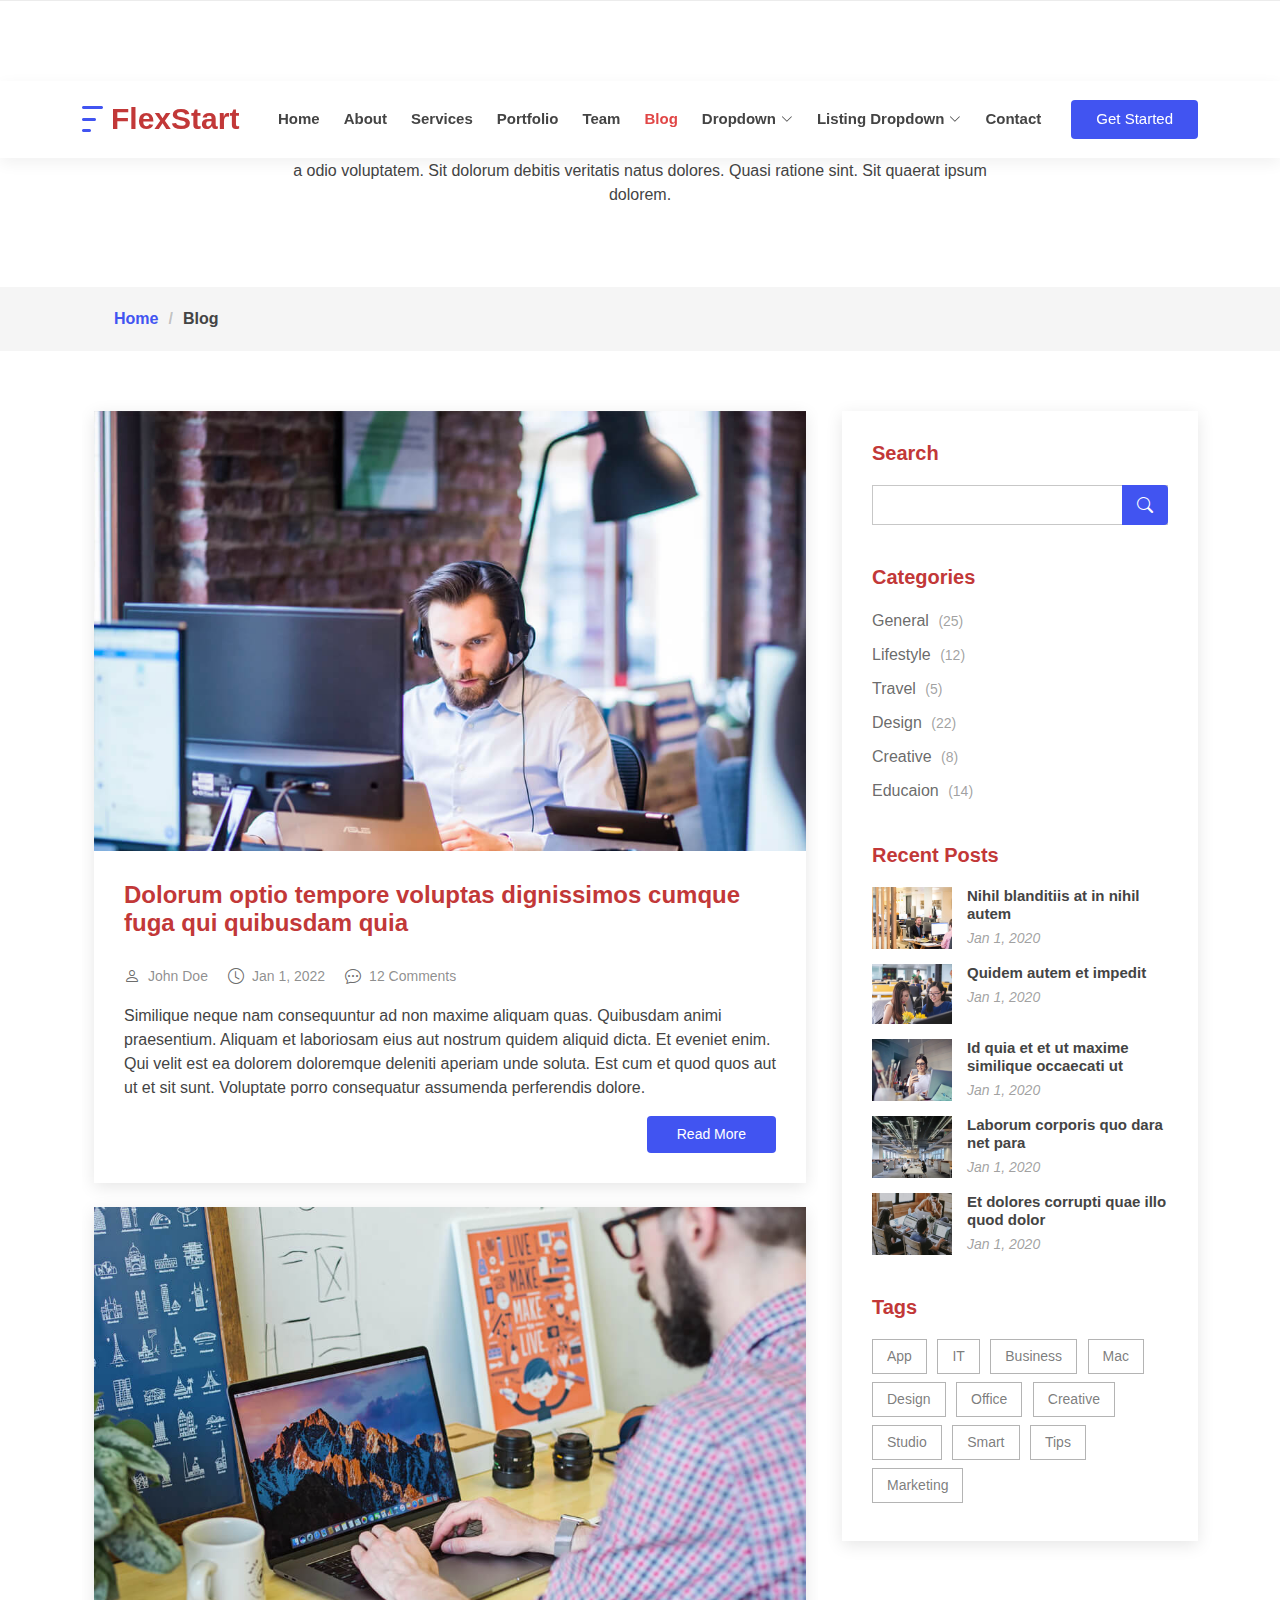
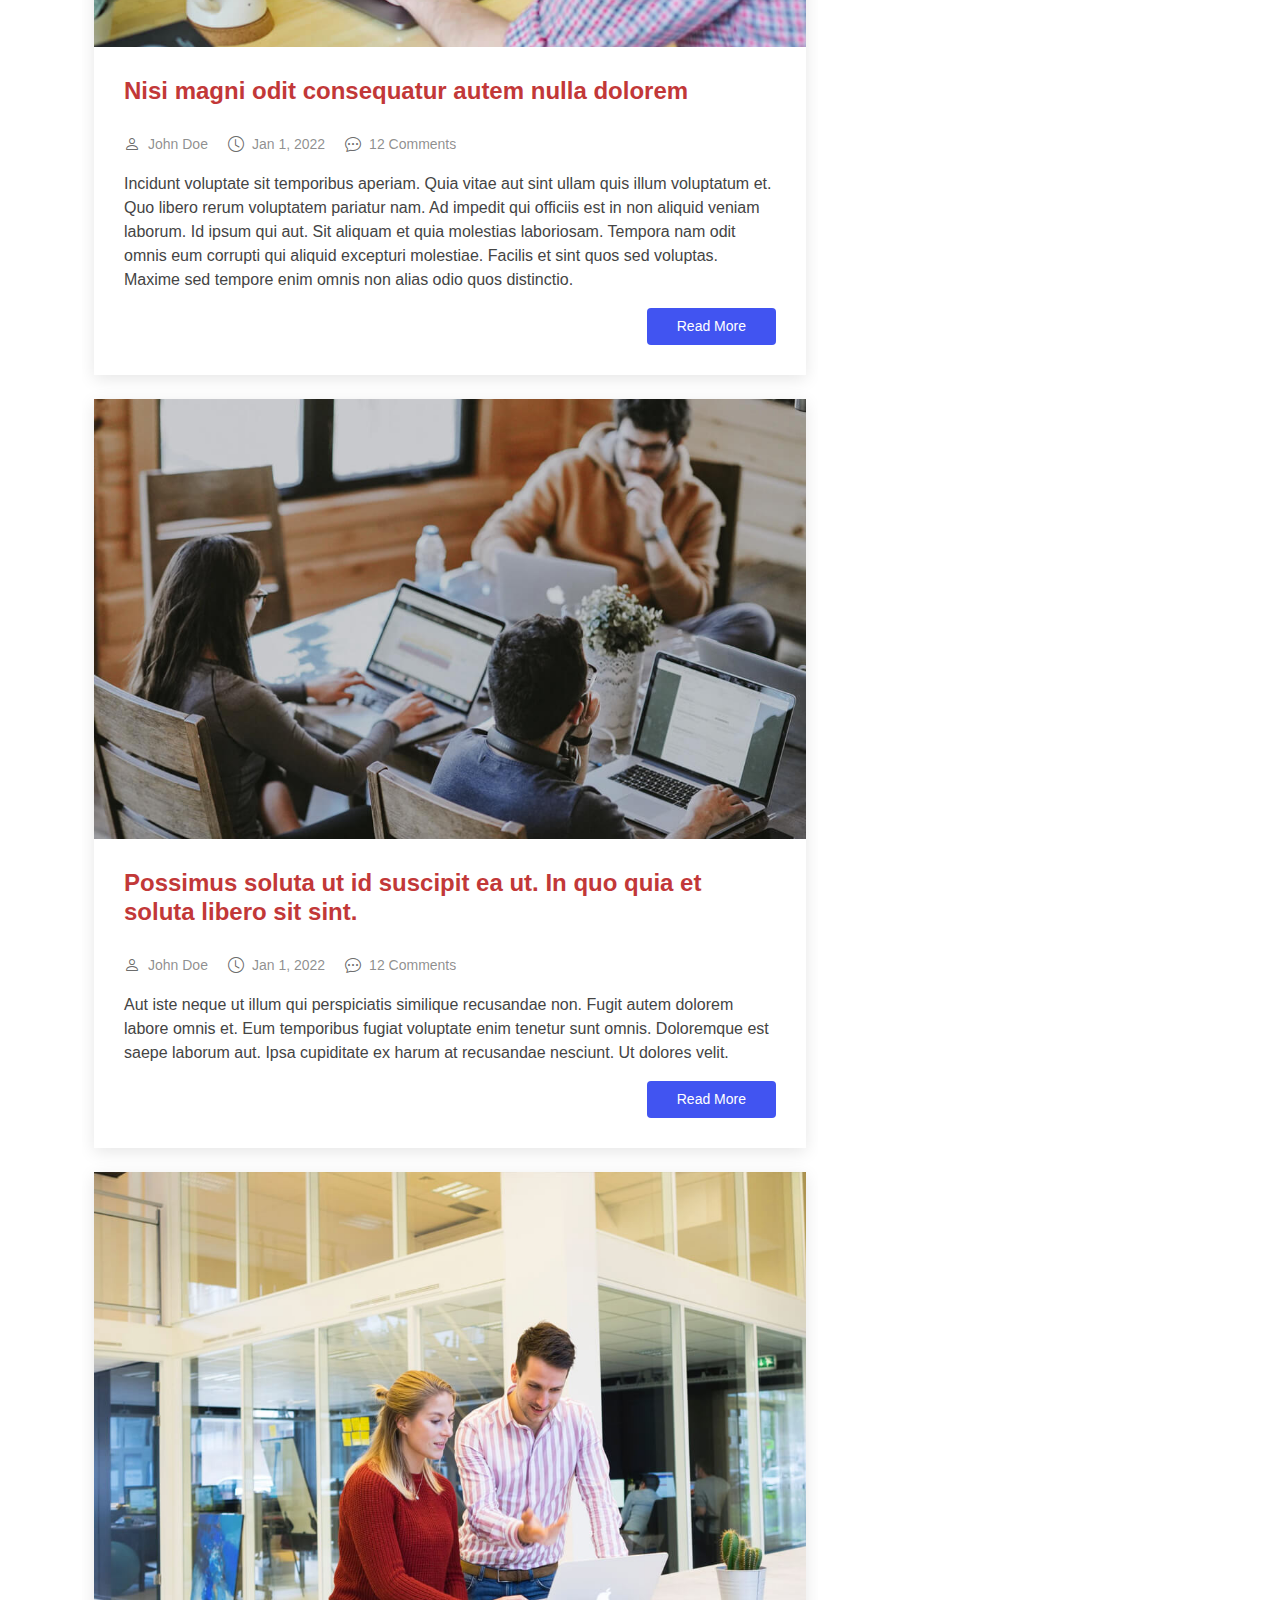
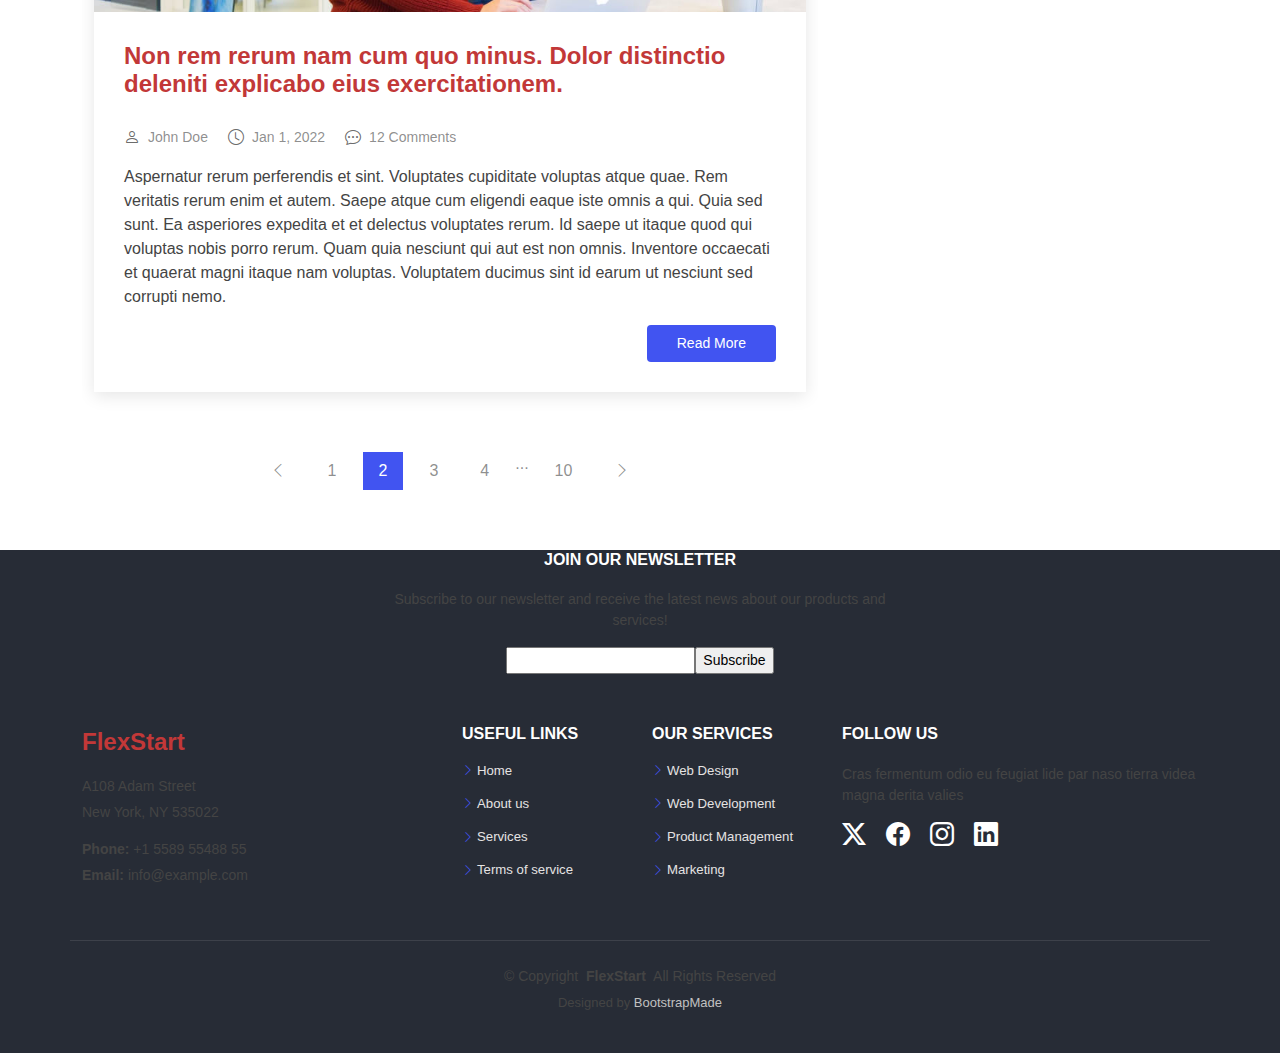
<file: blog.html>
<!DOCTYPE html>
<html lang="en">

<head>
  <meta charset="utf-8">
  <meta content="width=device-width, initial-scale=1.0" name="viewport">
  <title>Blog - FlexStart Bootstrap Template</title>
  <meta name="description" content="">
  <meta name="keywords" content="">

  <!-- Favicons -->
  <link href="assets/img/favicon.png" rel="icon">
  <link href="assets/img/apple-touch-icon.png" rel="apple-touch-icon">

  <!-- Fonts -->
  <link href="https://fonts.googleapis.com" rel="preconnect">
  <link href="https://fonts.gstatic.com" rel="preconnect" crossorigin>
  <link href="https://fonts.googleapis.com/css2?family=Roboto:ital,wght@0,100;0,300;0,400;0,500;0,700;0,900;1,100;1,300;1,400;1,500;1,700;1,900&family=Poppins:ital,wght@0,100;0,200;0,300;0,400;0,500;0,600;0,700;0,800;0,900;1,100;1,200;1,300;1,400;1,500;1,600;1,700;1,800;1,900&family=Nunito:ital,wght@0,200;0,300;0,400;0,500;0,600;0,700;0,800;0,900;1,200;1,300;1,400;1,500;1,600;1,700;1,800;1,900&display=swap" rel="stylesheet">

  <!-- Vendor CSS Files -->
  <link href="assets/vendor/bootstrap/css/bootstrap.min.css" rel="stylesheet">
  <link href="assets/vendor/bootstrap-icons/bootstrap-icons.css" rel="stylesheet">
  <link href="assets/vendor/aos/aos.css" rel="stylesheet">
  <link href="assets/vendor/glightbox/css/glightbox.min.css" rel="stylesheet">
  <link href="assets/vendor/swiper/swiper-bundle.min.css" rel="stylesheet">

  <!-- Main CSS File -->
  <link href="assets/css/main.css" rel="stylesheet">

  <!-- =======================================================
  * Template Name: FlexStart
  * Template URL: https://bootstrapmade.com/flexstart-bootstrap-startup-template/
  * Updated: Nov 01 2024 with Bootstrap v5.3.3
  * Author: BootstrapMade.com
  * License: https://bootstrapmade.com/license/
  ======================================================== -->
</head>

<body class="blog-page">

  <header id="header" class="header d-flex align-items-center sticky-top">
    <div class="container-fluid container-xl position-relative d-flex align-items-center">

      <a href="index.html" class="logo d-flex align-items-center me-auto">
        <!-- Uncomment the line below if you also wish to use an image logo -->
        <img src="assets/img/logo.png" alt="">
        <h1 class="sitename">FlexStart</h1>
      </a>

      <nav id="navmenu" class="navmenu">
        <ul>
          <li><a href="#hero">Home<br></a></li>
          <li><a href="#about">About</a></li>
          <li><a href="#services">Services</a></li>
          <li><a href="#portfolio">Portfolio</a></li>
          <li><a href="#team">Team</a></li>
          <li><a href="blog.html" class="active">Blog</a></li>
          <li class="dropdown"><a href="#"><span>Dropdown</span> <i class="bi bi-chevron-down toggle-dropdown"></i></a>
            <ul>
              <li><a href="#">Dropdown 1</a></li>
              <li class="dropdown"><a href="#"><span>Deep Dropdown</span> <i class="bi bi-chevron-down toggle-dropdown"></i></a>
                <ul>
                  <li><a href="#">Deep Dropdown 1</a></li>
                  <li><a href="#">Deep Dropdown 2</a></li>
                  <li><a href="#">Deep Dropdown 3</a></li>
                  <li><a href="#">Deep Dropdown 4</a></li>
                  <li><a href="#">Deep Dropdown 5</a></li>
                </ul>
              </li>
              <li><a href="#">Dropdown 2</a></li>
              <li><a href="#">Dropdown 3</a></li>
              <li><a href="#">Dropdown 4</a></li>
            </ul>
          </li>
          <li class="listing-dropdown"><a href="#"><span>Listing Dropdown</span> <i class="bi bi-chevron-down toggle-dropdown"></i></a>
            <ul>
              <li>
                <a href="#">Column 1 link 1</a>
                <a href="#">Column 1 link 2</a>
                <a href="#">Column 1 link 3</a>
              </li>
              <li>
                <a href="#">Column 2 link 1</a>
                <a href="#">Column 2 link 2</a>
                <a href="#">Column 3 link 3</a>
              </li>
              <li>
                <a href="#">Column 3 link 1</a>
                <a href="#">Column 3 link 2</a>
                <a href="#">Column 3 link 3</a>
              </li>
              <li>
                <a href="#">Column 4 link 1</a>
                <a href="#">Column 4 link 2</a>
                <a href="#">Column 4 link 3</a>
              </li>
              <li>
                <a href="#">Column 5 link 1</a>
                <a href="#">Column 5 link 2</a>
                <a href="#">Column 5 link 3</a>
              </li>
            </ul>
          </li>
          <li><a href="#contact">Contact</a></li>
        </ul>
        <i class="mobile-nav-toggle d-xl-none bi bi-list"></i>
      </nav>

      <a class="btn-getstarted flex-md-shrink-0" href="index.html#about">Get Started</a>

    </div>
  </header>

  <main class="main">

    <!-- Page Title -->
    <div class="page-title">
      <div class="heading">
        <div class="container">
          <div class="row d-flex justify-content-center text-center">
            <div class="col-lg-8">
              <h1>Blog</h1>
              <p class="mb-0">Odio et unde deleniti. Deserunt numquam exercitationem. Officiis quo odio sint voluptas consequatur ut a odio voluptatem. Sit dolorum debitis veritatis natus dolores. Quasi ratione sint. Sit quaerat ipsum dolorem.</p>
            </div>
          </div>
        </div>
      </div>
      <nav class="breadcrumbs">
        <div class="container">
          <ol>
            <li><a href="index.html">Home</a></li>
            <li class="current">Blog</li>
          </ol>
        </div>
      </nav>
    </div><!-- End Page Title -->

    <div class="container">
      <div class="row">

        <div class="col-lg-8">

          <!-- Blog Posts Section -->
          <section id="blog-posts" class="blog-posts section">

            <div class="container">

              <div class="row gy-4">

                <div class="col-12">
                  <article>

                    <div class="post-img">
                      <img src="assets/img/blog/blog-1.jpg" alt="" class="img-fluid">
                    </div>

                    <h2 class="title">
                      <a href="blog-details.html">Dolorum optio tempore voluptas dignissimos cumque fuga qui quibusdam quia</a>
                    </h2>

                    <div class="meta-top">
                      <ul>
                        <li class="d-flex align-items-center"><i class="bi bi-person"></i> <a href="blog-details.html">John Doe</a></li>
                        <li class="d-flex align-items-center"><i class="bi bi-clock"></i> <a href="blog-details.html"><time datetime="2022-01-01">Jan 1, 2022</time></a></li>
                        <li class="d-flex align-items-center"><i class="bi bi-chat-dots"></i> <a href="blog-details.html">12 Comments</a></li>
                      </ul>
                    </div>

                    <div class="content">
                      <p>
                        Similique neque nam consequuntur ad non maxime aliquam quas. Quibusdam animi praesentium. Aliquam et laboriosam eius aut nostrum quidem aliquid dicta.
                        Et eveniet enim. Qui velit est ea dolorem doloremque deleniti aperiam unde soluta. Est cum et quod quos aut ut et sit sunt. Voluptate porro consequatur assumenda perferendis dolore.
                      </p>

                      <div class="read-more">
                        <a href="blog-details.html">Read More</a>
                      </div>
                    </div>

                  </article>
                </div><!-- End post list item -->

                <div class="col-12">

                  <article>

                    <div class="post-img">
                      <img src="assets/img/blog/blog-2.jpg" alt="" class="img-fluid">
                    </div>

                    <h2 class="title">
                      <a href="blog-details.html">Nisi magni odit consequatur autem nulla dolorem</a>
                    </h2>

                    <div class="meta-top">
                      <ul>
                        <li class="d-flex align-items-center"><i class="bi bi-person"></i> <a href="blog-details.html">John Doe</a></li>
                        <li class="d-flex align-items-center"><i class="bi bi-clock"></i> <a href="blog-details.html"><time datetime="2022-01-01">Jan 1, 2022</time></a></li>
                        <li class="d-flex align-items-center"><i class="bi bi-chat-dots"></i> <a href="blog-details.html">12 Comments</a></li>
                      </ul>
                    </div>

                    <div class="content">
                      <p>
                        Incidunt voluptate sit temporibus aperiam. Quia vitae aut sint ullam quis illum voluptatum et. Quo libero rerum voluptatem pariatur nam.
                        Ad impedit qui officiis est in non aliquid veniam laborum. Id ipsum qui aut. Sit aliquam et quia molestias laboriosam. Tempora nam odit omnis eum corrupti qui aliquid excepturi molestiae. Facilis et sint quos sed voluptas. Maxime sed tempore enim omnis non alias odio quos distinctio.
                      </p>
                      <div class="read-more">
                        <a href="blog-details.html">Read More</a>
                      </div>
                    </div>

                  </article>

                </div><!-- End post list item -->

                <div class="col-12">

                  <article>

                    <div class="post-img">
                      <img src="assets/img/blog/blog-3.jpg" alt="" class="img-fluid">
                    </div>

                    <h2 class="title">
                      <a href="blog-details.html">Possimus soluta ut id suscipit ea ut. In quo quia et soluta libero sit sint.</a>
                    </h2>

                    <div class="meta-top">
                      <ul>
                        <li class="d-flex align-items-center"><i class="bi bi-person"></i> <a href="blog-details.html">John Doe</a></li>
                        <li class="d-flex align-items-center"><i class="bi bi-clock"></i> <a href="blog-details.html"><time datetime="2022-01-01">Jan 1, 2022</time></a></li>
                        <li class="d-flex align-items-center"><i class="bi bi-chat-dots"></i> <a href="blog-details.html">12 Comments</a></li>
                      </ul>
                    </div>

                    <div class="content">
                      <p>
                        Aut iste neque ut illum qui perspiciatis similique recusandae non. Fugit autem dolorem labore omnis et. Eum temporibus fugiat voluptate enim tenetur sunt omnis.
                        Doloremque est saepe laborum aut. Ipsa cupiditate ex harum at recusandae nesciunt. Ut dolores velit.
                      </p>
                      <div class="read-more">
                        <a href="blog-details.html">Read More</a>
                      </div>
                    </div>

                  </article>

                </div><!-- End post list item -->

                <div class="col-12">

                  <article>

                    <div class="post-img">
                      <img src="assets/img/blog/blog-4.jpg" alt="" class="img-fluid">
                    </div>

                    <h2 class="title">
                      <a href="blog-details.html">Non rem rerum nam cum quo minus. Dolor distinctio deleniti explicabo eius exercitationem.</a>
                    </h2>

                    <div class="meta-top">
                      <ul>
                        <li class="d-flex align-items-center"><i class="bi bi-person"></i> <a href="blog-details.html">John Doe</a></li>
                        <li class="d-flex align-items-center"><i class="bi bi-clock"></i> <a href="blog-details.html"><time datetime="2022-01-01">Jan 1, 2022</time></a></li>
                        <li class="d-flex align-items-center"><i class="bi bi-chat-dots"></i> <a href="blog-details.html">12 Comments</a></li>
                      </ul>
                    </div>

                    <div class="content">
                      <p>
                        Aspernatur rerum perferendis et sint. Voluptates cupiditate voluptas atque quae. Rem veritatis rerum enim et autem. Saepe atque cum eligendi eaque iste omnis a qui.
                        Quia sed sunt. Ea asperiores expedita et et delectus voluptates rerum. Id saepe ut itaque quod qui voluptas nobis porro rerum. Quam quia nesciunt qui aut est non omnis. Inventore occaecati et quaerat magni itaque nam voluptas. Voluptatem ducimus sint id earum ut nesciunt sed corrupti nemo.
                      </p>
                      <div class="read-more">
                        <a href="blog-details.html">Read More</a>
                      </div>
                    </div>

                  </article>

                </div><!-- End post list item -->

              </div><!-- End blog posts list -->

            </div>

          </section><!-- /Blog Posts Section -->

          <!-- Blog Pagination Section -->
          <section id="blog-pagination" class="blog-pagination section">

            <div class="container">
              <div class="d-flex justify-content-center">
                <ul>
                  <li><a href="#"><i class="bi bi-chevron-left"></i></a></li>
                  <li><a href="#">1</a></li>
                  <li><a href="#" class="active">2</a></li>
                  <li><a href="#">3</a></li>
                  <li><a href="#">4</a></li>
                  <li>...</li>
                  <li><a href="#">10</a></li>
                  <li><a href="#"><i class="bi bi-chevron-right"></i></a></li>
                </ul>
              </div>
            </div>

          </section><!-- /Blog Pagination Section -->

        </div>

        <div class="col-lg-4 sidebar">

          <div class="widgets-container">

            <!-- Search Widget -->
            <div class="search-widget widget-item">

              <h3 class="widget-title">Search</h3>
              <form action="">
                <input type="text">
                <button type="submit" title="Search"><i class="bi bi-search"></i></button>
              </form>

            </div><!--/Search Widget -->

            <!-- Categories Widget -->
            <div class="categories-widget widget-item">

              <h3 class="widget-title">Categories</h3>
              <ul class="mt-3">
                <li><a href="#">General <span>(25)</span></a></li>
                <li><a href="#">Lifestyle <span>(12)</span></a></li>
                <li><a href="#">Travel <span>(5)</span></a></li>
                <li><a href="#">Design <span>(22)</span></a></li>
                <li><a href="#">Creative <span>(8)</span></a></li>
                <li><a href="#">Educaion <span>(14)</span></a></li>
              </ul>

            </div><!--/Categories Widget -->

            <!-- Recent Posts Widget -->
            <div class="recent-posts-widget widget-item">

              <h3 class="widget-title">Recent Posts</h3>

              <div class="post-item">
                <img src="assets/img/blog/blog-recent-1.jpg" alt="" class="flex-shrink-0">
                <div>
                  <h4><a href="blog-details.html">Nihil blanditiis at in nihil autem</a></h4>
                  <time datetime="2020-01-01">Jan 1, 2020</time>
                </div>
              </div><!-- End recent post item-->

              <div class="post-item">
                <img src="assets/img/blog/blog-recent-2.jpg" alt="" class="flex-shrink-0">
                <div>
                  <h4><a href="blog-details.html">Quidem autem et impedit</a></h4>
                  <time datetime="2020-01-01">Jan 1, 2020</time>
                </div>
              </div><!-- End recent post item-->

              <div class="post-item">
                <img src="assets/img/blog/blog-recent-3.jpg" alt="" class="flex-shrink-0">
                <div>
                  <h4><a href="blog-details.html">Id quia et et ut maxime similique occaecati ut</a></h4>
                  <time datetime="2020-01-01">Jan 1, 2020</time>
                </div>
              </div><!-- End recent post item-->

              <div class="post-item">
                <img src="assets/img/blog/blog-recent-4.jpg" alt="" class="flex-shrink-0">
                <div>
                  <h4><a href="blog-details.html">Laborum corporis quo dara net para</a></h4>
                  <time datetime="2020-01-01">Jan 1, 2020</time>
                </div>
              </div><!-- End recent post item-->

              <div class="post-item">
                <img src="assets/img/blog/blog-recent-5.jpg" alt="" class="flex-shrink-0">
                <div>
                  <h4><a href="blog-details.html">Et dolores corrupti quae illo quod dolor</a></h4>
                  <time datetime="2020-01-01">Jan 1, 2020</time>
                </div>
              </div><!-- End recent post item-->

            </div><!--/Recent Posts Widget -->

            <!-- Tags Widget -->
            <div class="tags-widget widget-item">

              <h3 class="widget-title">Tags</h3>
              <ul>
                <li><a href="#">App</a></li>
                <li><a href="#">IT</a></li>
                <li><a href="#">Business</a></li>
                <li><a href="#">Mac</a></li>
                <li><a href="#">Design</a></li>
                <li><a href="#">Office</a></li>
                <li><a href="#">Creative</a></li>
                <li><a href="#">Studio</a></li>
                <li><a href="#">Smart</a></li>
                <li><a href="#">Tips</a></li>
                <li><a href="#">Marketing</a></li>
              </ul>

            </div><!--/Tags Widget -->

          </div>

        </div>

      </div>
    </div>

  </main>

  <footer id="footer" class="footer">

    <div class="footer-newsletter">
      <div class="container">
        <div class="row justify-content-center text-center">
          <div class="col-lg-6">
            <h4>Join Our Newsletter</h4>
            <p>Subscribe to our newsletter and receive the latest news about our products and services!</p>
            <form action="forms/newsletter.php" method="post" class="php-email-form">
              <div class="newsletter-form"><input type="email" name="email"><input type="submit" value="Subscribe"></div>
              <div class="loading">Loading</div>
              <div class="error-message"></div>
              <div class="sent-message">Your subscription request has been sent. Thank you!</div>
            </form>
          </div>
        </div>
      </div>
    </div>

    <div class="container footer-top">
      <div class="row gy-4">
        <div class="col-lg-4 col-md-6 footer-about">
          <a href="index.html" class="d-flex align-items-center">
            <span class="sitename">FlexStart</span>
          </a>
          <div class="footer-contact pt-3">
            <p>A108 Adam Street</p>
            <p>New York, NY 535022</p>
            <p class="mt-3"><strong>Phone:</strong> <span>+1 5589 55488 55</span></p>
            <p><strong>Email:</strong> <span>info@example.com</span></p>
          </div>
        </div>

        <div class="col-lg-2 col-md-3 footer-links">
          <h4>Useful Links</h4>
          <ul>
            <li><i class="bi bi-chevron-right"></i> <a href="#">Home</a></li>
            <li><i class="bi bi-chevron-right"></i> <a href="#">About us</a></li>
            <li><i class="bi bi-chevron-right"></i> <a href="#">Services</a></li>
            <li><i class="bi bi-chevron-right"></i> <a href="#">Terms of service</a></li>
          </ul>
        </div>

        <div class="col-lg-2 col-md-3 footer-links">
          <h4>Our Services</h4>
          <ul>
            <li><i class="bi bi-chevron-right"></i> <a href="#">Web Design</a></li>
            <li><i class="bi bi-chevron-right"></i> <a href="#">Web Development</a></li>
            <li><i class="bi bi-chevron-right"></i> <a href="#">Product Management</a></li>
            <li><i class="bi bi-chevron-right"></i> <a href="#">Marketing</a></li>
          </ul>
        </div>

        <div class="col-lg-4 col-md-12">
          <h4>Follow Us</h4>
          <p>Cras fermentum odio eu feugiat lide par naso tierra videa magna derita valies</p>
          <div class="social-links d-flex">
            <a href=""><i class="bi bi-twitter-x"></i></a>
            <a href=""><i class="bi bi-facebook"></i></a>
            <a href=""><i class="bi bi-instagram"></i></a>
            <a href=""><i class="bi bi-linkedin"></i></a>
          </div>
        </div>

      </div>
    </div>

    <div class="container copyright text-center mt-4">
      <p>© <span>Copyright</span> <strong class="px-1 sitename">FlexStart</strong> <span>All Rights Reserved</span></p>
      <div class="credits">
        <!-- All the links in the footer should remain intact. -->
        <!-- You can delete the links only if you've purchased the pro version. -->
        <!-- Licensing information: https://bootstrapmade.com/license/ -->
        <!-- Purchase the pro version with working PHP/AJAX contact form: [buy-url] -->
        Designed by <a href="https://bootstrapmade.com/">BootstrapMade</a>
      </div>
    </div>

  </footer>

  <!-- Scroll Top -->
  <a href="#" id="scroll-top" class="scroll-top d-flex align-items-center justify-content-center"><i class="bi bi-arrow-up-short"></i></a>

  <!-- Vendor JS Files -->
  <script src="assets/vendor/bootstrap/js/bootstrap.bundle.min.js"></script>
  <script src="assets/vendor/php-email-form/validate.js"></script>
  <script src="assets/vendor/aos/aos.js"></script>
  <script src="assets/vendor/glightbox/js/glightbox.min.js"></script>
  <script src="assets/vendor/purecounter/purecounter_vanilla.js"></script>
  <script src="assets/vendor/imagesloaded/imagesloaded.pkgd.min.js"></script>
  <script src="assets/vendor/isotope-layout/isotope.pkgd.min.js"></script>
  <script src="assets/vendor/swiper/swiper-bundle.min.js"></script>

  <!-- Main JS File -->
  <script src="assets/js/main.js"></script>

</body>

</html>
</file>
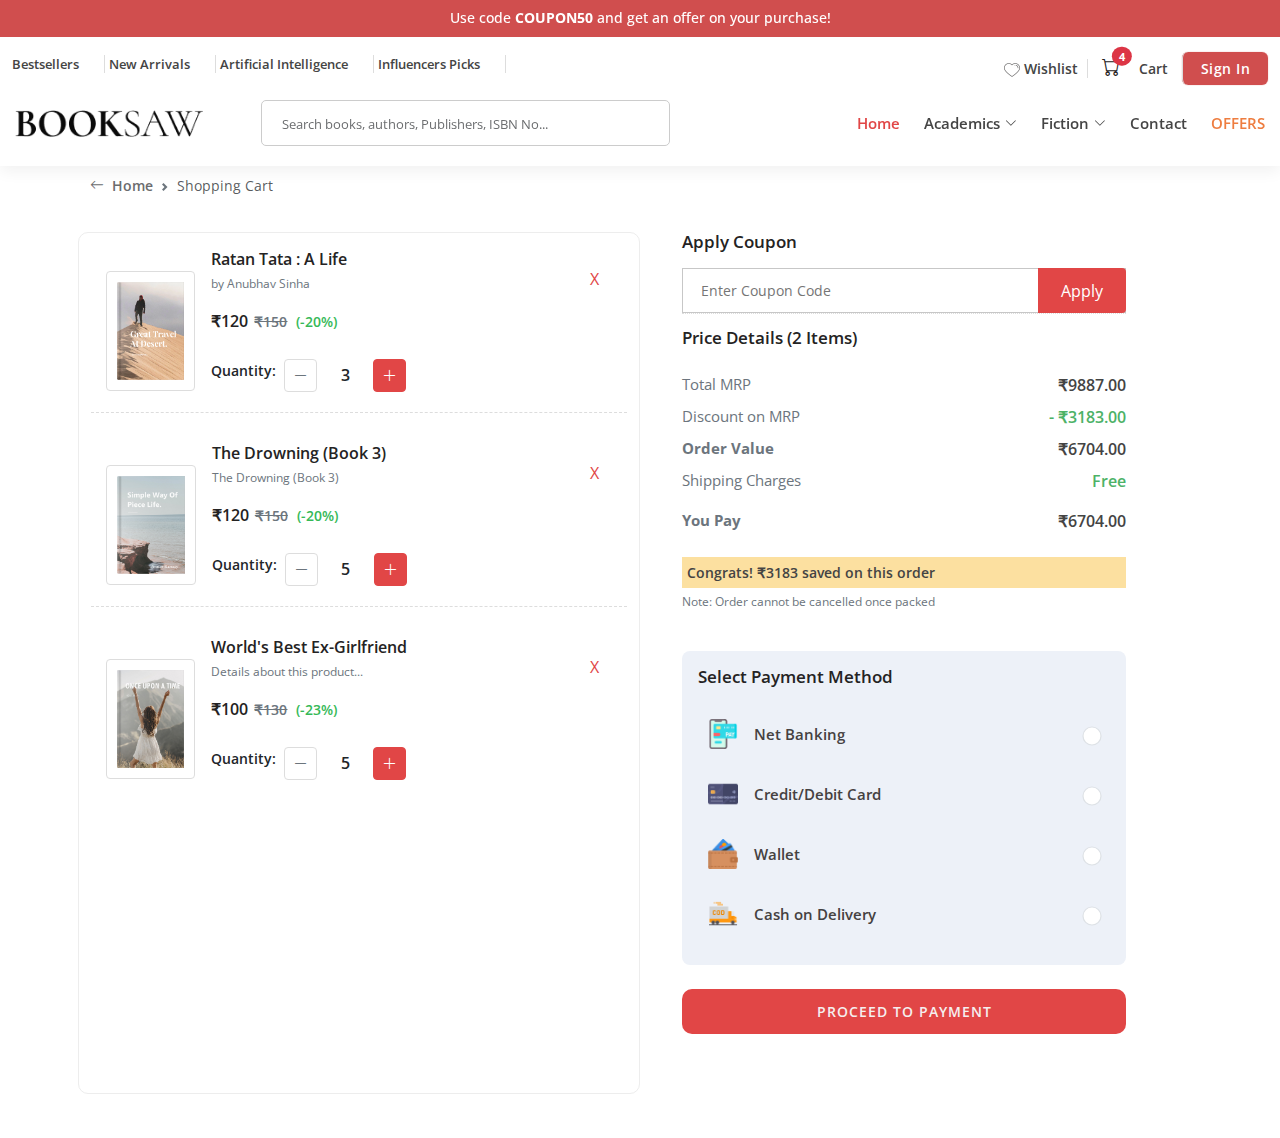
<file: cart.html>
<!DOCTYPE html>
<html lang="en">

<head>
    <meta charset="utf-8">
    <meta content="width=device-width, initial-scale=1.0" name="viewport">
    <title>Booksaw | Shopping Cart</title>
    <meta name="description" content="">
    <meta name="keywords" content="">

    <!-- Favicons -->
    <link href="assets/img/favicons.png" rel="icon">
    <link href="assets/img/apple-touch-icon.png" rel="apple-touch-icon">

    <!-- Fonts -->
    <link href="https://fonts.googleapis.com" rel="preconnect">
    <link href="https://fonts.gstatic.com" rel="preconnect" crossorigin>
    <link
        href="https://fonts.googleapis.com/css2?family=Roboto:ital,wght@0,100;0,300;0,400;0,500;0,700;0,900;1,100;1,300;1,400;1,500;1,700;1,900&family=Poppins:ital,wght@0,100;0,200;0,300;0,400;0,500;0,600;0,700;0,800;0,900;1,100;1,200;1,300;1,400;1,500;1,600;1,700;1,800;1,900&family=Nunito:ital,wght@0,200;0,300;0,400;0,500;0,600;0,700;0,800;0,900;1,200;1,300;1,400;1,500;1,600;1,700;1,800;1,900&display=swap"
        rel="stylesheet">

    <!-- Google Fonts -->
    <link
        href="https://fonts.googleapis.com/css?family=Open+Sans:300,300i,400,400i,600,600i,700,700i|Raleway:300,300i,400,400i,600,600i,700,700i,900"
        rel="stylesheet">

    <!-- Vendor CSS Files -->
    <link href="assets/vendor/bootstrap/css/bootstrap.min.css" rel="stylesheet">
    <link href="assets/vendor/bootstrap-icons/bootstrap-icons.css" rel="stylesheet">
    <link href="assets/vendor/aos/aos.css" rel="stylesheet">
    <link href="assets/vendor/glightbox/css/glightbox.min.css" rel="stylesheet">
    <link href="assets/vendor/swiper/swiper-bundle.min.css" rel="stylesheet">

    <!-- Main CSS File -->
    <link href="assets/css/main.css" rel="stylesheet">
    <link href="assets/css/navbar.css" rel="stylesheet">
    <link href="assets/css/custom-style.css" rel="stylesheet">

</head>

<body class="index-page">

    <div class="topbar">
        <div class="container" style="max-width: 1200px; width: 100%; padding: 0 15px;">
          <h4 class="text-neutral-100 text-center m-0">
            Use code <span class="fw-bold">COUPON50</span> and get an offer on your purchase!
          </h4>
        </div>
      </div>
    
      <div class="topbar__two">
        <div class="container-fluid" style="max-width: 1568px; width: 100%;">
          <div class="topbar__navLinks">
            <div class="topbarNav__left">
              <a class="topNavbar__leftLinks" href="">Bestsellers</a>
              <a data-bs-toggle="modal" data-bs-target="#exampleModal"
                class="topNavbar__leftLinks topNavbar__leftLinksMobileDontShow" href="">New Arrivals</a>
              <a class="topNavbar__leftLinks topNavbar__leftLinksMobileDontShow" href="">Artificial Intelligence</a>
              <a class="topNavbar__leftLinks topNavbar__leftLinksMobileDontShow" href="">Influencers Picks</a>
            </div>
            <!-- <div class="topbarNav__left__inMobile">
              <p>Add Pincode</p>
            </div> -->
            <div class="topbarNav__right">
              <a href="wishlist.html" class="wishlist__topbar">
                <img class="topbar__navImage" src="assets/img/icons/heart.png" alt="">
                <span class="wishlist__topbarText">Wishlist</span></a>
    
              <a href="cart.html" class="cart__topbarr">
                <button type="button" class="btn-sm position-relative button__cart">
                  <i class="bi bi-cart cart__iconMobileView"></i>
                  <span class="position-absolute top-0 start-100 translate-middle badge rounded-pill bg-danger" style="margin-left: -13px;
      margin-top: 3px;font-size: 11px;">
                    4
                  </span>
                </button>
                <span class="cart__topbarText">Cart</span>
              </a>
    
              <a href="profile.html" class="signIn__topbar">
                <span class="signIn__topbarText">Sign In</span>
                <span><img class="user__icon" src="assets/img/icons/user.png" alt=""></span>
              </a>
    
            </div>
          </div>
        </div>
      </div>
    
      <header id="header" class="header d-flex align-items-center">
    
        <div class="custom-container position-relative d-flex align-items-center justify-content-between">
    
          <a href="index.html" class="logo d-flex align-items-center mr-auto">
            <!-- Uncomment the line below if you also wish to use an image logo -->
            <img src="assets/img/main-logo.png" alt="logo">
            <!-- <h1 class="sitename">Booksaw</h1> -->
          </a>
    
          <div class="search-container position-relative">
            <input type="search" class="search-input form-control" id="searchInput" placeholder="Search books, authors, Publishers, ISBN No...">
            <i class="search-icon fas fa-search position-absolute top-50 end-0 translate-middle-y px-3"></i>
          
            <!-- Search Suggestions Dropdown -->
            <div class="search-dropdown" id="searchDropdown" style="display: none; position: absolute; width: 100%; z-index: 10;">
              <ul class="list-group">
                <li class="list-group-item">Books</li>
                <li class="list-group-item">Authors</li>
                <li class="list-group-item">Publishers</li>
                <li class="list-group-item">ISBN No.</li>
              </ul>
            </div>
          </div>
    
          <nav id="navmenu" class="navmenu">
            <ul>
              <li><a href="#hero" class="active">Home<br></a></li>
              <li class="dropdown"><a href="#"><span>Academics</span> <i class="bi bi-chevron-down toggle-dropdown"></i></a>
                <ul>
                  <li><a href="#">Dropdown 1</a></li>
                  <li class="dropdown"><a href="#"><span>Deep Dropdown</span> <i
                        class="bi bi-chevron-down toggle-dropdown"></i></a>
                    <ul>
                      <li><a href="#">Deep Dropdown 1</a></li>
                      <li><a href="#">Deep Dropdown 2</a></li>
                      <li><a href="#">Deep Dropdown 3</a></li>
                      <li><a href="#">Deep Dropdown 4</a></li>
                      <li><a href="#">Deep Dropdown 5</a></li>
                    </ul>
                  </li>
                  <li><a href="#">Dropdown 2</a></li>
                  <li><a href="#">Dropdown 3</a></li>
                  <li><a href="#">Dropdown 4</a></li>
                </ul>
              </li>
              <li class="listing-dropdown"><a href="#"><span>Fiction</span> <i
                    class="bi bi-chevron-down toggle-dropdown"></i></a>
                <ul>
                  <li>
                    <a href="#">Column 1 link 1</a>
                    <a href="#">Column 1 link 2</a>
                    <a href="#">Column 1 link 3</a>
                  </li>
                  <li>
                    <a href="#">Column 2 link 1</a>
                    <a href="#">Column 2 link 2</a>
                    <a href="#">Column 3 link 3</a>
                  </li>
                  <li>
                    <a href="#">Column 3 link 1</a>
                    <a href="#">Column 3 link 2</a>
                    <a href="#">Column 3 link 3</a>
                  </li>
                  <li>
                    <a href="#">Column 4 link 1</a>
                    <a href="#">Column 4 link 2</a>
                    <a href="#">Column 4 link 3</a>
                  </li>
                  <li>
                    <a href="#">Column 5 link 1</a>
                    <a href="#">Column 5 link 2</a>
                    <a href="#">Column 5 link 3</a>
                  </li>
                </ul>
              </li>
              <li><a href="contact.html">Contact</a></li>
              <li><a href="#" class="navbar__offersLinks">Offers</a></li>
    
            </ul>
            <i class="mobile-nav-toggle d-xl-none bi bi-list" style="margin-top: -14px;"></i>
    
          </nav>
    
        </div>
      </header>
    
    
      <!-- <div class="search-container-two">
        <input type="search" class="search-input-two" placeholder="Search books,authors,Publishers,ISBN No...">
        <i class="search-icon-two fas fa-search"></i>
      </div> -->
    
      <div class="search-container-two dropdown">
        <input type="search" class="search-input-two form-control"
          placeholder="Search books, authors, Publishers, ISBN No..." id="searchBox" data-bs-toggle="dropdown"
          aria-expanded="false">
        <i class="search-icon-two fas fa-search"></i> <!-- Using FontAwesome icon -->
        <ul class="dropdown-menu w-100" aria-labelledby="searchBox">
          <li><a class="dropdown-item" href="#">Book: Harry Potter</a></li>
          <li><a class="dropdown-item" href="#">Author: J.K. Rowling</a></li>
          <li><a class="dropdown-item" href="#">Publisher: Bloomsbury</a></li>
          <li><a class="dropdown-item" href="#">ISBN: 978-0439139601</a></li>
        </ul>
      </div>
    

    <main class="main">

        <div class="section__fillGap__cart">

        </div>

        <!-- Cart Section -->
        <div class="container my-4 cart__container">
            <div class="row">
                <div class="container breadcumb__section">
                    <nav style="--bs-breadcrumb-divider: url(&#34;data:image/svg+xml,%3Csvg xmlns='http://www.w3.org/2000/svg' width='8' height='8'%3E%3Cpath d='M2.5 0L1 1.5 3.5 4 1 6.5 2.5 8l4-4-4-4z' fill='%236c757d'/%3E%3C/svg%3E&#34;);"
                        aria-label="breadcrumb">
                        <ol class="breadcrumb">
                            <li class="breadcrumb-item breadcrumb__home"><i style="font-weight: 600;"
                                    class="bi bi-arrow-left me-2"></i><a href="#" class="breadcrumb__home">Home</a></li>
                            <li class="breadcrumb-item active active__breadcrumb" aria-current="page">Shopping Cart</li>
                        </ol>
                    </nav>
                </div>
                <!-- Left Side (Cart Items) -->
                <div class="col-lg-6 col-12 cart__wrapper mb-lg-0 mb-4">
                    <!-- Cart Item 1 -->
                    <div class="card mb-4 cart-item">
                        <div class="card-body d-flex align-items-center position-relative">
                            <img src="assets/img/product-item2.jpg" alt="Product" class="cart__productImage me-3">
                            <div class="flex-grow-1">
                                <h5 class="cart__bookName">Ratan Tata : A Life</h5>
                                <p class="cart__authorName">by Anubhav Sinha</p>
                                <p>
                                    <span class="cartSale__price">₹120</span>
                                    <span class="cartRegular__price">₹150</span>
                                    <span class="cart__mainDiscount">(-20%)</span>
                                </p>
                                <div class="d-flex align-items-center quantity__box">
                                    <span class="me-2 qty__text">Quantity:</span>
                                    <button class="btn btn-sm btn-outline-secondary cartButton__decrement"
                                        id="decrementBtn">
                                        <i class="bi bi-dash-lg inc__button__icon"></i>
                                    </button>
                                    <input type="text"
                                        class="qty__amount form-control form-control-sm mx-2 mt-2 text-center quantity-input"
                                        value="3" id="quantityInput">
                                    <button class="btn btn-sm btn-outline-secondary cartButton__increment"
                                        id="incrementBtn">
                                        <i class="bi bi-plus-lg inc__button__icon"></i>
                                    </button>
                                </div>
                            </div>
                            <div class="text-end remove-button">
                                <button class="btn btn-sm btn-outline-danger">X</button>
                            </div>
                        </div>
                    </div>

                    <!-- Cart Item 1 -->
                    <div class="card mb-4 cart-item">
                        <div class="card-body d-flex align-items-center position-relative">
                            <img src="assets/img/product-item1.jpg" alt="Product" class="me-3 cart__productImage">
                            <div class="flex-grow-1">
                                <h5 class="cart__bookName">The Drowning (Book 3)</h5>
                                <p class="cart__authorName">The Drowning (Book 3)</p>
                                <p>
                                    <span class="cartSale__price">₹120</span>
                                    <span class="cartRegular__price">₹150</span>
                                    <span class="cart__mainDiscount">(-20%)</span>
                                </p>
                                <div class="d-flex align-items-center quantity__box">
                                    <span class="me-2 qty__text">Quantity:</span>
                                    <button class="btn btn-sm btn-outline-secondary cartButton__decrement"
                                        id="decrementBtn">
                                        <i class="bi bi-dash-lg inc__button__icon"></i>
                                    </button>
                                    <input type="text"
                                        class="qty__amount form-control form-control-sm mx-2 mt-2 text-center quantity-input"
                                        value="5" id="quantityInput">
                                    <button class="btn btn-sm btn-outline-secondary cartButton__increment"
                                        id="incrementBtn">
                                        <i class="bi bi-plus-lg inc__button__icon"></i>
                                    </button>
                                </div>
                            </div>
                            <div class="text-end remove-button">
                                <button class="btn btn-sm btn-outline-danger">X</button>
                            </div>
                        </div>
                    </div>

                    <!-- Cart Item 2 -->
                    <div class="card mb-4 cart-item">
                        <div class="card-body d-flex align-items-center position-relative">
                            <img src="assets/img/product-item4.jpg" alt="Product" class="me-3 cart__productImage">
                            <div class="flex-grow-1">
                                <h5 class="cart__bookName">World's Best Ex-Girlfriend</h5>
                                <p class="cart__authorName">Details about this product...</p>
                                <p>
                                    <span class="cartSale__price">₹100</span>
                                    <span class="cartRegular__price">₹130</span>
                                    <span class="cart__mainDiscount">(-23%)</span>
                                </p>
                                <div class="d-flex align-items-center quantity__box">
                                    <span class="me-2 qty__text">Quantity:</span>
                                    <button class="btn btn-sm btn-outline-secondary cartButton__decrement"
                                        id="decrementBtn">
                                        <i class="bi bi-dash-lg inc__button__icon"></i>
                                    </button>
                                    <input type="text"
                                        class="qty__amount form-control form-control-sm mx-2 mt-2 text-center quantity-input"
                                        value="5" id="quantityInput">
                                    <button class="btn btn-sm btn-outline-secondary cartButton__increment"
                                        id="incrementBtn">
                                        <i class="bi bi-plus-lg inc__button__icon"></i>
                                    </button>
                                </div>
                            </div>
                            <div class="text-end remove-button">
                                <button class="btn btn-sm btn-outline-danger">X</button>
                            </div>
                        </div>
                    </div>
                </div>

                <!-- Right Side (Additional Content) -->
                <div class="col-lg-5 col-12">
                    <div class="price-details">
                        <div class="apply__couponBox">
                            <!-- Search Widget -->
                            <div class="search-widget widget-item">

                                <h3 class="apply__couponTitle">Apply Coupon</h3>
                                <form action="">
                                    <input type="text" class="coupon__codeInput" placeholder="Enter Coupon Code">
                                    <button type="submit" class="button__applyCoupon" title="Search"><span
                                            class="mx-2">Apply</span></button>
                                </form>

                            </div><!--/Search Widget -->
                        </div>


                        <h5 class="text-left mb-4 price__detailsText">Price Details (2 Items)</h5>

                        <!-- Price Breakdown -->
                        <div class="d-flex justify-content-between">
                            <span class="mrp__text">Total MRP</span>
                            <span class="mrp__price">₹9887.00</span>
                        </div>
                        <div class="d-flex justify-content-between my-2">
                            <span class="mrp__text">Discount on MRP</span>
                            <span class="mrp__priceDiscount">- ₹3183.00</span>
                        </div>
                        <div class="d-flex justify-content-between">
                            <span class="mrp__text fw-bold">Order Value</span>
                            <span class="mrp__price">₹6704.00</span>
                        </div>

                        <!-- Other Charges -->
                        <div class="d-flex justify-content-between mt-2">
                            <span class="mrp__text">Shipping Charges</span>
                            <span class="mrp__priceDiscount">Free</span>
                        </div>

                        <!-- Total Payment -->
                        <div class="d-flex justify-content-between mt-3">
                            <strong class="mrp__text">You Pay</strong>
                            <span class="mrp__price">₹6704.00</span>
                        </div>

                        <!-- Savings -->
                        <div class="mt-4 text-left">
                            <p class="savedPrice">Congrats! ₹3183 saved on this order</p>
                            <p class="cannot__note">Note: Order cannot be cancelled once packed</p>
                        </div>

                     <!-- Payment Options wrapper -->
                        <div class="payment__options mt-4 p-3">
                            <h5 class="mb-3">Select Payment Method</h5>
                            <!-- Payment Options -->
                            <div class="form-check d-flex align-items-center payment__option">
                                <label class="form-check-label d-flex align-items-center flex-grow-1" for="netBanking">
                                    <img src="assets/img/icons/upi.png" alt="Net Banking" class="payment__icon me-3">
                                    <span class="payment__optionText">Net Banking</span>
                                </label>
                                <input class="form-check-input ms-auto" type="radio" name="paymentMethod" id="netBanking" value="netBanking">
                            </div>
                            <div class="form-check d-flex align-items-center payment__option">
                                <label class="form-check-label d-flex align-items-center flex-grow-1" for="creditDebit">
                                    <img src="assets/img/icons/creditCard.png" alt="Credit/Debit Card" class="payment__icon me-3">
                                    <span class="payment__optionText">Credit/Debit Card</span>
                                </label>
                                <input class="form-check-input ms-auto" type="radio" name="paymentMethod" id="creditDebit" value="creditDebit">
                            </div>
                            <div class="form-check d-flex align-items-center payment__option">
                                <label class="form-check-label d-flex align-items-center flex-grow-1" for="upi">
                                    <img src="assets/img/icons/wallet.png" alt="Wallet" class="payment__icon me-3">
                                    <span class="payment__optionText">Wallet</span>
                                </label>
                                <input class="form-check-input ms-auto" type="radio" name="paymentMethod" id="upi" value="upi">
                            </div>
                            <div class="form-check d-flex align-items-center payment__option">
                                <label class="form-check-label d-flex align-items-center flex-grow-1" for="cashOnDelivery">
                                    <img src="assets/img/icons/cash-on-delivery.png" alt="Cash on Delivery" class="payment__icon me-3">
                                    <span class="payment__optionText">Cash on Delivery</span>
                                </label>
                                <input class="form-check-input ms-auto" type="radio" name="paymentMethod" id="cashOnDelivery" value="cashOnDelivery">
                            </div>
                           
                        </div>

                         <!-- COD Notice -->
                         <div id="codNotice" class="codNoticeText">
                            Note: An extra ₹10 will be applicable for Cash on Delivery.
                        </div>
                        


                        <!-- Proceed to Payment -->
                        <div class="text-center mt-4 w-100 payment__button">
                            <a href="payment-success.html" target="_blank" class="payment__buttonText">PROCEED TO
                                PAYMENT</a>
                        </div>
                    </div>
                </div>

            </div>
        </div>

    </main>

    <!-- Scroll Top -->
    <a href="#" id="scroll-top" class="scroll-top d-flex align-items-center justify-content-center"><i
            class="bi bi-arrow-up-short"></i></a>

    <!-- Vendor JS Files -->
    <script src="assets/vendor/bootstrap/js/bootstrap.bundle.min.js"></script>
    <script src="assets/vendor/php-email-form/validate.js"></script>
    <script src="assets/vendor/aos/aos.js"></script>
    <script src="assets/vendor/glightbox/js/glightbox.min.js"></script>
    <script src="assets/vendor/purecounter/purecounter_vanilla.js"></script>
    <script src="assets/vendor/imagesloaded/imagesloaded.pkgd.min.js"></script>
    <script src="assets/vendor/isotope-layout/isotope.pkgd.min.js"></script>
    <script src="assets/vendor/swiper/swiper-bundle.min.js"></script>

    <!-- Main JS File -->
    <script src="assets/js/main.js"></script>

</body>

</html>
</file>
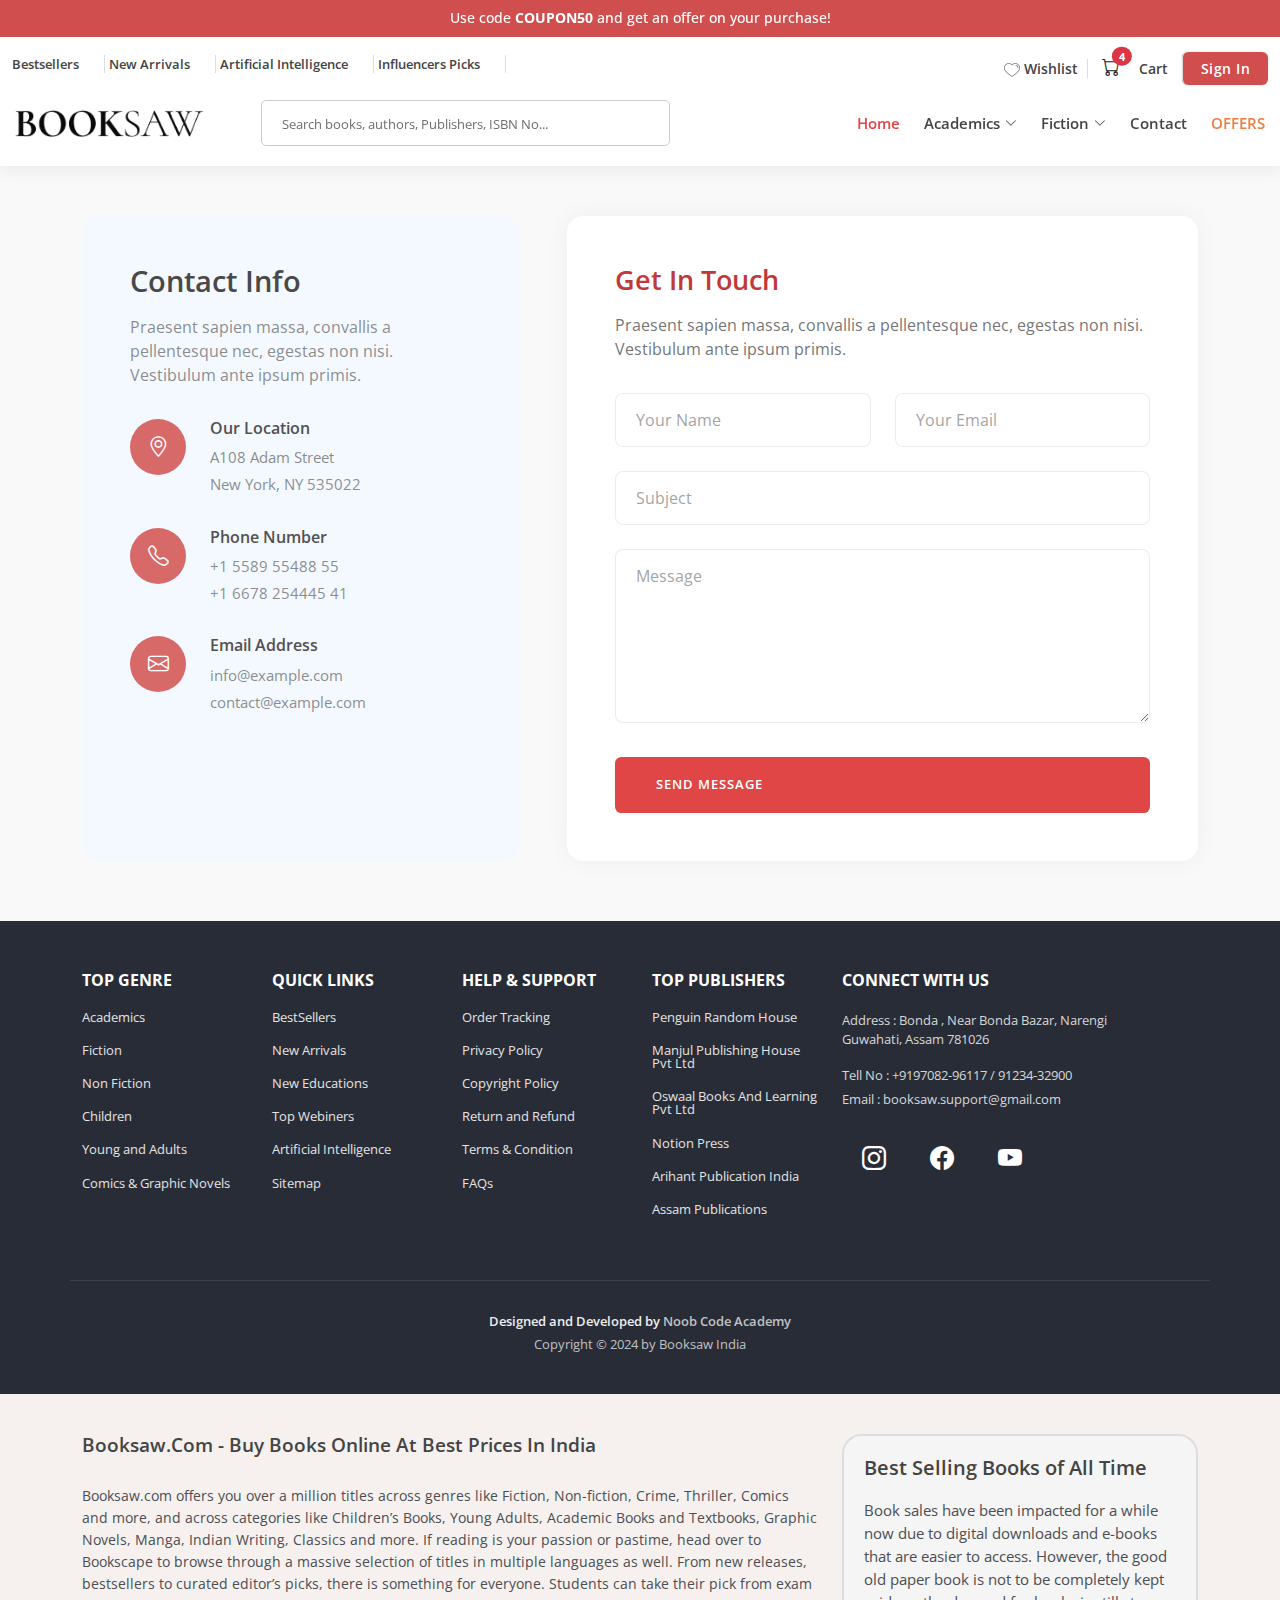
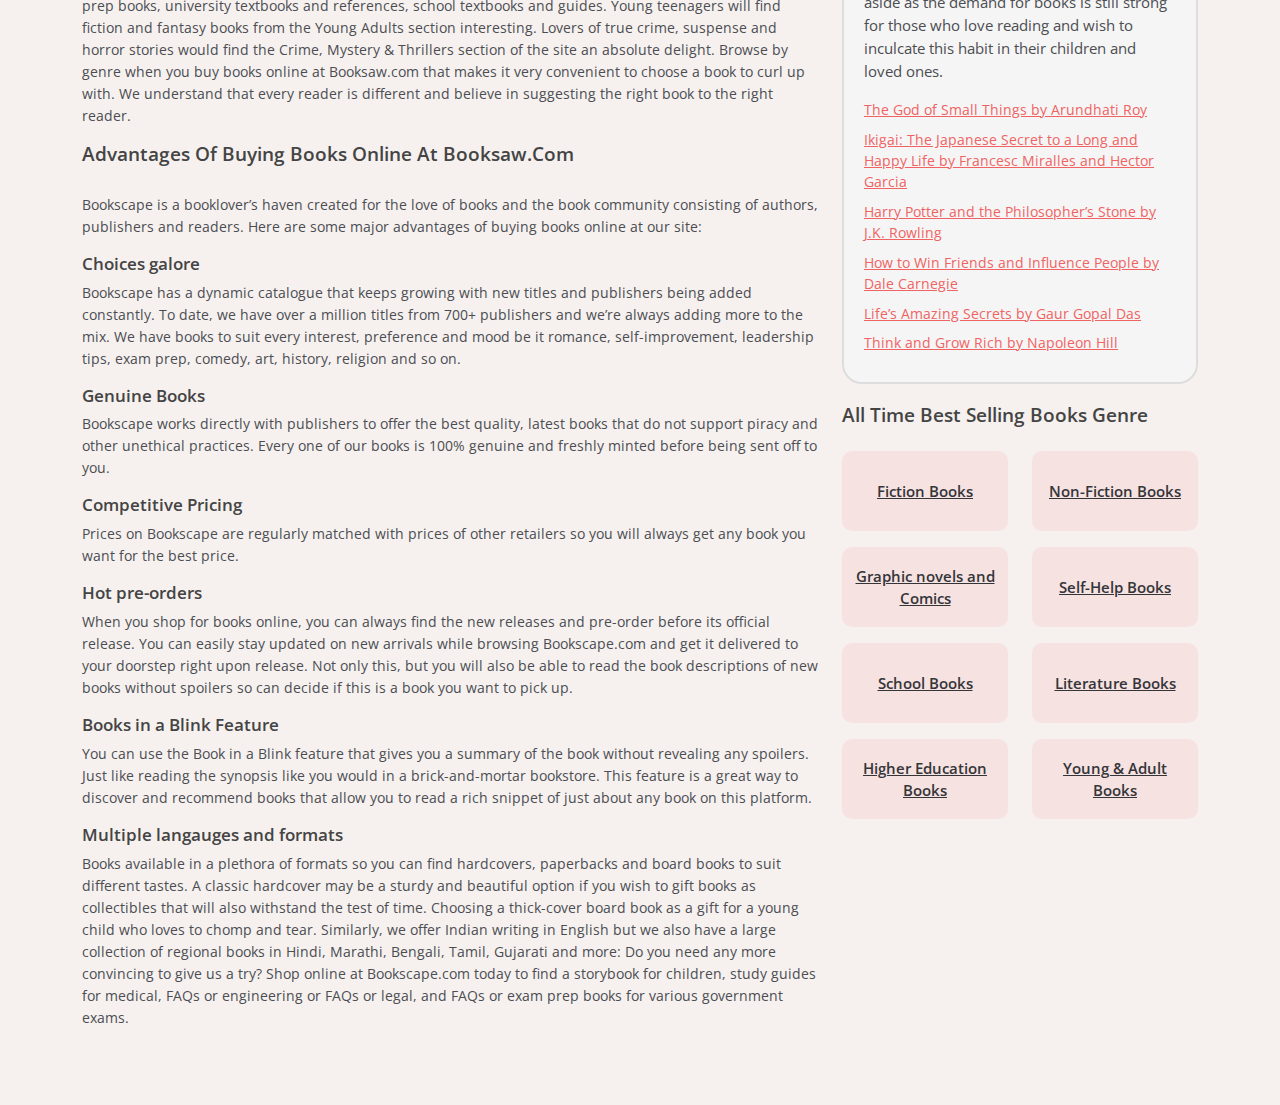
<file: contact.html>
<!DOCTYPE html>
<html lang="en">

<head>
  <meta charset="utf-8">
  <meta content="width=device-width, initial-scale=1.0" name="viewport">
  <title>Booksaw | Home</title>
  <meta name="description" content="">
  <meta name="keywords" content="">

  <!-- Favicons -->
  <link href="assets/img/favicons.png" rel="icon">
  <link href="assets/img/apple-touch-icon.png" rel="apple-touch-icon">

  <!-- Fonts -->
  <link href="https://fonts.googleapis.com" rel="preconnect">
  <link href="https://fonts.gstatic.com" rel="preconnect" crossorigin>
  <link href="https://fonts.googleapis.com/css2?family=Roboto:ital,wght@0,100;0,300;0,400;0,500;0,700;0,900;1,100;1,300;1,400;1,500;1,700;1,900&family=Poppins:ital,wght@0,100;0,200;0,300;0,400;0,500;0,600;0,700;0,800;0,900;1,100;1,200;1,300;1,400;1,500;1,600;1,700;1,800;1,900&family=Nunito:ital,wght@0,200;0,300;0,400;0,500;0,600;0,700;0,800;0,900;1,200;1,300;1,400;1,500;1,600;1,700;1,800;1,900&display=swap" rel="stylesheet">

    <!-- Google Fonts -->
    <link href="https://fonts.googleapis.com/css?family=Open+Sans:300,300i,400,400i,600,600i,700,700i|Raleway:300,300i,400,400i,600,600i,700,700i,900"
    rel="stylesheet">

  <!-- Vendor CSS Files -->
  <link href="assets/vendor/bootstrap/css/bootstrap.min.css" rel="stylesheet">
  <link href="assets/vendor/bootstrap-icons/bootstrap-icons.css" rel="stylesheet">
  <link href="assets/vendor/aos/aos.css" rel="stylesheet">
  <link href="assets/vendor/glightbox/css/glightbox.min.css" rel="stylesheet">
  <link href="assets/vendor/swiper/swiper-bundle.min.css" rel="stylesheet">

  <!-- Main CSS File -->
  <link href="assets/css/main.css" rel="stylesheet">
  <link href="assets/css/custom-style.css" rel="stylesheet">
  <link href="assets/css/navbar.css" rel="stylesheet">

</head>

<body class="index-page">

  <div class="topbar">
    <div class="container" style="max-width: 1200px; width: 100%; padding: 0 15px;">
      <h4 class="text-neutral-100 text-center m-0">
        Use code <span class="fw-bold">COUPON50</span> and get an offer on your purchase!
      </h4>
    </div>
  </div>

  <div class="topbar__two">
    <div class="container-fluid" style="max-width: 1568px; width: 100%;">
      <div class="topbar__navLinks">
        <div class="topbarNav__left">
          <a class="topNavbar__leftLinks" href="">Bestsellers</a>
          <a data-bs-toggle="modal" data-bs-target="#exampleModal"
            class="topNavbar__leftLinks topNavbar__leftLinksMobileDontShow" href="">New Arrivals</a>
          <a class="topNavbar__leftLinks topNavbar__leftLinksMobileDontShow" href="">Artificial Intelligence</a>
          <a class="topNavbar__leftLinks topNavbar__leftLinksMobileDontShow" href="">Influencers Picks</a>
        </div>
        <!-- <div class="topbarNav__left__inMobile">
          <p>Add Pincode</p>
        </div> -->
        <div class="topbarNav__right">
          <a href="wishlist.html" class="wishlist__topbar">
            <img class="topbar__navImage" src="assets/img/icons/heart.png" alt="">
            <span class="wishlist__topbarText">Wishlist</span></a>

          <a href="cart.html" class="cart__topbarr">
            <button type="button" class="btn-sm position-relative button__cart">
              <i class="bi bi-cart cart__iconMobileView"></i>
              <span class="position-absolute top-0 start-100 translate-middle badge rounded-pill bg-danger" style="margin-left: -13px;
  margin-top: 3px;font-size: 11px;">
                4
              </span>
            </button>
            <span class="cart__topbarText">Cart</span>
          </a>

          <a href="profile.html" class="signIn__topbar">
            <span class="signIn__topbarText">Sign In</span>
            <span><img class="user__icon" src="assets/img/icons/user.png" alt=""></span>
          </a>

        </div>
      </div>
    </div>
  </div>

  <header id="header" class="header d-flex align-items-center">

    <div class="custom-container position-relative d-flex align-items-center justify-content-between">

      <a href="index.html" class="logo d-flex align-items-center mr-auto">
        <!-- Uncomment the line below if you also wish to use an image logo -->
        <img src="assets/img/main-logo.png" alt="logo">
        <!-- <h1 class="sitename">Booksaw</h1> -->
      </a>

      <div class="search-container position-relative">
        <input type="search" class="search-input form-control" id="searchInput" placeholder="Search books, authors, Publishers, ISBN No...">
        <i class="search-icon fas fa-search position-absolute top-50 end-0 translate-middle-y px-3"></i>
      
        <!-- Search Suggestions Dropdown -->
        <div class="search-dropdown" id="searchDropdown" style="display: none; position: absolute; width: 100%; z-index: 10;">
          <ul class="list-group">
            <li class="list-group-item">Books</li>
            <li class="list-group-item">Authors</li>
            <li class="list-group-item">Publishers</li>
            <li class="list-group-item">ISBN No.</li>
          </ul>
        </div>
      </div>

      <nav id="navmenu" class="navmenu">
        <ul>
          <li><a href="#hero" class="active">Home<br></a></li>
          <li class="dropdown"><a href="#"><span>Academics</span> <i class="bi bi-chevron-down toggle-dropdown"></i></a>
            <ul>
              <li><a href="#">Dropdown 1</a></li>
              <li class="dropdown"><a href="#"><span>Deep Dropdown</span> <i
                    class="bi bi-chevron-down toggle-dropdown"></i></a>
                <ul>
                  <li><a href="#">Deep Dropdown 1</a></li>
                  <li><a href="#">Deep Dropdown 2</a></li>
                  <li><a href="#">Deep Dropdown 3</a></li>
                  <li><a href="#">Deep Dropdown 4</a></li>
                  <li><a href="#">Deep Dropdown 5</a></li>
                </ul>
              </li>
              <li><a href="#">Dropdown 2</a></li>
              <li><a href="#">Dropdown 3</a></li>
              <li><a href="#">Dropdown 4</a></li>
            </ul>
          </li>
          <li class="listing-dropdown"><a href="#"><span>Fiction</span> <i
                class="bi bi-chevron-down toggle-dropdown"></i></a>
            <ul>
              <li>
                <a href="#">Column 1 link 1</a>
                <a href="#">Column 1 link 2</a>
                <a href="#">Column 1 link 3</a>
              </li>
              <li>
                <a href="#">Column 2 link 1</a>
                <a href="#">Column 2 link 2</a>
                <a href="#">Column 3 link 3</a>
              </li>
              <li>
                <a href="#">Column 3 link 1</a>
                <a href="#">Column 3 link 2</a>
                <a href="#">Column 3 link 3</a>
              </li>
              <li>
                <a href="#">Column 4 link 1</a>
                <a href="#">Column 4 link 2</a>
                <a href="#">Column 4 link 3</a>
              </li>
              <li>
                <a href="#">Column 5 link 1</a>
                <a href="#">Column 5 link 2</a>
                <a href="#">Column 5 link 3</a>
              </li>
            </ul>
          </li>
          <li><a href="contact.html">Contact</a></li>
          <li><a href="#" class="navbar__offersLinks">Offers</a></li>

        </ul>
        <i class="mobile-nav-toggle d-xl-none bi bi-list" style="margin-top: -14px;"></i>

      </nav>

    </div>
  </header>


  <!-- <div class="search-container-two">
    <input type="search" class="search-input-two" placeholder="Search books,authors,Publishers,ISBN No...">
    <i class="search-icon-two fas fa-search"></i>
  </div> -->

  <div class="search-container-two dropdown">
    <input type="search" class="search-input-two form-control"
      placeholder="Search books, authors, Publishers, ISBN No..." id="searchBox" data-bs-toggle="dropdown"
      aria-expanded="false">
    <i class="search-icon-two fas fa-search"></i> <!-- Using FontAwesome icon -->
    <ul class="dropdown-menu w-100" aria-labelledby="searchBox">
      <li><a class="dropdown-item" href="#">Book: Harry Potter</a></li>
      <li><a class="dropdown-item" href="#">Author: J.K. Rowling</a></li>
      <li><a class="dropdown-item" href="#">Publisher: Bloomsbury</a></li>
      <li><a class="dropdown-item" href="#">ISBN: 978-0439139601</a></li>
    </ul>
  </div>

  <main class="main">

     <!-- Contact Section -->
     <section id="contact" class="contact section light-background">

        <!-- Section Title -->
        <div class="container section-title mt-5" data-aos="fade-up">
          
        </div><!-- End Section Title -->
  
        <div class="container mt-5" data-aos="fade-up" data-aos-delay="100">
  
          <div class="row g-4 g-lg-5">
            <div class="col-lg-5">
              <div class="info-box" data-aos="fade-up" data-aos-delay="200">
                <h3>Contact Info</h3>
                <p>Praesent sapien massa, convallis a pellentesque nec, egestas non nisi. Vestibulum ante ipsum primis.</p>
  
                <div class="info-item" data-aos="fade-up" data-aos-delay="300">
                  <div class="icon-box">
                    <i class="bi bi-geo-alt"></i>
                  </div>
                  <div class="content">
                    <h4>Our Location</h4>
                    <p>A108 Adam Street</p>
                    <p>New York, NY 535022</p>
                  </div>
                </div>
  
                <div class="info-item" data-aos="fade-up" data-aos-delay="400">
                  <div class="icon-box">
                    <i class="bi bi-telephone"></i>
                  </div>
                  <div class="content">
                    <h4>Phone Number</h4>
                    <p>+1 5589 55488 55</p>
                    <p>+1 6678 254445 41</p>
                  </div>
                </div>
  
                <div class="info-item" data-aos="fade-up" data-aos-delay="500">
                  <div class="icon-box">
                    <i class="bi bi-envelope"></i>
                  </div>
                  <div class="content">
                    <h4>Email Address</h4>
                    <p>info@example.com</p>
                    <p>contact@example.com</p>
                  </div>
                </div>
              </div>
            </div>
  
            <div class="col-lg-7">
              <div class="contact-form" data-aos="fade-up" data-aos-delay="300">
                <h3>Get In Touch</h3>
                <p>Praesent sapien massa, convallis a pellentesque nec, egestas non nisi. Vestibulum ante ipsum primis.</p>
  
                <form action="forms/contact.php" method="post" class="php-email-form" data-aos="fade-up" data-aos-delay="200">
                  <div class="row gy-4">
  
                    <div class="col-md-6">
                      <input type="text" name="name" class="form-control" placeholder="Your Name" required="">
                    </div>
  
                    <div class="col-md-6 ">
                      <input type="email" class="form-control" name="email" placeholder="Your Email" required="">
                    </div>
  
                    <div class="col-12">
                      <input type="text" class="form-control" name="subject" placeholder="Subject" required="">
                    </div>
  
                    <div class="col-12">
                      <textarea class="form-control" name="message" rows="6" placeholder="Message" required=""></textarea>
                    </div>
  
                    <div class="col-12 text-center">
                      <div class="loading">Loading</div>
                      <div class="error-message"></div>
                      <div class="sent-message">Your message has been sent. Thank you!</div>
  
                      <button type="submit" class="btn">Send Message</button>
                    </div>
  
                  </div>
                </form>
  
              </div>
            </div>
  
          </div>
  
        </div>
  
      </section><!-- /Contact Section -->
     

  </main>

  <footer id="footer" class="footer">

    <div class="container footer-top">
      <div class="row gy-4">


        <div class="col-lg-2 col-6 col-md-3 footer-links">
          <h4>Top Genre</h4>
          <ul>
            <li><a href="#">Academics</a></li>
            <li><a href="#">Fiction</a></li>
            <li><a href="#">Non Fiction</a></li>
            <li><a href="#">Children</a></li>
            <li><a href="#">Young and Adults</a></li>
            <li><a href="#">Comics & Graphic Novels</a></li>
          </ul>
        </div>

        <div class="col-lg-2 col-6 col-md-3 footer-links">
          <h4>Quick Links</h4>
          <ul>
            <li><a href="#">BestSellers</a></li>
            <li><a href="#">New Arrivals</a></li>
            <li><a href="#">New Educations</a></li>
            <li><a href="#">Top Webiners</a></li>
            <li><a href="#">Artificial Intelligence</a></li>
            <li><a href="#">Sitemap</a></li>
          </ul>
        </div>

        <div class="col-lg-2 col-6 col-md-3 footer-links">
          <h4>Help & Support</h4>
          <ul>
            <li><a href="#">Order Tracking</a></li>
            <li><a href="#">Privacy Policy</a></li>
            <li><a href="#">Copyright Policy</a></li>
            <li><a href="#">Return and Refund</a></li>
            <li><a href="#">Terms & Condition</a></li>
            <li><a href="#">FAQs</a></li>
          </ul>
        </div>

        <div class="col-lg-2 col-md-3 col-6 footer-links">
          <h4>Top Publishers</h4>
          <ul>
            <li><a href="#">Penguin Random House</a></li>
            <li><a href="#">Manjul Publishing House Pvt Ltd</a></li>
            <li><a href="#">Oswaal Books And Learning Pvt Ltd</a></li>
            <li><a href="#">Notion Press</a></li>
            <li><a href="#">Arihant Publication India</a></li>
            <li><a href="#">Assam Publications</a></li>

          </ul>
        </div>

        <div class="col-lg-4 col-md-12">
          <h4>CONNECT WITH US</h4>
          <div class="footer__paraBox">
            <p class="footer-paragraph">
              Address : Bonda , Near Bonda Bazar, Narengi<br>Guwahati, Assam 781026
            </p>
            <p class="footer-paragraph">Tell No : +9197082-96117 / 91234-32900</p>
            <p class="footer-paragraph" style="margin-top: -11px;">Email : booksaw.support@gmail.com</p>
          </div>
          <div class="social-links mt-3">
            <a href="#" class="social_singleLinks"><i class="bi bi-instagram"></i></a>
            <a href="#" class="social_singleLinks"><i class="bi bi-facebook"></i></a>
            <a href="#" class="social_singleLinks"><i class="  bi bi-youtube"></i></a>
          </div>

        </div>

      </div>
    </div>


    <div class="container copyright text-center mt-4">
      <div class="credits">
        <p class="creditss">Designed and Developed by <a href="https://noobcodeacademy.in/">Noob Code Academy</a></p>
        <p class="copyRightt">Copyright © 2024 by Booksaw India</p>
      </div>
    </div>

    <div class="footer__bottom__two">
      <div class="container">
        <div class="row">

          <div class="col-md-8">
            <div class="footer__bottomTwo__firstBox">
              <h4>Booksaw.com - Buy Books Online at Best Prices in India</h4>
              <p>Booksaw.com offers you over a million titles across genres like Fiction, Non-fiction, Crime, Thriller,
                Comics and more, and across categories like Children’s Books, Young Adults, Academic Books and
                Textbooks,
                Graphic Novels, Manga, Indian Writing, Classics and more.
                If reading is your passion or pastime, head over to Bookscape to browse through a massive selection of
                titles in multiple languages as well. From new releases, bestsellers to curated editor’s picks, there is
                something for everyone.
                Students can take their pick from exam prep books, university textbooks and references, school textbooks
                and guides. Young teenagers will find fiction and fantasy books from the Young Adults section
                interesting.
                Lovers of true crime, suspense and horror stories would find the Crime, Mystery & Thrillers section of
                the
                site an absolute delight.
                Browse by genre when you buy books online at Booksaw.com that makes it very convenient to choose a book
                to
                curl up with. We understand that every reader is different and believe in suggesting the right book to
                the
                right reader.</p>
              <h4>Advantages of Buying Books Online at Booksaw.com</h4>
              <p>Bookscape is a booklover’s haven created for the love of books and the book community consisting of
                authors, publishers and readers. Here are some major advantages of buying books online at our site:</p>
              <h5 class="bottom_subHeading">Choices galore</h5>
              <p class="bottom_paragraph">Bookscape has a dynamic catalogue that keeps growing with new titles and
                publishers being added constantly. To date, we have over a million titles from 700+ publishers and we’re
                always adding more to the mix. We have books to suit every interest, preference and mood be it romance,
                self-improvement, leadership tips, exam prep, comedy, art, history, religion and so on.</p>

              <h5 class="bottom_subHeading">Genuine Books</h5>
              <p class="bottom_paragraph">Bookscape works directly with publishers to offer the best quality, latest
                books
                that do not support piracy and other unethical practices. Every one of our books is 100% genuine and
                freshly minted before being sent off to you.</p>

              <h5 class="bottom_subHeading">Competitive Pricing</h5>
              <p class="bottom_paragraph">Prices on Bookscape are regularly matched with prices of other retailers so
                you
                will always get any book you want for the best price.</p>

              <h5 class="bottom_subHeading">Hot pre-orders</h5>
              <p class="bottom_paragraph">When you shop for books online, you can always find the new releases and
                pre-order before its official release. You can easily stay updated on new arrivals while browsing
                Bookscape.com and get it delivered to your doorstep right upon release. Not only this, but you will also
                be able to read the book descriptions of new books without spoilers so can decide if this is a book you
                want to pick up.</p>

              <h5 class="bottom_subHeading">Books in a Blink Feature</h5>
              <p class="bottom_paragraph">You can use the Book in a Blink feature that gives you a summary of the book
                without revealing any spoilers. Just like reading the synopsis like you would in a brick-and-mortar
                bookstore. This feature is a great way to discover and recommend books that allow you to read a rich
                snippet of just about any book on this platform.</p>


              <h5 class="bottom_subHeading">Multiple langauges and formats</h5>
              <p class="bottom_paragraph">Books available in a plethora of formats so you can find hardcovers,
                paperbacks
                and board books to suit different tastes. A classic hardcover may be a sturdy and beautiful option if
                you
                wish to gift books as collectibles that will also withstand the test of time. Choosing a thick-cover
                board
                book as a gift for a young child who loves to chomp and tear. Similarly, we offer Indian writing in
                English but we also have a large collection of regional books in Hindi, Marathi, Bengali, Tamil,
                Gujarati
                and more: Do you need any more convincing to give us a try? Shop online at Bookscape.com today to find a
                storybook for children, study guides for medical, FAQs or engineering or FAQs or legal, and FAQs or exam
                prep books for various government exams.</p>


            </div>
          </div>
          <div class="col-md-4">
            <div class="footer__bottomTwo__box">
              <h5>Best Selling Books of All Time</h5>
              <p>Book sales have been impacted for a while now due to digital downloads and e-books that are easier to
                access. However, the good old paper book is not to be completely kept aside as the demand for books is
                still strong for those who love reading and wish to inculcate this habit in their children and loved
                ones.
              </p>

              <ul>
                <li><a href="#">The God of Small Things by Arundhati Roy</a></li>
                <li><a href="#">Ikigai: The Japanese Secret to a Long and Happy Life by Francesc Miralles and Hector
                    Garcia</a></li>
                <li><a href="#">Harry Potter and the Philosopher’s Stone by J.K. Rowling
                  </a></li>
                <li><a href="#">
                    How to Win Friends and Influence People by Dale Carnegie
                  </a></li>
                <li><a href="#">Life’s Amazing Secrets by Gaur Gopal Das</a></li>
                <li><a href="#">Think and Grow Rich by Napoleon Hill</a></li>
              </ul>
            </div>
            <div class="footer__bottomTwo__boxTwo">
              <h5>All Time Best Selling Books Genre</h5>
              <div class="row gy-3">
                <div class="col-md-6">
                  <div class="footer__miniBox">
                    <a href="#" class="footer__anchor">Fiction Books</a>
                  </div>
                </div>
                <div class="col-md-6">
                  <div class="footer__miniBox">
                    <a href="#" class="footer__anchor">Non-Fiction Books</a>
                  </div>
                </div>
                <div class="col-md-6">
                  <div class="footer__miniBox">
                    <a href="#" class="footer__anchor">Graphic novels and Comics</a>
                  </div>
                </div>
                <div class="col-md-6">
                  <div class="footer__miniBox">
                    <a href="#" class="footer__anchor">Self-Help Books</a>
                  </div>
                </div>
                <div class="col-md-6">
                  <div class="footer__miniBox">
                    <a href="#" class="footer__anchor">School Books</a>
                  </div>
                </div>
                <div class="col-md-6">
                  <div class="footer__miniBox">
                    <a href="#" class="footer__anchor">Literature Books</a>
                  </div>
                </div>
                <div class="col-md-6">
                  <div class="footer__miniBox">
                    <a href="#" class="footer__anchor">Higher Education Books</a>
                  </div>
                </div>
                <div class="col-md-6">
                  <div class="footer__miniBox">
                    <a href="#" class="footer__anchor">Young & Adult Books</a>
                  </div>
                </div>
              </div>

            </div>
          </div>
        </div>
      </div>
    </div>



  </footer>


    <!-- Scroll Top -->
    <a href="#" id="scroll-top" class="scroll-top d-flex align-items-center justify-content-center"><i class="bi bi-arrow-up-short"></i></a>

    <!-- Vendor JS Files -->
    <script src="assets/vendor/bootstrap/js/bootstrap.bundle.min.js"></script>
    <script src="assets/vendor/php-email-form/validate.js"></script>
    <script src="assets/vendor/aos/aos.js"></script>
    <script src="assets/vendor/glightbox/js/glightbox.min.js"></script>
    <script src="assets/vendor/purecounter/purecounter_vanilla.js"></script>
    <script src="assets/vendor/imagesloaded/imagesloaded.pkgd.min.js"></script>
    <script src="assets/vendor/isotope-layout/isotope.pkgd.min.js"></script>
    <script src="assets/vendor/swiper/swiper-bundle.min.js"></script>

    <!-- Main JS File -->
    <script src="assets/js/main.js"></script>

  </body>

  </html>
</file>
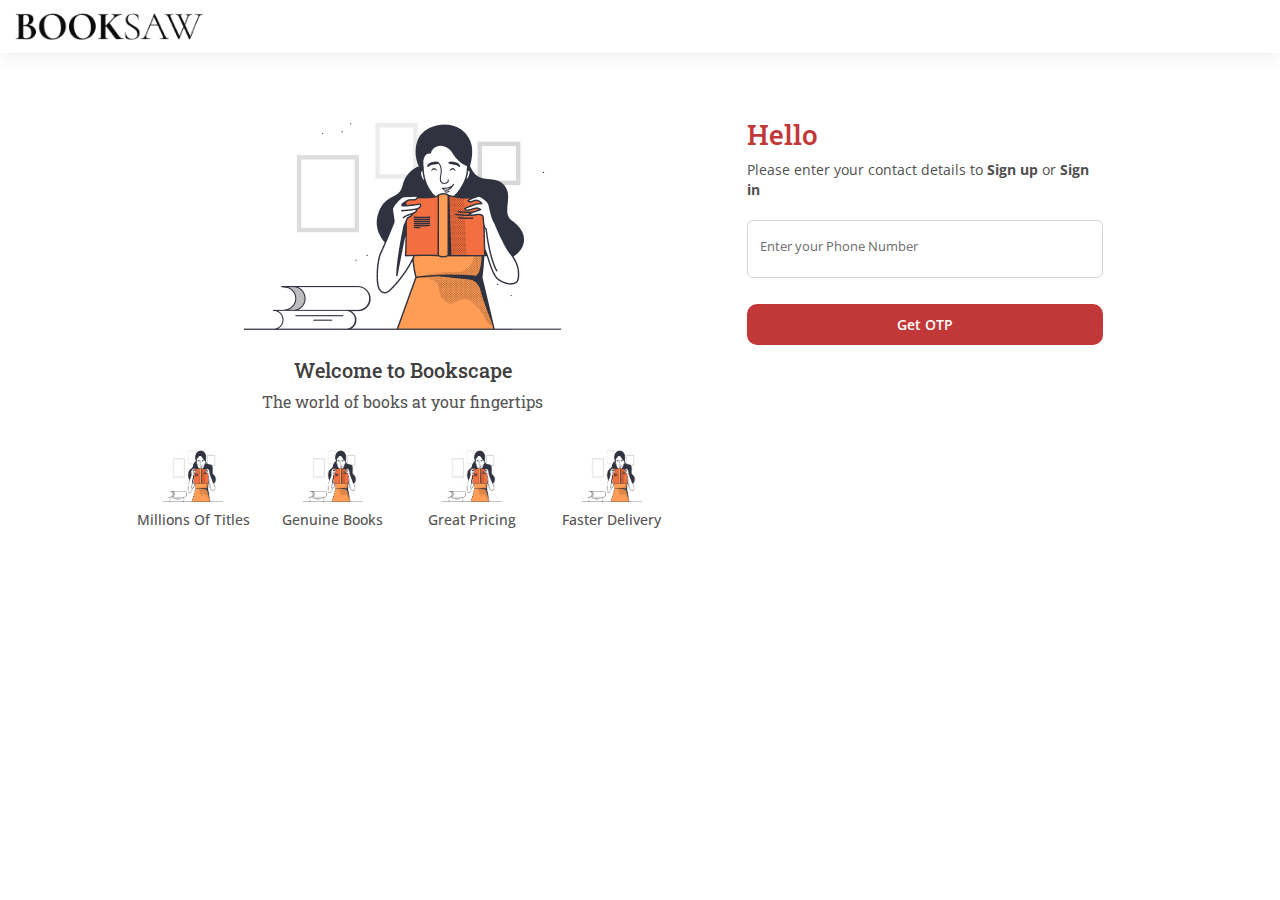
<file: login.html>
<!DOCTYPE html>
<html lang="en">

<head>
    <meta charset="utf-8">
    <meta content="width=device-width, initial-scale=1.0" name="viewport">
    <title>Booksaw | Login</title>
    <meta name="description" content="">
    <meta name="keywords" content="">

    <!-- Favicons -->
    <link href="assets/img/favicons.png" rel="icon">
    <link href="assets/img/apple-touch-icon.png" rel="apple-touch-icon">

    <!-- Fonts -->
    <link href="https://fonts.googleapis.com" rel="preconnect">
    <link href="https://fonts.gstatic.com" rel="preconnect" crossorigin>

    <!-- Roboto Slab Import  -->
    <link rel="preconnect" href="https://fonts.googleapis.com">
    <link rel="preconnect" href="https://fonts.gstatic.com" crossorigin>
    <link href="https://fonts.googleapis.com/css2?family=Roboto+Slab:wght@100..900&display=swap" rel="stylesheet">

    <link
        href="https://fonts.googleapis.com/css2?family=Roboto:ital,wght@0,100;0,300;0,400;0,500;0,700;0,900;1,100;1,300;1,400;1,500;1,700;1,900&family=Poppins:ital,wght@0,100;0,200;0,300;0,400;0,500;0,600;0,700;0,800;0,900;1,100;1,200;1,300;1,400;1,500;1,600;1,700;1,800;1,900&family=Nunito:ital,wght@0,200;0,300;0,400;0,500;0,600;0,700;0,800;0,900;1,200;1,300;1,400;1,500;1,600;1,700;1,800;1,900&display=swap"
        rel="stylesheet">

    <!-- Google Fonts -->
    <link
        href="https://fonts.googleapis.com/css?family=Open+Sans:300,300i,400,400i,600,600i,700,700i|Raleway:300,300i,400,400i,600,600i,700,700i,900"
        rel="stylesheet">

    <!-- Vendor CSS Files -->
    <link href="assets/vendor/bootstrap/css/bootstrap.min.css" rel="stylesheet">
    <link href="assets/vendor/bootstrap-icons/bootstrap-icons.css" rel="stylesheet">
    <link href="assets/vendor/aos/aos.css" rel="stylesheet">
    <link href="assets/vendor/glightbox/css/glightbox.min.css" rel="stylesheet">
    <link href="assets/vendor/swiper/swiper-bundle.min.css" rel="stylesheet">

    <!-- Main CSS File -->
    <link href="assets/css/main.css" rel="stylesheet">
    <link href="assets/css/custom-style.css" rel="stylesheet">
    <link href="assets/css/navbar.css" rel="stylesheet">

</head>

<body class="index-page">

    <header id="header" class="header d-flex align-items-center" style="margin-top: 0px;">

        <div class="custom-container position-relative d-flex align-items-center">

            <a href="index.html" class="logo d-flex align-items-center me-auto ">
                <!-- Uncomment the line below if you also wish to use an image logo -->
                <img src="assets/img/main-logo.png" class="logo__loginPage" alt="">
                <!-- <h1 class="sitename">FlexStart</h1> -->
            </a>

        </div>
    </header>

    <main class="main pt-5">
        <div class="container">
            <div class="login__container">
                <div class="row">
                    <div class="col-lg-7 text-center ">
                        <div class="login__containerLeft">
                            <img src="assets/img/login.png" alt="">
                            <h5>
                                Welcome to Bookscape
                            </h5>
                            <p>The world of books at your fingertips</p>

                            <div class="loginLeft__boxes">
                                <div class="col-10 mx-auto">
                                    <div class="row">
                                        <div class="col-3">
                                            <img class="login__icons" src="assets/img/login.png" alt="">
                                            <p>Millions Of Titles</p>
                                        </div>
                                        <div class="col-3">
                                            <img class="login__icons" src="assets/img/login.png" alt="">
                                            <p>Genuine Books</p>
                                        </div>
                                        <div class="col-3">
                                            <img class="login__icons" src="assets/img/login.png" alt="">
                                            <p>Great Pricing</p>
                                        </div>
                                        <div class="col-3">
                                            <img class="login__icons" src="assets/img/login.png" alt="">
                                            <p>Faster Delivery</p>
                                        </div>
                                    </div>
                                </div>
                            </div>
                        </div>
                    </div>
                    <div class="col-lg-4 text-center">
                        <div class="login__containerRight">
                            <h3>Hello</h3>
                            <p>Please enter your contact details to <span class="fw-bold">Sign up</span> or <span class="fw-bold">Sign in</span></p>
                            <form>
                                <div class="form-floating mb-3">
                                    <input type="tel" class="form-control shadow-none floating__inputField" id="floatingInput"  pattern="[0-9]{10}" 
                                    maxlength="10" 
                                    required placeholder="Phone Number">
                                    <label class="floating__titleLogin" for="floatingInput">Enter your Phone Number</label>
                                  </div>
                                <button type="button" class="login__button">Get OTP</button>
                            </form>
                        </div>
                    </div>
                </div>
            </div>
        </div>
    </main>

    <!-- Scroll Top -->
    <a href="#" id="scroll-top" class="scroll-top d-flex align-items-center justify-content-center"><i
            class="bi bi-arrow-up-short"></i></a>

    <!-- Vendor JS Files -->
    <script src="assets/vendor/bootstrap/js/bootstrap.bundle.min.js"></script>
    <script src="assets/vendor/php-email-form/validate.js"></script>
    <script src="assets/vendor/aos/aos.js"></script>
    <script src="assets/vendor/glightbox/js/glightbox.min.js"></script>
    <script src="assets/vendor/purecounter/purecounter_vanilla.js"></script>
    <script src="assets/vendor/imagesloaded/imagesloaded.pkgd.min.js"></script>
    <script src="assets/vendor/isotope-layout/isotope.pkgd.min.js"></script>
    <script src="assets/vendor/swiper/swiper-bundle.min.js"></script>

    <!-- Main JS File -->
    <script src="assets/js/main.js"></script>

</body>

</html>
</file>
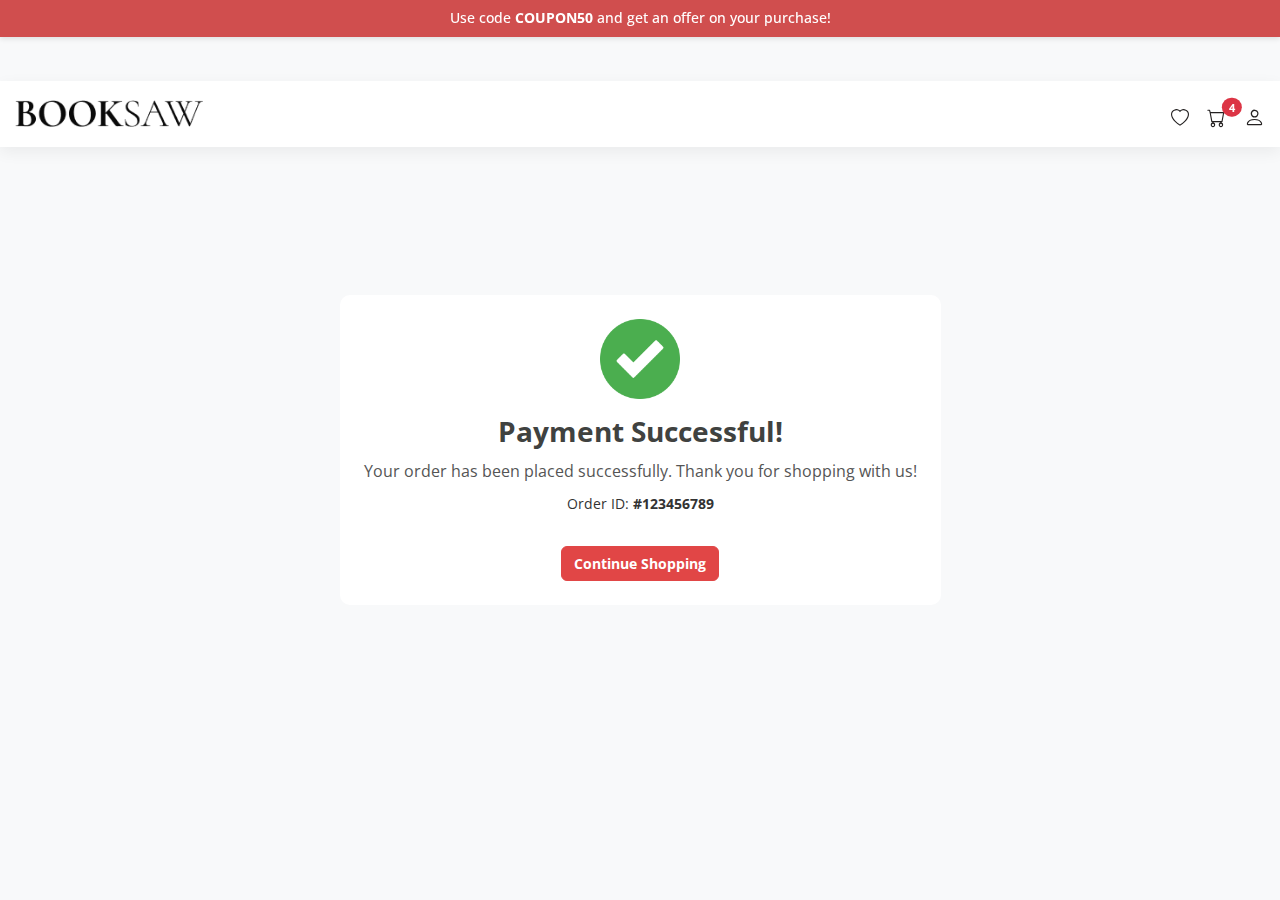
<file: payment-success.html>
<!DOCTYPE html>
<html lang="en">

<head>
    <meta charset="utf-8">
    <meta content="width=device-width, initial-scale=1.0" name="viewport">
    <title>Booksaw | Shopping Cart</title>
    <meta name="description" content="">
    <meta name="keywords" content="">

    <!-- Favicons -->
    <link href="assets/img/favicons.png" rel="icon">
    <link href="assets/img/apple-touch-icon.png" rel="apple-touch-icon">

    <!-- Fonts -->
    <link href="https://fonts.googleapis.com" rel="preconnect">
    <link href="https://fonts.gstatic.com" rel="preconnect" crossorigin>
    <link
        href="https://fonts.googleapis.com/css2?family=Roboto:ital,wght@0,100;0,300;0,400;0,500;0,700;0,900;1,100;1,300;1,400;1,500;1,700;1,900&family=Poppins:ital,wght@0,100;0,200;0,300;0,400;0,500;0,600;0,700;0,800;0,900;1,100;1,200;1,300;1,400;1,500;1,600;1,700;1,800;1,900&family=Nunito:ital,wght@0,200;0,300;0,400;0,500;0,600;0,700;0,800;0,900;1,200;1,300;1,400;1,500;1,600;1,700;1,800;1,900&display=swap"
        rel="stylesheet">

    <!-- Google Fonts -->
    <link
        href="https://fonts.googleapis.com/css?family=Open+Sans:300,300i,400,400i,600,600i,700,700i|Raleway:300,300i,400,400i,600,600i,700,700i,900"
        rel="stylesheet">

    <!-- Vendor CSS Files -->
    <link href="assets/vendor/bootstrap/css/bootstrap.min.css" rel="stylesheet">
    <link href="assets/vendor/bootstrap-icons/bootstrap-icons.css" rel="stylesheet">
    <link href="assets/vendor/aos/aos.css" rel="stylesheet">
    <link href="assets/vendor/glightbox/css/glightbox.min.css" rel="stylesheet">
    <link href="assets/vendor/swiper/swiper-bundle.min.css" rel="stylesheet">

    <!-- Main CSS File -->
    <link href="assets/css/main.css" rel="stylesheet">
    <link href="assets/css/custom-style.css" rel="stylesheet">

</head>

<body class="index-page">

    <div class="topbar">
        <div class="container" style="max-width: 1200px; width: 100%; padding: 0 15px;">
            <h4 class="text-neutral-100 text-center m-0">
                Use code <span class="fw-bold">COUPON50</span> and get an offer on your purchase!
            </h4>
        </div>
    </div>

    <header id="header" class="header d-flex align-items-center">

        <div class="custom-container position-relative d-flex align-items-center justify-content-between">

            <a href="index.html" class="logo d-flex align-items-center mr-auto">
                <!-- Uncomment the line below if you also wish to use an image logo -->
                <img src="assets/img/main-logo.png" alt="">
                <!-- <h1 class="sitename">Booksaw</h1> -->
            </a>

            <div class="cartMobile__view">
                <a href="#"> <i class="bi bi-heart heart__iconMobileView"></i></a>
                <!-- <a href="#"> <i class="bi bi-cart cart__iconMobileView"></i></a> -->
                <button type="button" class="btn-sm position-relative button__cart">
                    <i class="bi bi-cart cart__iconMobileView"></i>
                    <span class="position-absolute top-0 start-100 translate-middle badge rounded-pill bg-danger" style="margin-left: -8px;
        margin-top: 3px;font-size: 11px;">
                        4
                        <span class="visually-hidden">unread messages</span>
                    </span>
                </button>
                <a href="login.html"> <i class="bi bi-person person__iconMobileView"></i></a>
            </div>

        </div>
    </header>


    <div class="search-container-two">
        <input type="search" class="search-input-two" placeholder="Search books,authors,Publishers,ISBN No...">
        <i class="search-icon-two fas fa-search"></i> <!-- Using FontAwesome icon -->
    </div>

    <main class="main">

        <div class="section__fillGap__orderSuccessfull text-center">
            <div class="orderSuccess__box p-4">
                <img src="assets/img/icons/check.png" alt="Success Icon" class="orderSuccess__icon mb-3">
                <h3 class="orderSuccess__title">Payment Successful!</h3>
                <p class="orderSuccess__message">
                    Your order has been placed successfully. Thank you for shopping with us!
                </p>
                <p class="orderSuccess__orderID">Order ID: <strong>#123456789</strong></p>
                <button class="btn btn-success mt-3">Continue Shopping</button>
            </div>
        </div>
        

    </main>

    <!-- Scroll Top -->
    <a href="#" id="scroll-top" class="scroll-top d-flex align-items-center justify-content-center"><i
            class="bi bi-arrow-up-short"></i></a>

    <!-- Vendor JS Files -->
    <script src="assets/vendor/bootstrap/js/bootstrap.bundle.min.js"></script>
    <script src="assets/vendor/php-email-form/validate.js"></script>
    <script src="assets/vendor/aos/aos.js"></script>
    <script src="assets/vendor/glightbox/js/glightbox.min.js"></script>
    <script src="assets/vendor/purecounter/purecounter_vanilla.js"></script>
    <script src="assets/vendor/imagesloaded/imagesloaded.pkgd.min.js"></script>
    <script src="assets/vendor/isotope-layout/isotope.pkgd.min.js"></script>
    <script src="assets/vendor/swiper/swiper-bundle.min.js"></script>

    <!-- Main JS File -->
    <script src="assets/js/main.js"></script>

</body>

</html>
</file>
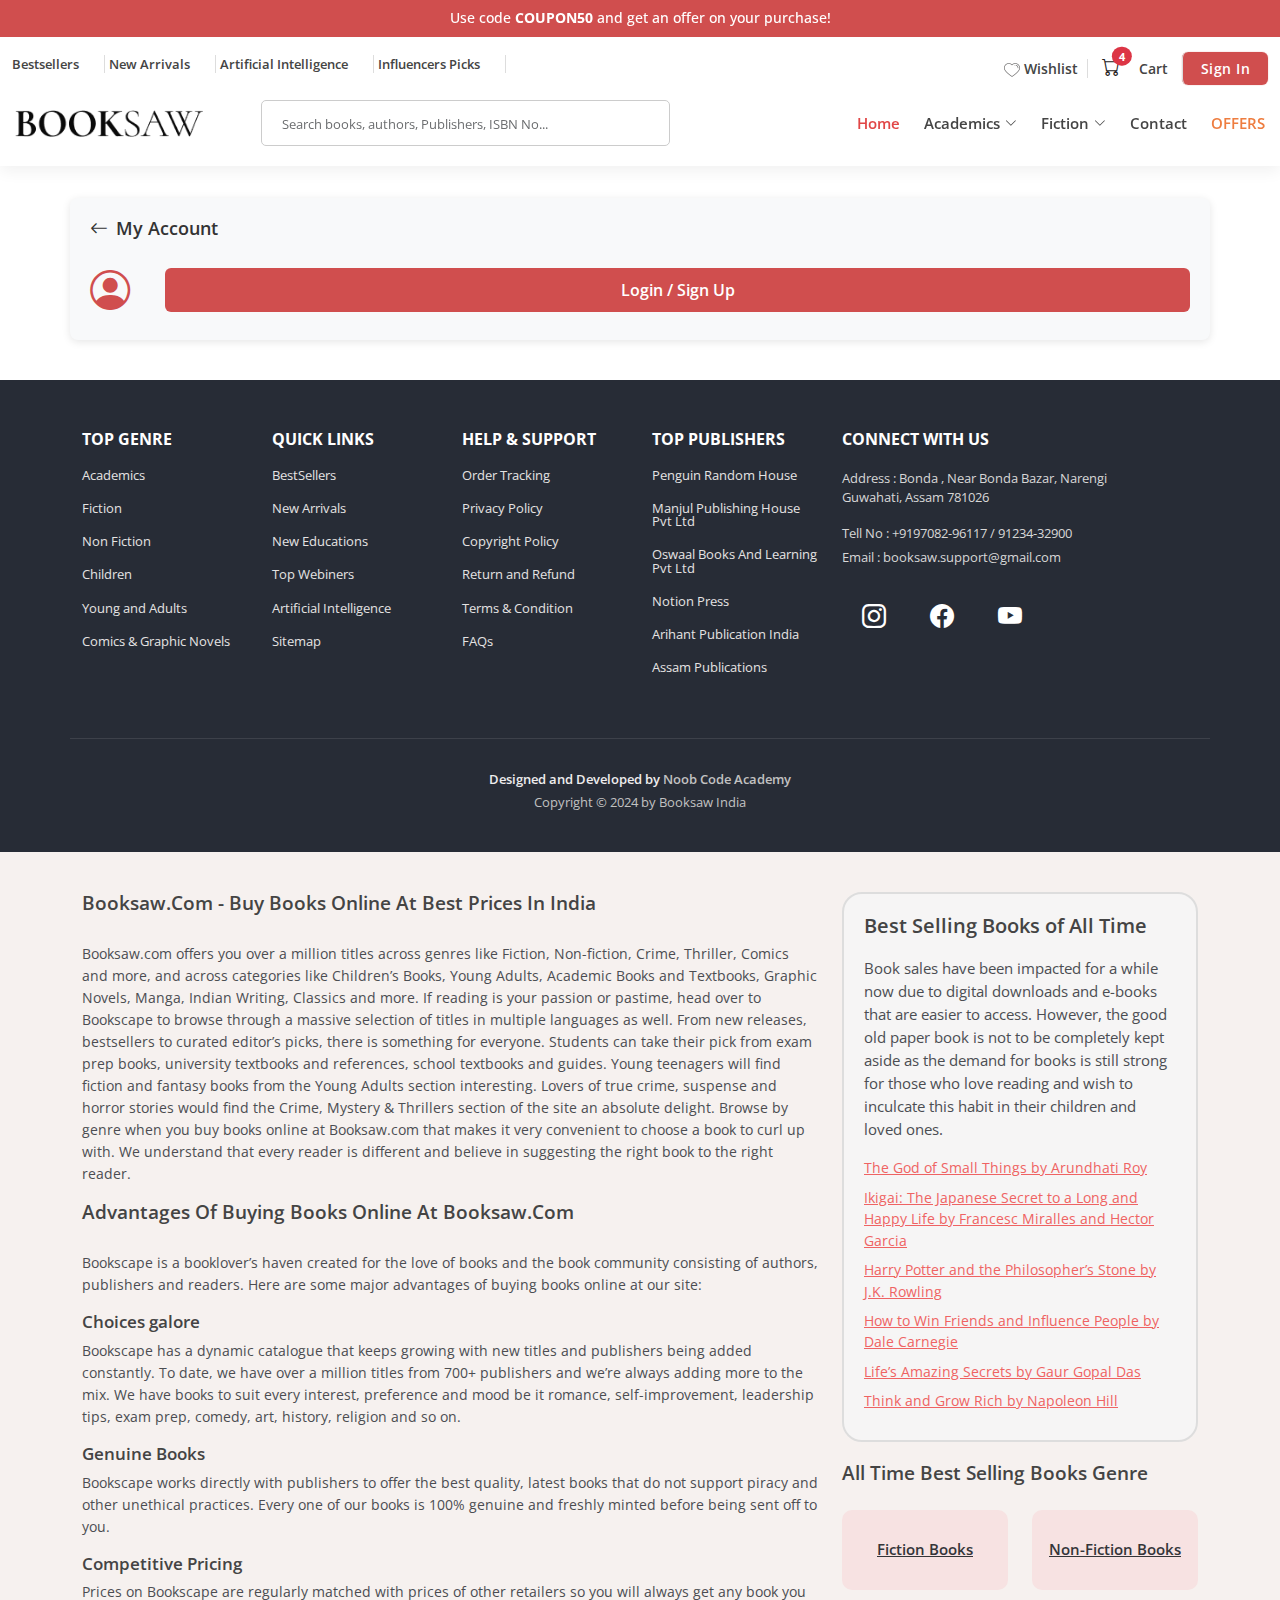
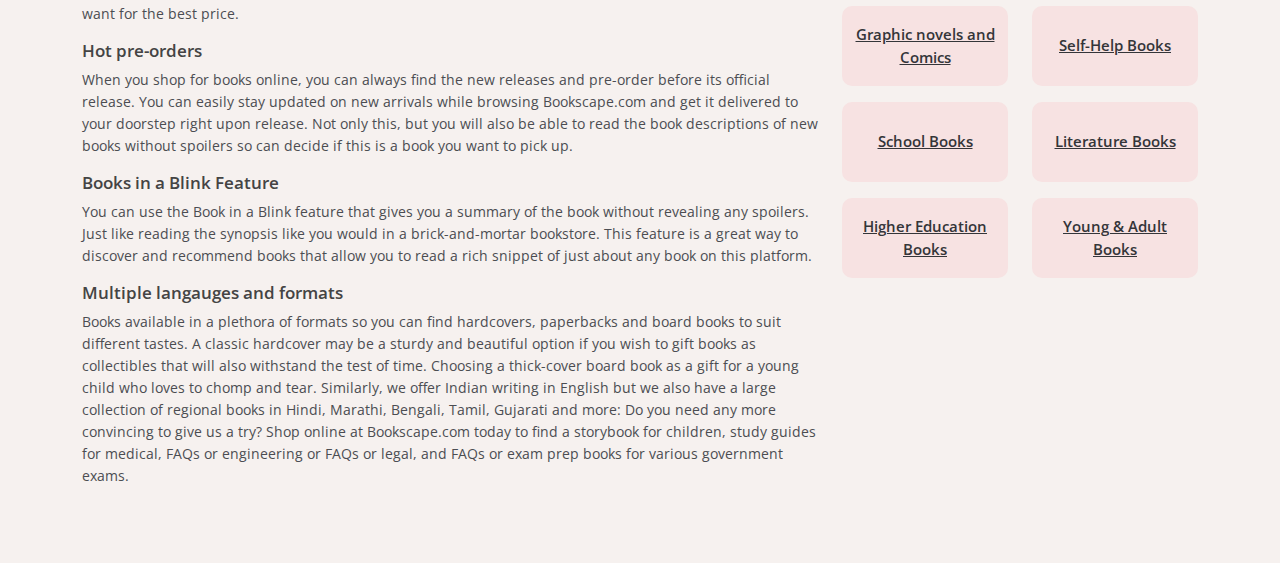
<file: profile.html>
<!DOCTYPE html>
<html lang="en">

<head>
  <meta charset="utf-8">
  <meta content="width=device-width, initial-scale=1.0" name="viewport">
  <title>Booksaw | Home</title>
  <meta name="description" content="">
  <meta name="keywords" content="">

  <!-- Favicons -->
  <link href="assets/img/favicons.png" rel="icon">
  <link href="assets/img/apple-touch-icon.png" rel="apple-touch-icon">

  <!-- Fonts -->
  <link href="https://fonts.googleapis.com" rel="preconnect">
  <link href="https://fonts.gstatic.com" rel="preconnect" crossorigin>
  <link
    href="https://fonts.googleapis.com/css2?family=Roboto:ital,wght@0,100;0,300;0,400;0,500;0,700;0,900;1,100;1,300;1,400;1,500;1,700;1,900&family=Poppins:ital,wght@0,100;0,200;0,300;0,400;0,500;0,600;0,700;0,800;0,900;1,100;1,200;1,300;1,400;1,500;1,600;1,700;1,800;1,900&family=Nunito:ital,wght@0,200;0,300;0,400;0,500;0,600;0,700;0,800;0,900;1,200;1,300;1,400;1,500;1,600;1,700;1,800;1,900&display=swap"
    rel="stylesheet">

  <!-- Google Fonts -->
  <link
    href="https://fonts.googleapis.com/css?family=Open+Sans:300,300i,400,400i,600,600i,700,700i|Raleway:300,300i,400,400i,600,600i,700,700i,900"
    rel="stylesheet">

  <!-- Vendor CSS Files -->
  <link href="assets/vendor/bootstrap/css/bootstrap.min.css" rel="stylesheet">
  <link href="assets/vendor/bootstrap-icons/bootstrap-icons.css" rel="stylesheet">
  <link href="assets/vendor/aos/aos.css" rel="stylesheet">
  <link href="assets/vendor/glightbox/css/glightbox.min.css" rel="stylesheet">
  <link href="assets/vendor/swiper/swiper-bundle.min.css" rel="stylesheet">

  <!-- Main CSS File -->
  <link href="assets/css/main.css" rel="stylesheet">
  <link href="assets/css/custom-style.css" rel="stylesheet">
  <link href="assets/css/navbar.css" rel="stylesheet">

</head>

<body class="index-page">

  <div class="topbar">
    <div class="container" style="max-width: 1200px; width: 100%; padding: 0 15px;">
      <h4 class="text-neutral-100 text-center m-0">
        Use code <span class="fw-bold">COUPON50</span> and get an offer on your purchase!
      </h4>
    </div>
  </div>

  <div class="topbar__two">
    <div class="container-fluid" style="max-width: 1568px; width: 100%;">
      <div class="topbar__navLinks">
        <div class="topbarNav__left">
          <a class="topNavbar__leftLinks" href="">Bestsellers</a>
          <a data-bs-toggle="modal" data-bs-target="#exampleModal"
            class="topNavbar__leftLinks topNavbar__leftLinksMobileDontShow" href="">New Arrivals</a>
          <a class="topNavbar__leftLinks topNavbar__leftLinksMobileDontShow" href="">Artificial Intelligence</a>
          <a class="topNavbar__leftLinks topNavbar__leftLinksMobileDontShow" href="">Influencers Picks</a>
        </div>
        <!-- <div class="topbarNav__left__inMobile">
          <p>Add Pincode</p>
        </div> -->
        <div class="topbarNav__right">
          <a href="wishlist.html" class="wishlist__topbar">
            <img class="topbar__navImage" src="assets/img/icons/heart.png" alt="">
            <span class="wishlist__topbarText">Wishlist</span></a>

          <a href="cart.html" class="cart__topbarr">
            <button type="button" class="btn-sm position-relative button__cart">
              <i class="bi bi-cart cart__iconMobileView"></i>
              <span class="position-absolute top-0 start-100 translate-middle badge rounded-pill bg-danger" style="margin-left: -13px;
  margin-top: 3px;font-size: 11px;">
                4
              </span>
            </button>
            <span class="cart__topbarText">Cart</span>
          </a>

          <a href="profile.html" class="signIn__topbar">
            <span class="signIn__topbarText">Sign In</span>
            <span><img class="user__icon" src="assets/img/icons/user.png" alt=""></span>
          </a>

        </div>
      </div>
    </div>
  </div>

  <header id="header" class="header d-flex align-items-center">

    <div class="custom-container position-relative d-flex align-items-center justify-content-between">

      <a href="index.html" class="logo d-flex align-items-center mr-auto">
        <!-- Uncomment the line below if you also wish to use an image logo -->
        <img src="assets/img/main-logo.png" alt="logo">
        <!-- <h1 class="sitename">Booksaw</h1> -->
      </a>

      <div class="search-container position-relative">
        <input type="search" class="search-input form-control" id="searchInput" placeholder="Search books, authors, Publishers, ISBN No...">
        <i class="search-icon fas fa-search position-absolute top-50 end-0 translate-middle-y px-3"></i>
      
        <!-- Search Suggestions Dropdown -->
        <div class="search-dropdown" id="searchDropdown" style="display: none; position: absolute; width: 100%; z-index: 10;">
          <ul class="list-group">
            <li class="list-group-item">Books</li>
            <li class="list-group-item">Authors</li>
            <li class="list-group-item">Publishers</li>
            <li class="list-group-item">ISBN No.</li>
          </ul>
        </div>
      </div>

      <nav id="navmenu" class="navmenu">
        <ul>
          <li><a href="#hero" class="active">Home<br></a></li>
          <li class="dropdown"><a href="#"><span>Academics</span> <i class="bi bi-chevron-down toggle-dropdown"></i></a>
            <ul>
              <li><a href="#">Dropdown 1</a></li>
              <li class="dropdown"><a href="#"><span>Deep Dropdown</span> <i
                    class="bi bi-chevron-down toggle-dropdown"></i></a>
                <ul>
                  <li><a href="#">Deep Dropdown 1</a></li>
                  <li><a href="#">Deep Dropdown 2</a></li>
                  <li><a href="#">Deep Dropdown 3</a></li>
                  <li><a href="#">Deep Dropdown 4</a></li>
                  <li><a href="#">Deep Dropdown 5</a></li>
                </ul>
              </li>
              <li><a href="#">Dropdown 2</a></li>
              <li><a href="#">Dropdown 3</a></li>
              <li><a href="#">Dropdown 4</a></li>
            </ul>
          </li>
          <li class="listing-dropdown"><a href="#"><span>Fiction</span> <i
                class="bi bi-chevron-down toggle-dropdown"></i></a>
            <ul>
              <li>
                <a href="#">Column 1 link 1</a>
                <a href="#">Column 1 link 2</a>
                <a href="#">Column 1 link 3</a>
              </li>
              <li>
                <a href="#">Column 2 link 1</a>
                <a href="#">Column 2 link 2</a>
                <a href="#">Column 3 link 3</a>
              </li>
              <li>
                <a href="#">Column 3 link 1</a>
                <a href="#">Column 3 link 2</a>
                <a href="#">Column 3 link 3</a>
              </li>
              <li>
                <a href="#">Column 4 link 1</a>
                <a href="#">Column 4 link 2</a>
                <a href="#">Column 4 link 3</a>
              </li>
              <li>
                <a href="#">Column 5 link 1</a>
                <a href="#">Column 5 link 2</a>
                <a href="#">Column 5 link 3</a>
              </li>
            </ul>
          </li>
          <li><a href="contact.html">Contact</a></li>
          <li><a href="#" class="navbar__offersLinks">Offers</a></li>

        </ul>
        <i class="mobile-nav-toggle d-xl-none bi bi-list" style="margin-top: -14px;"></i>

      </nav>

    </div>
  </header>


  <!-- <div class="search-container-two">
    <input type="search" class="search-input-two" placeholder="Search books,authors,Publishers,ISBN No...">
    <i class="search-icon-two fas fa-search"></i>
  </div> -->

  <div class="search-container-two dropdown">
    <input type="search" class="search-input-two form-control"
      placeholder="Search books, authors, Publishers, ISBN No..." id="searchBox" data-bs-toggle="dropdown"
      aria-expanded="false">
    <i class="search-icon-two fas fa-search"></i> <!-- Using FontAwesome icon -->
    <ul class="dropdown-menu w-100" aria-labelledby="searchBox">
      <li><a class="dropdown-item" href="#">Book: Harry Potter</a></li>
      <li><a class="dropdown-item" href="#">Author: J.K. Rowling</a></li>
      <li><a class="dropdown-item" href="#">Publisher: Bloomsbury</a></li>
      <li><a class="dropdown-item" href="#">ISBN: 978-0439139601</a></li>
    </ul>
  </div>


  <main class="main">

    <div class="section__fillGap__cart">

    </div>

    <div class="container profileContainer__user">
        <h5><i class="bi bi-arrow-left me-2"></i>My Account</h5>
    
        <div class="profile__innerBox">
            <div class="profileUser__icon">
                <!-- Add your icon here -->
                <i class="bi bi-person-circle"></i> <!-- Example icon -->
            </div>
            <a href="login.html" class="profileSignIn__button">
                Login / Sign Up
            </a>
        </div>
    </div>
    

  </main>

  <footer id="footer" class="footer">

    <div class="container footer-top">
      <div class="row gy-4">


        <div class="col-lg-2 col-6 col-md-3 footer-links">
          <h4>Top Genre</h4>
          <ul>
            <li><a href="#">Academics</a></li>
            <li><a href="#">Fiction</a></li>
            <li><a href="#">Non Fiction</a></li>
            <li><a href="#">Children</a></li>
            <li><a href="#">Young and Adults</a></li>
            <li><a href="#">Comics & Graphic Novels</a></li>
          </ul>
        </div>

        <div class="col-lg-2 col-6 col-md-3 footer-links">
          <h4>Quick Links</h4>
          <ul>
            <li><a href="#">BestSellers</a></li>
            <li><a href="#">New Arrivals</a></li>
            <li><a href="#">New Educations</a></li>
            <li><a href="#">Top Webiners</a></li>
            <li><a href="#">Artificial Intelligence</a></li>
            <li><a href="#">Sitemap</a></li>
          </ul>
        </div>

        <div class="col-lg-2 col-6 col-md-3 footer-links">
          <h4>Help & Support</h4>
          <ul>
            <li><a href="#">Order Tracking</a></li>
            <li><a href="#">Privacy Policy</a></li>
            <li><a href="#">Copyright Policy</a></li>
            <li><a href="#">Return and Refund</a></li>
            <li><a href="#">Terms & Condition</a></li>
            <li><a href="#">FAQs</a></li>
          </ul>
        </div>

        <div class="col-lg-2 col-md-3 col-6 footer-links">
          <h4>Top Publishers</h4>
          <ul>
            <li><a href="#">Penguin Random House</a></li>
            <li><a href="#">Manjul Publishing House Pvt Ltd</a></li>
            <li><a href="#">Oswaal Books And Learning Pvt Ltd</a></li>
            <li><a href="#">Notion Press</a></li>
            <li><a href="#">Arihant Publication India</a></li>
            <li><a href="#">Assam Publications</a></li>

          </ul>
        </div>

        <div class="col-lg-4 col-md-12">
          <h4>CONNECT WITH US</h4>
          <div class="footer__paraBox">
            <p class="footer-paragraph">
              Address : Bonda , Near Bonda Bazar, Narengi<br>Guwahati, Assam 781026
            </p>
            <p class="footer-paragraph">Tell No : +9197082-96117 / 91234-32900</p>
            <p class="footer-paragraph" style="margin-top: -11px;">Email : booksaw.support@gmail.com</p>
          </div>
          <div class="social-links mt-3">
            <a href="#" class="social_singleLinks"><i class="bi bi-instagram"></i></a>
            <a href="#" class="social_singleLinks"><i class="bi bi-facebook"></i></a>
            <a href="#" class="social_singleLinks"><i class="  bi bi-youtube"></i></a>
          </div>

        </div>

      </div>
    </div>


    <div class="container copyright text-center mt-4">
      <div class="credits">
        <p class="creditss">Designed and Developed by <a href="https://noobcodeacademy.in/">Noob Code Academy</a></p>
        <p class="copyRightt">Copyright © 2024 by Booksaw India</p>
      </div>
    </div>

    <div class="footer__bottom__two">
      <div class="container">
        <div class="row">

          <div class="col-md-8">
            <div class="footer__bottomTwo__firstBox">
              <h4>Booksaw.com - Buy Books Online at Best Prices in India</h4>
              <p>Booksaw.com offers you over a million titles across genres like Fiction, Non-fiction, Crime, Thriller,
                Comics and more, and across categories like Children’s Books, Young Adults, Academic Books and
                Textbooks,
                Graphic Novels, Manga, Indian Writing, Classics and more.
                If reading is your passion or pastime, head over to Bookscape to browse through a massive selection of
                titles in multiple languages as well. From new releases, bestsellers to curated editor’s picks, there is
                something for everyone.
                Students can take their pick from exam prep books, university textbooks and references, school textbooks
                and guides. Young teenagers will find fiction and fantasy books from the Young Adults section
                interesting.
                Lovers of true crime, suspense and horror stories would find the Crime, Mystery & Thrillers section of
                the
                site an absolute delight.
                Browse by genre when you buy books online at Booksaw.com that makes it very convenient to choose a book
                to
                curl up with. We understand that every reader is different and believe in suggesting the right book to
                the
                right reader.</p>
              <h4>Advantages of Buying Books Online at Booksaw.com</h4>
              <p>Bookscape is a booklover’s haven created for the love of books and the book community consisting of
                authors, publishers and readers. Here are some major advantages of buying books online at our site:</p>
              <h5 class="bottom_subHeading">Choices galore</h5>
              <p class="bottom_paragraph">Bookscape has a dynamic catalogue that keeps growing with new titles and
                publishers being added constantly. To date, we have over a million titles from 700+ publishers and we’re
                always adding more to the mix. We have books to suit every interest, preference and mood be it romance,
                self-improvement, leadership tips, exam prep, comedy, art, history, religion and so on.</p>

              <h5 class="bottom_subHeading">Genuine Books</h5>
              <p class="bottom_paragraph">Bookscape works directly with publishers to offer the best quality, latest
                books
                that do not support piracy and other unethical practices. Every one of our books is 100% genuine and
                freshly minted before being sent off to you.</p>

              <h5 class="bottom_subHeading">Competitive Pricing</h5>
              <p class="bottom_paragraph">Prices on Bookscape are regularly matched with prices of other retailers so
                you
                will always get any book you want for the best price.</p>

              <h5 class="bottom_subHeading">Hot pre-orders</h5>
              <p class="bottom_paragraph">When you shop for books online, you can always find the new releases and
                pre-order before its official release. You can easily stay updated on new arrivals while browsing
                Bookscape.com and get it delivered to your doorstep right upon release. Not only this, but you will also
                be able to read the book descriptions of new books without spoilers so can decide if this is a book you
                want to pick up.</p>

              <h5 class="bottom_subHeading">Books in a Blink Feature</h5>
              <p class="bottom_paragraph">You can use the Book in a Blink feature that gives you a summary of the book
                without revealing any spoilers. Just like reading the synopsis like you would in a brick-and-mortar
                bookstore. This feature is a great way to discover and recommend books that allow you to read a rich
                snippet of just about any book on this platform.</p>


              <h5 class="bottom_subHeading">Multiple langauges and formats</h5>
              <p class="bottom_paragraph">Books available in a plethora of formats so you can find hardcovers,
                paperbacks
                and board books to suit different tastes. A classic hardcover may be a sturdy and beautiful option if
                you
                wish to gift books as collectibles that will also withstand the test of time. Choosing a thick-cover
                board
                book as a gift for a young child who loves to chomp and tear. Similarly, we offer Indian writing in
                English but we also have a large collection of regional books in Hindi, Marathi, Bengali, Tamil,
                Gujarati
                and more: Do you need any more convincing to give us a try? Shop online at Bookscape.com today to find a
                storybook for children, study guides for medical, FAQs or engineering or FAQs or legal, and FAQs or exam
                prep books for various government exams.</p>


            </div>
          </div>
          <div class="col-md-4">
            <div class="footer__bottomTwo__box">
              <h5>Best Selling Books of All Time</h5>
              <p>Book sales have been impacted for a while now due to digital downloads and e-books that are easier to
                access. However, the good old paper book is not to be completely kept aside as the demand for books is
                still strong for those who love reading and wish to inculcate this habit in their children and loved
                ones.
              </p>

              <ul>
                <li><a href="#">The God of Small Things by Arundhati Roy</a></li>
                <li><a href="#">Ikigai: The Japanese Secret to a Long and Happy Life by Francesc Miralles and Hector
                    Garcia</a></li>
                <li><a href="#">Harry Potter and the Philosopher’s Stone by J.K. Rowling
                  </a></li>
                <li><a href="#">
                    How to Win Friends and Influence People by Dale Carnegie
                  </a></li>
                <li><a href="#">Life’s Amazing Secrets by Gaur Gopal Das</a></li>
                <li><a href="#">Think and Grow Rich by Napoleon Hill</a></li>
              </ul>
            </div>
            <div class="footer__bottomTwo__boxTwo">
              <h5>All Time Best Selling Books Genre</h5>
              <div class="row gy-3">
                <div class="col-md-6">
                  <div class="footer__miniBox">
                    <a href="#" class="footer__anchor">Fiction Books</a>
                  </div>
                </div>
                <div class="col-md-6">
                  <div class="footer__miniBox">
                    <a href="#" class="footer__anchor">Non-Fiction Books</a>
                  </div>
                </div>
                <div class="col-md-6">
                  <div class="footer__miniBox">
                    <a href="#" class="footer__anchor">Graphic novels and Comics</a>
                  </div>
                </div>
                <div class="col-md-6">
                  <div class="footer__miniBox">
                    <a href="#" class="footer__anchor">Self-Help Books</a>
                  </div>
                </div>
                <div class="col-md-6">
                  <div class="footer__miniBox">
                    <a href="#" class="footer__anchor">School Books</a>
                  </div>
                </div>
                <div class="col-md-6">
                  <div class="footer__miniBox">
                    <a href="#" class="footer__anchor">Literature Books</a>
                  </div>
                </div>
                <div class="col-md-6">
                  <div class="footer__miniBox">
                    <a href="#" class="footer__anchor">Higher Education Books</a>
                  </div>
                </div>
                <div class="col-md-6">
                  <div class="footer__miniBox">
                    <a href="#" class="footer__anchor">Young & Adult Books</a>
                  </div>
                </div>
              </div>

            </div>
          </div>
        </div>
      </div>
    </div>



  </footer>

  <!-- Scroll Top -->
  <a href="#" id="scroll-top" class="scroll-top d-flex align-items-center justify-content-center"><i
      class="bi bi-arrow-up-short"></i></a>

  <!-- Vendor JS Files -->
  <script src="assets/vendor/bootstrap/js/bootstrap.bundle.min.js"></script>
  <script src="assets/vendor/php-email-form/validate.js"></script>
  <script src="assets/vendor/aos/aos.js"></script>
  <script src="assets/vendor/glightbox/js/glightbox.min.js"></script>
  <script src="assets/vendor/purecounter/purecounter_vanilla.js"></script>
  <script src="assets/vendor/imagesloaded/imagesloaded.pkgd.min.js"></script>
  <script src="assets/vendor/isotope-layout/isotope.pkgd.min.js"></script>
  <script src="assets/vendor/swiper/swiper-bundle.min.js"></script>

  <!-- Main JS File -->
  <script src="assets/js/main.js"></script>

</body>

</html>
</file>
<file: assets/css/main.css>
/* Fonts */
:root {
  --default-font:"Open Sans", sans-serif;
  --heading-font: "Open Sans", sans-serif;
  --nav-font: "Open Sans", sans-serif;
}

/* Global Colors - The following color variables are used throughout the website. Updating them here will change the color scheme of the entire website */
:root { 
  --background-color: #ffffff; /* Background color for the entire website, including individual sections */
  --default-color: #444444; /* Default color used for the majority of the text content across the entire website */
  --heading-color: #c23838; /* Color for headings, subheadings and title throughout the website */
  --accent-color: #4154f1; /* Accent color that represents your brand on the website. It's used for buttons, links, and other elements that need to stand out */
  --surface-color: #ffffff; /* The surface color is used as a background of boxed elements within sections, such as cards, icon boxes, or other elements that require a visual separation from the global background. */
  --contrast-color: #ffffff; /* Contrast color for text, ensuring readability against backgrounds of accent, heading, or default colors. */
}

/* Nav Menu Colors - The following color variables are used specifically for the navigation menu. They are separate from the global colors to allow for more customization options */
:root {
  --nav-color: #012970;  /* The default color of the main navmenu links */
  --nav-hover-color: #e14646; /* Applied to main navmenu links when they are hovered over or active */
  --nav-mobile-background-color: #ffffff; /* Used as the background color for mobile navigation menu */
  --nav-dropdown-background-color: #ffffff; /* Used as the background color for dropdown items that appear when hovering over primary navigation items */
  --nav-dropdown-color: #212529; /* Used for navigation links of the dropdown items in the navigation menu. */
  --nav-dropdown-hover-color: #e14646; /* Similar to --nav-hover-color, this color is applied to dropdown navigation links when they are hovered over. */
}

/* Color Presets - These classes override global colors when applied to any section or element, providing reuse of the sam color scheme. */

.light-background {
  --background-color: #f9f9f9;
  --surface-color: #ffffff;
}

.dark-background {
  --background-color: #060606;
  --default-color: #ffffff;
  --heading-color: #ffffff;
  --surface-color: #252525;
  --contrast-color: #ffffff;
}

body{
  color:#444;
}

/* Smooth scroll */
:root {
  scroll-behavior: smooth;
}

/*--------------------------------------------------------------
# General Styling & Shared Classes
--------------------------------------------------------------*/
body {
  color: var(--default-color);
  background-color: var(--background-color);
  font-family: var(--default-font);
}

a {
  color: var(--accent-color);
  text-decoration: none;
  transition: 0.3s;
}

a:hover {
  text-decoration: none;
  color: #c23838!important;
}

h1,
h2,
h3,
h4,
h5,
h6 {
  color: var(--heading-color);
  font-family: var(--heading-font);
}

#footer .footer-paragraph{
  color: #d7d7d7;
  font-size: 13px;
}
.search-icon{
  padding: 10px;
}
.search-input::placeholder{
  font-size: 13px;
  color: #6c6e70;
}
/* PHP Email Form Messages
------------------------------*/
.php-email-form .error-message {
  display: none;
  background: #df1529;
  color: #ffffff;
  text-align: left;
  padding: 15px;
  margin-bottom: 24px;
  font-weight: 600;
}

.php-email-form .sent-message {
  display: none;
  color: #ffffff;
  background: #059652;
  text-align: center;
  padding: 15px;
  margin-bottom: 24px;
  font-weight: 600;
}

.php-email-form .loading {
  display: none;
  background: var(--surface-color);
  text-align: center;
  padding: 15px;
  margin-bottom: 24px;
}

.php-email-form .loading:before {
  content: "";
  display: inline-block;
  border-radius: 50%;
  width: 24px;
  height: 24px;
  margin: 0 10px -6px 0;
  border: 3px solid var(--accent-color);
  border-top-color: var(--surface-color);
  animation: php-email-form-loading 1s linear infinite;
}

@keyframes php-email-form-loading {
  0% {
    transform: rotate(0deg);
  }

  100% {
    transform: rotate(360deg);
  }
}

.text-neutral-100 {
    --tw-text-opacity: 1;
    color: rgb(255 255 255 / var(--tw-text-opacity));
}
/* TOPBAR  */

.topbar {
  position: fixed; /* Keeps it fixed on the top */
  top: 0;          /* Aligns it to the top of the viewport */
  left: 0;         /* Ensures it starts from the left */
  width: 100%;     /* Stretches across the full width of the page */
  background-color: #d04e4e; /* Add a background color */
  color: #fff;     /* White text for contrast */
  z-index: 1000;   /* Ensures it stays on top of other elements */
  padding: 10px 0; /* Add padding for better spacing */
  box-shadow: 0 2px 5px rgba(0, 0, 0, 0.1); /* Optional: Add shadow for effect */
}



.topbar h4{
  font-size: 14px;
}

.custom-container {
  margin: auto;
  max-width: 1580px;  /* You can adjust this width to be as wide as you like */
  width: 100%;
  padding: 4px 15px;
}

/* Custom styles for the Sign In button */
.navbar__button{
  display: flex;
}

.sign__inButton {
  background-color: #d75656;  /* Your custom background color */
  color: white!important;
  border: none;
  font-size: 14px!important;
  padding: 10px 20px!important;
  border-radius: 10px;
  display: flex;
  font-weight: 600;
  align-items: center;
  margin-left: 20px;
}

.sign__inButton:hover {
  color: white!important;
  background-color: #c23838;  /* Your custom background color */
}

.sign__inButton i {
  margin-right: 5px; /* Add space between the icon and text */
  font-weight: 600;
  font-size: 15px!important;
}

/* Custom styles for the Cart button */
.btn-cart {
  background-color: transparent;
  color: #333; /* Custom text color for Cart */
  padding: 10px 20px;
  font-size: 14px;
  border-radius: 5px;
  display: flex;
  border: none;
  align-items: center;
  font-weight: 600;
}

.btn-cart i {
  margin-right: 5px; /* Add space between the icon and text */
  font-weight: 600;
}

.btn-cart:hover {
  background-color: #f4f4f4;  /* Hover effect for Cart */
  color: #ff5733;
}

/* Breadcrumbs Section CSS */
.breadcumb__section{
  padding-top:70px;
  padding-bottom: 20px;
}


/* CART SCREEN WORK  */
.product__image{
  box-shadow: 0px 5px 15px 0px rgba(0, 0, 0, 0.06);
  padding: 30px;
}
.product__paperBox{
  margin-bottom: 30px;
}
.product__paperBox h4{
  font-size: 16px;
  color:#393737;
  margin-top: 13px;
  font-weight: 600;
}
.product__paperBox__salePrice{
  font-size: 22px;
  color: #e14646;
}
.product__paperBox__discountPrice{
  margin-left: 5px;
  font-size: 13px;
}
.product__paperBox__offer{
  text-transform: uppercase;
  color:#059652;
  font-size: 13.5px;
}
.product__paperBox{
  padding: 10px;
  border: 1px solid #ddd;
  border-radius: 10px;
}
.product__paperBox p{
   color: #9d9d9d;
}
.product__quantityBox h4{
  font-size: 17px;
  font-weight: 600;
  color: #616060;
}
.main__home{
  background-color: #f5f4f4;
}
.product__quantityBoxSign{
  display: flex;
}
.cart__box{
  width: 100%;
  display: flex;
  justify-content: space-between;
  align-items: center;
}
.cart__boxLeft{
  display: flex;
  align-items: center;
}
.cart__productImg img{
  max-width:100px;
}
.cart__boxRight{
  display: flex;
   flex-direction: column;
}
.cartMain__left{
  border-right: 1px dashed #c8c8c8;
  padding-right: 40px;
}
.product__couponBox{
  border: 1px dotted #737373;
  border-radius: 10px;
  padding: 10px;
}
.product__couponBox h4{
  font-size: 14px;
  font-weight: 600;
  padding-top: 10px;
}
.cart__salePrice{
  font-size: 19px;
  font-weight: 600;
}
.cart__mainPrice{
  text-decoration:line-through;
  font-size: 14px;
  color: #696a6a;
}
.cartButton__box h5{
  color: #343333;
  font-weight: 600;
}
.cart__totalItems{
  color: #343333;
  font-weight: 600;
}
.breadcumb__section h5{
  font-size: 18px;
  font-weight: 600;
  color: #343333;
}
.title__ofHomepage{
  color: rgb(50, 47, 47);
  font-weight: 600;
  font-size:23px;
  padding-bottom:5px
}
.cart__author{
  font-size: 13px;
  color: #696a6a;
}
.cart__mainPriceDiscount{
  font-size: 14px;
  color: #3d8c51;
  font-weight: 600;
}
.shipping__chargesText{
  font-size: 13px;
  color: #696a6a;

}
.cartBox__price{
  padding: 0 10px;
}
.cartBox__priceCharges{
  font-size: 15px!important;
}
.cartBox__priceChargesTotal{
  font-weight: 600;
  font-size: 18px!important;
}
.cartBox__priceChargesTotalAmount{
  font-weight: 600;
  font-size: 22px!important;
}
.product__cartPrice p{
  font-size: 13px;
  color: #828282;
  margin-top: 10px;
}
.cart__productDesc{
  margin-left: 20px;
}
.product__quantityBox{
  display: flex;
}
.tab-content{
  padding-top: 20px;
  margin-left: -10px;
}
.tab-content p{
  font-size: 14px;
  line-height: 22px;
}
.product__description{
  padding-bottom:20px;
  padding-right: 20px;
}
.product__detailsRightBox{
  border-left: 2px dashed #ddd;
  padding-left: 20px;
}
.product__quantityBoxSign{
  margin-left: 30px;
}
.qtyDecrement__sign{
  width: 42px;
  border: 2px solid #7d7b7b;
  border-radius: 10px;
}
.product__quantityBoxSign h4{
  padding: 10px;
}
.cartButton__box{
  display: flex;
  flex-direction: column;
  margin-top: 20px;
}
.addTo__cartButton{
  background-color:#e14646;
  padding: 13px 40px;
  border-radius: 10px;
  margin-bottom: 15px;
  text-align: center;
  text-transform: uppercase;
  color: #f4f4f4;
  font-size: 13px;
  font-weight: 600;
}
.addTo__cartButton:hover{
  background-color:#d33838;
  color: #f4f4f4!important;
}
.buy__nowButton{
  background-color: #f5f4f4;
  padding: 9px 10px;
  border-radius: 10px;
  margin-bottom: -10px;
  text-transform: uppercase;
  color: #e14646;
  text-align: center;
  font-size: 13px;
  font-weight: 600;
  border: 2px solid #e14646;
}
.buy__nowButton{
  background-color: #f6eded;
}
/*--------------------------------------------------------------
# Global Header
--------------------------------------------------------------*/
.header {
  color: var(--default-color);
    background-color: var(--background-color);
    padding: 9px 0;
    transition: all 0.5s;
    box-shadow: 0px 5px 15px 0px rgba(0, 0, 0, 0.06);
    z-index: 997;
    margin-bottom: 10px;
    margin-top: 81px;
    position: fixed;
    background: white;
    width: 100%;
}
/* Hide the mobile search form by default */
#mobileSearchForm {
  display: none;
}

.header .logo {
  line-height: 1;
}

.header .logo img {
  max-height: 27px;
  margin-right: 8px;
}

.header .logo h1 {
  font-size: 30px;
  margin: 0;
  font-weight: 700;
  color: var(--heading-color);
}

.header .btn-getstarted,
.header .btn-getstarted:focus {
  color: var(--contrast-color);
  background: var(--accent-color);
  font-size: 15px;
  padding: 8px 25px;
  margin: 0 0 0 30px;
  border-radius: 4px;
  transition: 0.3s;
  font-weight: 500;
}

.header .btn-getstarted:hover,
.header .btn-getstarted:focus:hover {
  color: var(--contrast-color);
  background: color-mix(in srgb, var(--accent-color), transparent 15%);
}

@media (max-width: 1200px) {
  .header .logo {
    order: 1;
  }

  .header .btn-getstarted {
    order: 2;
    margin: 0 15px 0 0;
    padding: 6px 15px;
  }

  .header .navmenu {
    order: 3;
  }
}

.scrolled .header {
  box-shadow: 0px 0 18px rgba(0, 0, 0, 0.1);
}

/* Index Page Header
------------------------------*/
.index-page .header {
  --background-color: rgba(255, 255, 255, 0);
}

/* Index Page Header on Scroll
------------------------------*/
.index-page.scrolled .header {
  --background-color: #ffffff;
}

/*--------------------------------------------------------------
# Navigation Menu
--------------------------------------------------------------*/
/* Navmenu - Desktop */
@media (min-width: 1200px) {
  .navmenu {
    padding: 0;
  }

  .navmenu ul {
    margin: 0;
    padding: 0;
    display: flex;
    list-style: none;
    align-items: center;
  }

  .navmenu li {
    position: relative;
  }

  .navmenu a,
  .navmenu a:focus {
    color: #444;
    padding: 18px 12px;
    font-size: 15px;
    font-family: var(--nav-font);
    font-weight: 600;
    display: flex;
    align-items: center;
    justify-content: space-between;
    white-space: nowrap;
    transition: 0.3s;
  }

  .navmenu a i,
  .navmenu a:focus i {
    font-size: 12px;
    line-height: 0;
    margin-left: 5px;
    transition: 0.3s;
  }

  .navmenu li:last-child a {
    padding-right: 0;
  }

  .navmenu li:hover>a,
  .navmenu .active,
  .navmenu .active:focus {
    color: var(--nav-hover-color);
  }

  .navmenu .dropdown ul {
    margin: 0;
    padding: 10px 0;
    background: var(--nav-dropdown-background-color);
    display: block;
    position: absolute;
    visibility: hidden;
    left: 14px;
    top: 130%;
    opacity: 0;
    transition: 0.3s;
    border-radius: 4px;
    z-index: 99;
    box-shadow: 0px 0px 30px rgba(0, 0, 0, 0.1);
  }

  .navmenu .dropdown ul li {
    min-width: 200px;
  }

  .navmenu .dropdown ul a {
    padding: 10px 20px;
    font-size: 15px;
    text-transform: none;
    color: var(--nav-dropdown-color);
  }

  .navmenu .dropdown ul a i {
    font-size: 12px;
  }

  .navmenu .dropdown ul a:hover,
  .navmenu .dropdown ul .active:hover,
  .navmenu .dropdown ul li:hover>a {
    color: var(--nav-dropdown-hover-color);
  }

  .navmenu .dropdown:hover>ul {
    opacity: 1;
    top: 100%;
    visibility: visible;
  }

  .navmenu .dropdown .dropdown ul {
    top: 0;
    left: -90%;
    visibility: hidden;
  }

  .navmenu .dropdown .dropdown:hover>ul {
    opacity: 1;
    top: 0;
    left: -100%;
    visibility: visible;
  }
}

/* Navmenu - Mobile */
@media (max-width: 1199px) {
  .mobile-nav-toggle {
    color: #444;
    font-size: 28px;
    line-height: 0;
    margin-right: 10px;
    cursor: pointer;
    transition: color 0.3s;
    position: absolute;
    right:0;
    margin-right: 15px;
  }

  .navmenu {
    padding: 0;
    z-index: 9997;
  }

  .navmenu ul {
    display: none;
    list-style: none;
    position: absolute;
    inset: 60px 20px 20px 20px;
    padding: 10px 0;
    margin: 0;
    border-radius: 6px;
    background-color: var(--nav-mobile-background-color);
    overflow-y: auto;
    transition: 0.3s;
    z-index: 9998;
    box-shadow: 0px 0px 30px rgba(0, 0, 0, 0.1);
  }

  .navmenu a,
  .navmenu a:focus {
    color: var(--nav-dropdown-color);
    padding: 10px 20px;
    font-family: var(--nav-font);
    font-size: 17px;
    font-weight: 500;
    display: flex;
    align-items: center;
    justify-content: space-between;
    white-space: nowrap;
    transition: 0.3s;
  }

  .navmenu a i,
  .navmenu a:focus i {
    font-size: 12px;
    line-height: 0;
    margin-left: 5px;
    width: 30px;
    height: 30px;
    display: flex;
    align-items: center;
    justify-content: center;
    border-radius: 50%;
    transition: 0.3s;
  }

  .navmenu a i:hover,
  .navmenu a:focus i:hover {
    color: var(--contrast-color);
  }

  .navmenu a:hover,
  .navmenu .active,
  .navmenu .active:focus {
    color: var(--nav-dropdown-hover-color);
  }

  .navmenu .active i,
  .navmenu .active:focus i {
    background-color: #ff5733;
    color: var(--contrast-color);
    transform: rotate(180deg);
  }

  .navmenu .dropdown ul {
    position: static;
    display: none;
    z-index: 99;
    padding: 10px 0;
    margin: 10px 20px;
    background-color: var(--nav-dropdown-background-color);
    border: 1px solid color-mix(in srgb, var(--default-color), transparent 90%);
    box-shadow: none;
    transition: all 0.5s ease-in-out;
  }

  .navmenu .dropdown ul ul {
    background-color: rgba(33, 37, 41, 0.1);
  }

  .navmenu .dropdown>.dropdown-active {
    display: block;
    background-color: rgba(33, 37, 41, 0.03);
  }

  .mobile-nav-active {
    overflow: hidden;
  }

  .mobile-nav-active .mobile-nav-toggle {
    color: #fff;
        position: absolute;
        font-size: 32px;
        right: 7px;
        margin-right: 0;
        top: 39px;
        z-index: 9999;
  }

  .mobile-nav-active .navmenu {
    position: fixed;
    overflow: hidden;
    inset: 0;
    background: rgba(33, 37, 41, 0.8);
    transition: 0.3s;
    margin-top: 58px;

  }

  .mobile-nav-active .navmenu>ul {
    display: block;
  }
}

/* Listing Dropdown - Desktop */
@media (min-width: 1200px) {
  .navmenu .listing-dropdown {
    position: static;
  }

  .navmenu .listing-dropdown ul {
    margin: 0;
    padding: 10px;
    background: var(--nav-dropdown-background-color);
    box-shadow: 0px 0px 20px rgba(0, 0, 0, 0.1);
    position: absolute;
    top: 130%;
    left: 0;
    right: 0;
    visibility: hidden;
    opacity: 0;
    display: flex;
    transition: 0.3s;
    border-radius: 4px;
    z-index: 99;
  }

  .navmenu .listing-dropdown ul li {
    flex: 1;
  }

  .navmenu .listing-dropdown ul li a,
  .navmenu .listing-dropdown ul li:hover>a {
    padding: 10px 20px;
    font-size: 15px;
    color: var(--nav-dropdown-color);
    background-color: var(--nav-dropdown-background-color);
  }

  .navmenu .listing-dropdown ul li a:hover,
  .navmenu .listing-dropdown ul li .active,
  .navmenu .listing-dropdown ul li .active:hover {
    color: var(--nav-dropdown-hover-color);
    background-color: var(--nav-dropdown-background-color);
  }

  .navmenu .listing-dropdown:hover>ul {
    opacity: 1;
    top: 100%;
    visibility: visible;
  }
}

/* Listing Dropdown - Mobile */
@media (max-width: 1199px) {
  .navmenu .listing-dropdown ul {
    position: static;
    display: none;
    z-index: 99;
    padding: 10px 0;
    margin: 10px 20px;
    background-color: var(--nav-dropdown-background-color);
    border: 1px solid color-mix(in srgb, var(--default-color), transparent 90%);
    box-shadow: none;
    transition: all 0.5s ease-in-out;
  }

  .navmenu .listing-dropdown ul ul {
    background-color: rgba(33, 37, 41, 0.1);
  }

  .navmenu .listing-dropdown>.dropdown-active {
    display: block;
    background-color: rgba(33, 37, 41, 0.03);
  }
}

/*--------------------------------------------------------------
# Global Footer
--------------------------------------------------------------*/
.footer {
  color: var(--default-color);
  background-color: #272c36;
  /* background-color: #d04e4e; */
  font-size: 14px;
  position: relative;
}

.footer .footer-top {
  padding-top: 50px;
}

.footer h4 {
  font-size: 16px;
  font-weight: bold;
  text-transform:uppercase;
  position: relative;
  padding-bottom: 12px;
  color:#fff;
}

.footer .footer-links {
  margin-bottom: 30px;
}

.footer .footer-links ul {
  list-style: none;
  padding: 0;
  margin: 0;
}

.footer .footer-links ul i {
  margin-right: 3px;
  font-size: 12px;
  line-height: 0;
  color: var(--accent-color);
}

.footer .footer-links ul li {
  padding: 10px 0;
  display: flex;
  align-items: center;
}

.footer .footer-links ul li:first-child {
  padding-top: 0;
}

.footer .footer-links ul a {
  display: inline-block;
  color: #e5e3e3;
  font-size: 13.2px;
  transition: 0.3s;
  display: inline-block;
  line-height: 1;
}

.footer .footer-links ul a:hover {
  color: #fff!important;
}

.footer .footer-about a {
  color: var(--heading-color);
  font-size: 24px;
  font-weight: 600;
  font-family: var(--heading-font);
}

.footer .footer-contact p {
  margin-bottom: 5px;
}

.footer .copyright {
  padding-top: 25px;
  padding-bottom: 40px;
  border-top: 1px solid color-mix(in srgb, #fff, transparent 90%);
}

.footer .copyright p {
  margin-bottom: 0;
}

.footer .credits {
  margin-top: 6px;
  font-size: 13px;
}
.footer .credits a {
  color: #c1c1c1;
  font-size: 13px;
}
.footer .creditss {
  color: #eeeded;
  font-size: 13px;
  font-weight: 600;
}
.copyRightt{
  margin-top: 3px;
  color: #c1c1c1;
}
/*--------------------------------------------------------------
# Scroll Top Button
--------------------------------------------------------------*/
.scroll-top {
  position: fixed;
  visibility: hidden;
  opacity: 0;
  right: 15px;
  bottom: 15px;
  z-index: 99999;
  background-color: #e14646;
  width: 40px;
  height: 40px;
  border-radius: 50px;
  transition: all 0.4s;
}

.scroll-top i {
  font-size: 24px;
  color: var(--contrast-color);
  line-height: 0;
}

.scroll-top:hover {
  background-color: #e45c5c;
  color: var(--contrast-color);
}

.scroll-top.active {
  visibility: visible;
  opacity: 1;
}

/*--------------------------------------------------------------
# Disable aos animation delay on mobile devices
--------------------------------------------------------------*/
@media screen and (max-width: 768px) {
  [data-aos-delay] {
    transition-delay: 0 !important;
  }
}
/*--------------------------------------------------------------
# Clients section
--------------------------------------------------------------*/
.clients__single{
  border: 1px solid #cdcdcd;
  padding: 8px;
  display: flex;
  align-items: center;
  justify-content: center;
  height: 100%;
}

.card-img-top{
   border:1px solid #ddd!important;
   width: 100%;
   /* height: 250px; */
}
.clients h3{
  font-weight: 600;
  font-size: 23px;
  font-family: "Open Sans", sans-serif;
}
.card-body{
  padding: 0px 5px!important;
  padding-top: 7px!important;
}
.card-title{
  font-family: "Open Sans", sans-serif;
  font-size: 13.5px;
  font-weight: 600;
  margin-top: 10px;
}
.card-author{
  font-family: "Open Sans", sans-serif;
  font-size: 11.4px;
  font-weight: 400;
  color: #888;
}
.card-price{
  font-family: "Open Sans", sans-serif;
  font-size: 18px;
  font-weight: 600;
}
.card-buttons{
  display:flex;
  align-items:center;
  margin-left: 5px;
  /* justify-content: center; */
  margin-bottom:10px;
}
.addToCart__buttonText{
  font-size: 11px;
  font-weight: 600;
  text-transform: capitalize;
  background-color: #e14646;
  padding: 6px 24px;
  color:#fff;
  letter-spacing: 0.5px;
  margin-left: 20px;
  border-radius: 4px;
}
.addToCart__buttonText:hover{
  font-size: 11px;
  font-weight: 600;
  text-transform: capitalize;
  background-color: #c83d3d;
  padding: 6px 24px;
  color: #fff!important;
  letter-spacing: 0.5px;
  margin-left: 20px;
  border-radius: 4px;
}
/*--------------------------------------------------------------
# Global Page Titles & Breadcrumbs
--------------------------------------------------------------*/
.page-title {
  color: var(--default-color);
  background-color: var(--background-color);
  position: relative;
}

.page-title .heading {
  padding: 80px 0;
  border-top: 1px solid color-mix(in srgb, var(--default-color), transparent 90%);
}

.page-title .heading h1 {
  font-size: 38px;
  font-weight: 700;
}

.page-title nav {
  background-color: color-mix(in srgb, var(--default-color), transparent 95%);
  padding: 20px 0;
}

.page-title nav ol {
  display: flex;
  flex-wrap: wrap;
  list-style: none;
  margin: 0;
  font-size: 16px;
  font-weight: 600;
}

.page-title nav ol li+li {
  padding-left: 10px;
}

.page-title nav ol li+li::before {
  content: "/";
  display: inline-block;
  padding-right: 10px;
  color: color-mix(in srgb, var(--default-color), transparent 70%);
}

/*--------------------------------------------------------------
# Global Sections
--------------------------------------------------------------*/
section,
.section {
  color: var(--default-color);
  background-color: var(--background-color);
  padding: 60px 0;
  scroll-margin-top: 98px;
  overflow: clip;
}

@media (max-width: 1199px) {

  section,
  .section {
    scroll-margin-top: 56px;
  }
}

/*--------------------------------------------------------------
# Global Section Titles
--------------------------------------------------------------*/
.section-title {
  text-align: center;
  padding-bottom: 60px;
  position: relative;
}

.section-title h2 {
  font-size: 13px;
  letter-spacing: 1px;
  font-weight: 700;
  padding: 8px 20px;
  margin: 0;
  background: color-mix(in srgb, var(--accent-color), transparent 90%);
  color: var(--accent-color);
  display: inline-block;
  text-transform: uppercase;
  border-radius: 50px;
  font-family: var(--default-font);
}

.section-title p {
  color: var(--heading-color);
  margin: 10px 0 0 0;
  font-size: 32px;
  font-weight: 700;
  font-family: var(--heading-font);
}

.section-title p .description-title {
  color: var(--accent-color);
}

/*--------------------------------------------------------------
# Hero Section
--------------------------------------------------------------*/
.hero {
  width: 100%;
  /* min-height: 100vh; */
  position: relative;
  padding-top: 184px;
  display: flex;
  align-items: center;
  /* background: url(../img/hero-bg.png) top center no-repeat; */
  background-size: cover;
}

.hero h1 {
  margin: 0;
  font-size: 48px;
  font-weight: 700;
  line-height: 56px;
}

.hero p {
  color: color-mix(in srgb, var(--default-color), transparent 30%);
  margin: 5px 0 30px 0;
  font-size: 20px;
  font-weight: 400;
}

.hero .btn-get-started {
  color: var(--contrast-color);
  background: var(--accent-color);
  font-family: var(--heading-font);
  font-weight: 500;
  font-size: 16px;
  letter-spacing: 1px;
  display: flex;
  align-items: center;
  justify-content: center;
  padding: 12px 40px;
  border-radius: 4px;
  transition: 0.5s;
  box-shadow: 0 8px 28px rgba(0, 0, 0, 0.1);
}

.hero .btn-get-started i {
  margin-left: 5px;
  font-size: 18px;
  transition: 0.3s;
}

.hero .btn-get-started:hover {
  color: var(--contrast-color);
  background: color-mix(in srgb, var(--accent-color), transparent 15%);
  box-shadow: 0 8px 28px rgba(0, 0, 0, 0.1);
}

.hero .btn-get-started:hover i {
  transform: translateX(5px);
}

.hero .btn-watch-video {
  font-size: 16px;
  transition: 0.5s;
  color: var(--default-color);
  font-weight: 600;
}

.hero .btn-watch-video i {
  color: var(--accent-color);
  font-size: 32px;
  transition: 0.3s;
  line-height: 0;
  margin-right: 8px;
}

.hero .btn-watch-video:hover {
  color: var(--accent-color);
}

.hero .btn-watch-video:hover i {
  color: color-mix(in srgb, var(--accent-color), transparent 15%);
}

.hero .animated {
  animation: up-down 2s ease-in-out infinite alternate-reverse both;
}

@media (max-width: 640px) {
  .hero h1 {
    font-size: 28px;
    line-height: 36px;
  }

  .hero p {
    font-size: 18px;
    line-height: 24px;
    margin-bottom: 30px;
  }
}

@keyframes up-down {
  0% {
    transform: translateY(10px);
  }

  100% {
    transform: translateY(-10px);
  }
}

/*--------------------------------------------------------------
# Services Section
--------------------------------------------------------------*/
.services .service-item {
  background-color: var(--surface-color);
  box-shadow: 0px 0 30px rgba(0, 0, 0, 0.1);
  height: 100%;
  padding: 60px 30px;
  text-align: center;
  transition: 0.3s;
  border-radius: 5px;
}

.services .service-item .icon {
  font-size: 36px;
  padding: 20px 20px;
  border-radius: 4px;
  position: relative;
  margin-bottom: 25px;
  display: inline-block;
  line-height: 0;
  transition: 0.3s;
}

.services .service-item h3 {
  font-size: 24px;
  font-weight: 700;
}

.services .service-item .read-more {
  display: inline-flex;
  align-items: center;
  justify-content: center;
  font-weight: 600;
  font-size: 16px;
  padding: 8px 20px;
}

.services .service-item .read-more i {
  line-height: 0;
  margin-left: 5px;
  font-size: 18px;
}

.services .service-item.item-cyan {
  border-bottom: 3px solid #0dcaf0;
}

.services .service-item.item-cyan .icon {
  color: #0dcaf0;
  background: rgba(13, 202, 240, 0.1);
}

.services .service-item.item-cyan .read-more {
  color: #0dcaf0;
}

.services .service-item.item-cyan:hover {
  background: #0dcaf0;
}

.services .service-item.item-orange {
  border-bottom: 3px solid #fd7e14;
}

.services .service-item.item-orange .icon {
  color: #fd7e14;
  background: rgba(253, 126, 20, 0.1);
}

.services .service-item.item-orange .read-more {
  color: #fd7e14;
}

.services .service-item.item-orange:hover {
  background: #fd7e14;
}

.services .service-item.item-teal {
  border-bottom: 3px solid #20c997;
}

.services .service-item.item-teal .icon {
  color: #20c997;
  background: rgba(32, 201, 151, 0.1);
}

.services .service-item.item-teal .read-more {
  color: #20c997;
}

.services .service-item.item-teal:hover {
  background: #20c997;
}

.services .service-item.item-red {
  border-bottom: 3px solid #df1529;
}

.services .service-item.item-red .icon {
  color: #df1529;
  background: rgba(223, 21, 4, 0.1);
}

.services .service-item.item-red .read-more {
  color: #df1529;
}

.services .service-item.item-red:hover {
  background: #df1529;
}

.services .service-item.item-indigo {
  border-bottom: 3px solid #6610f2;
}

.services .service-item.item-indigo .icon {
  color: #6610f2;
  background: rgba(102, 16, 242, 0.1);
}

.services .service-item.item-indigo .read-more {
  color: #6610f2;
}

.services .service-item.item-indigo:hover {
  background: #6610f2;
}

.services .service-item.item-pink {
  border-bottom: 3px solid #f3268c;
}

.services .service-item.item-pink .icon {
  color: #f3268c;
  background: rgba(243, 38, 140, 0.1);
}

.services .service-item.item-pink .read-more {
  color: #f3268c;
}

.services .service-item.item-pink:hover {
  background: #f3268c;
}

.services .service-item:hover h3,
.services .service-item:hover p,
.services .service-item:hover .read-more {
  color: #fff;
}

.services .service-item:hover .icon {
  background: #fff;
}

/*--------------------------------------------------------------
# Pricing Section
--------------------------------------------------------------*/
.pricing .pricing-tem {
  background-color: var(--surface-color);
  box-shadow: 0px 0 30px rgba(0, 0, 0, 0.1);
  padding: 40px 20px;
  text-align: center;
  border-radius: 4px;
  position: relative;
  overflow: hidden;
  transition: 0.3s;
  height: 100%;
}

@media (min-width: 1200px) {
  .pricing .pricing-tem:hover {
    transform: scale(1.1);
    box-shadow: 0px 0 30px rgba(0, 0, 0, 0.1);
  }
}

.pricing h3 {
  font-weight: 700;
  font-size: 18px;
  margin-bottom: 15px;
}

.pricing .price {
  font-size: 36px;
  color: var(--heading-color);
  font-weight: 600;
  font-family: var(--heading-font);
}

.pricing .price sup {
  font-size: 20px;
  top: -15px;
  left: -3px;
}

.pricing .price span {
  color: color-mix(in srgb, var(--default-color), transparent 50%);
  font-size: 16px;
  font-weight: 300;
}

.pricing .icon {
  padding: 20px 0;
}

.pricing .icon i {
  font-size: 48px;
}

.pricing ul {
  padding: 0;
  list-style: none;
  color: var(--default-color);
  text-align: center;
  line-height: 26px;
  font-size: 16px;
  margin-bottom: 25px;
}

.pricing ul li {
  padding-bottom: 10px;
}

.pricing ul .na {
  color: color-mix(in srgb, var(--default-color), transparent 70%);
  text-decoration: line-through;
}

.pricing .btn-buy {
  display: inline-block;
  padding: 8px 40px 10px 40px;
  border-radius: 50px;
  color: var(--accent-color);
  transition: none;
  font-size: 16px;
  font-weight: 400;
  font-family: var(--heading-font);
  font-weight: 600;
  transition: 0.3s;
  border: 1px solid var(--accent-color);
}

.pricing .btn-buy:hover {
  background: var(--accent-color);
  color: var(--contrast-color);
}

.pricing .featured {
  width: 200px;
  position: absolute;
  top: 18px;
  right: -68px;
  transform: rotate(45deg);
  z-index: 1;
  font-size: 14px;
  padding: 1px 0 3px 0;
  background: var(--accent-color);
  color: var(--contrast-color);
}

/*--------------------------------------------------------------
# Faq Section
--------------------------------------------------------------*/
.faq .faq-container .faq-item {
  position: relative;
  padding: 20px 0;
  border-bottom: 1px solid color-mix(in srgb, var(--default-color), transparent 85%);
  overflow: hidden;
}

.faq .faq-container .faq-item:last-child {
  margin-bottom: 0;
}

.faq .faq-container .faq-item h3 {
  font-weight: 600;
  font-size: 16px;
  line-height: 24px;
  margin: 0 30px 0 0;
  transition: 0.3s;
  cursor: pointer;
  display: flex;
  align-items: center;
}

.faq .faq-container .faq-item h3 .num {
  color: var(--accent-color);
  padding-right: 5px;
}

.faq .faq-container .faq-item h3:hover {
  color: var(--accent-color);
}

.faq .faq-container .faq-item .faq-content {
  display: grid;
  grid-template-rows: 0fr;
  transition: 0.3s ease-in-out;
  visibility: hidden;
  opacity: 0;
}

.faq .faq-container .faq-item .faq-content p {
  margin-bottom: 0;
  overflow: hidden;
}

.faq .faq-container .faq-item .faq-toggle {
  position: absolute;
  top: 20px;
  right: 20px;
  font-size: 16px;
  line-height: 0;
  transition: 0.3s;
  cursor: pointer;
}

.faq .faq-container .faq-item .faq-toggle:hover {
  color: var(--accent-color);
}

.faq .faq-container .faq-active h3 {
  color: var(--accent-color);
}

.faq .faq-container .faq-active .faq-content {
  grid-template-rows: 1fr;
  visibility: visible;
  opacity: 1;
  padding-top: 10px;
}

.faq .faq-container .faq-active .faq-toggle {
  transform: rotate(90deg);
  color: var(--accent-color);
}

/*--------------------------------------------------------------
# Portfolio Details Section
--------------------------------------------------------------*/
.portfolio-details .portfolio-details-slider img {
  width: 100%;
}

.portfolio-details .portfolio-details-slider .swiper-pagination {
  margin-top: 20px;
  position: relative;
}

.portfolio-details .portfolio-details-slider .swiper-pagination .swiper-pagination-bullet {
  width: 12px;
  height: 12px;
  background-color: color-mix(in srgb, var(--default-color), transparent 85%);
  opacity: 1;
}

.portfolio-details .portfolio-details-slider .swiper-pagination .swiper-pagination-bullet-active {
  background-color: var(--accent-color);
}

.portfolio-details .portfolio-info {
  background-color: var(--surface-color);
  padding: 30px;
  box-shadow: 0px 0 30px rgba(0, 0, 0, 0.1);
}

.portfolio-details .portfolio-info h3 {
  font-size: 22px;
  font-weight: 700;
  margin-bottom: 20px;
  padding-bottom: 20px;
  border-bottom: 1px solid color-mix(in srgb, var(--default-color), transparent 85%);
}

.portfolio-details .portfolio-info ul {
  list-style: none;
  padding: 0;
  font-size: 15px;
}

.portfolio-details .portfolio-info ul li+li {
  margin-top: 10px;
}

.portfolio-details .portfolio-description {
  padding-top: 30px;
}

.portfolio-details .portfolio-description h2 {
  font-size: 26px;
  font-weight: 700;
  margin-bottom: 20px;
}

.portfolio-details .portfolio-description p {
  padding: 0;
  color: color-mix(in srgb, var(--default-color), transparent 30%);
}

/*--------------------------------------------------------------
# Service Details Section
--------------------------------------------------------------*/
.service-details .service-box {
  background-color: var(--surface-color);
  padding: 20px;
  box-shadow: 0px 2px 20px rgba(0, 0, 0, 0.1);
}

.service-details .service-box+.service-box {
  margin-top: 30px;
}

.service-details .service-box h4 {
  font-size: 20px;
  font-weight: 700;
  border-bottom: 2px solid color-mix(in srgb, var(--default-color), transparent 92%);
  padding-bottom: 15px;
  margin-bottom: 15px;
}

.service-details .services-list {
  background-color: var(--surface-color);
}

.service-details .services-list a {
  color: color-mix(in srgb, var(--default-color), transparent 20%);
  background-color: color-mix(in srgb, var(--default-color), transparent 96%);
  display: flex;
  align-items: center;
  padding: 12px 15px;
  margin-top: 15px;
  transition: 0.3s;
}

.service-details .services-list a:first-child {
  margin-top: 0;
}

.service-details .services-list a i {
  font-size: 16px;
  margin-right: 8px;
  color: var(--accent-color);
}

.service-details .services-list a.active {
  color: var(--contrast-color);
  background-color: var(--accent-color);
}

.service-details .services-list a.active i {
  color: var(--contrast-color);
}

.service-details .services-list a:hover {
  background-color: color-mix(in srgb, var(--accent-color), transparent 95%);
  color: var(--accent-color);
}

.service-details .download-catalog a {
  color: var(--default-color);
  display: flex;
  align-items: center;
  padding: 10px 0;
  transition: 0.3s;
  border-top: 1px solid color-mix(in srgb, var(--default-color), transparent 90%);
}

.service-details .download-catalog a:first-child {
  border-top: 0;
  padding-top: 0;
}

.service-details .download-catalog a:last-child {
  padding-bottom: 0;
}

.service-details .download-catalog a i {
  font-size: 24px;
  margin-right: 8px;
  color: var(--accent-color);
}

.service-details .download-catalog a:hover {
  color: var(--accent-color);
}

.service-details .help-box {
  background-color: var(--accent-color);
  color: var(--contrast-color);
  margin-top: 30px;
  padding: 30px 15px;
}

.service-details .help-box .help-icon {
  font-size: 48px;
}

.service-details .help-box h4,
.service-details .help-box a {
  color: var(--contrast-color);
}

.service-details .services-img {
  margin-bottom: 20px;
}

.service-details h3 {
  font-size: 26px;
  font-weight: 700;
}

.service-details p {
  font-size: 15px;
}

.service-details ul {
  list-style: none;
  padding: 0;
  font-size: 15px;
}

.service-details ul li {
  padding: 5px 0;
  display: flex;
  align-items: center;
}

.service-details ul i {
  font-size: 20px;
  margin-right: 8px;
  color: var(--accent-color);
}

/*--------------------------------------------------------------
# Blog Posts Section
--------------------------------------------------------------*/
.blog-posts article {
  background-color: var(--surface-color);
  box-shadow: 0 4px 16px rgba(0, 0, 0, 0.1);
  padding: 30px;
  height: 100%;
}

.blog-posts .post-img {
  max-height: 440px;
  margin: -30px -30px 0 -30px;
  overflow: hidden;
}

.blog-posts .title {
  font-size: 24px;
  font-weight: 700;
  padding: 0;
  margin: 30px 0;
}

.blog-posts .title a {
  color: var(--heading-color);
  transition: 0.3s;
}

.blog-posts .title a:hover {
  color: var(--accent-color);
}

.blog-posts .meta-top {
  margin-top: 20px;
  color: color-mix(in srgb, var(--default-color), transparent 40%);
}

.blog-posts .meta-top ul {
  display: flex;
  flex-wrap: wrap;
  list-style: none;
  align-items: center;
  padding: 0;
  margin: 0;
}

.blog-posts .meta-top ul li+li {
  padding-left: 20px;
}

.blog-posts .meta-top i {
  font-size: 16px;
  margin-right: 8px;
  line-height: 0;
  color: color-mix(in srgb, var(--default-color), transparent 20%);
}

.blog-posts .meta-top a {
  color: color-mix(in srgb, var(--default-color), transparent 40%);
  font-size: 14px;
  display: inline-block;
  line-height: 1;
}

.blog-posts .content {
  margin-top: 20px;
}

.blog-posts .content .read-more {
  text-align: right;
}

.blog-posts .content .read-more a {
  background: var(--accent-color);
  color: var(--contrast-color);
  display: inline-block;
  padding: 8px 30px;
  transition: 0.3s;
  font-size: 14px;
  border-radius: 4px;
}

.blog-posts .content .read-more a:hover {
  background: color-mix(in srgb, var(--accent-color), transparent 20%);
}

/*--------------------------------------------------------------
# Blog Pagination Section
--------------------------------------------------------------*/
.blog-pagination {
  padding-top: 0;
  color: color-mix(in srgb, var(--default-color), transparent 40%);
}

.blog-pagination ul {
  display: flex;
  padding: 0;
  margin: 0;
  list-style: none;
}

.blog-pagination li {
  margin: 0 5px;
  transition: 0.3s;
}

.blog-pagination li a {
  color: color-mix(in srgb, var(--default-color), transparent 40%);
  padding: 7px 16px;
  display: flex;
  align-items: center;
  justify-content: center;
}

.blog-pagination li a.active,
.blog-pagination li a:hover {
  background: var(--accent-color);
  color: var(--contrast-color);
}

.blog-pagination li a.active a,
.blog-pagination li a:hover a {
  color: var(--contrast-color);
}

/*--------------------------------------------------------------
# Blog Details Section
--------------------------------------------------------------*/
.blog-details {
  padding-bottom: 30px;
}

.blog-details .article {
  background-color: var(--surface-color);
  padding: 30px;
  box-shadow: 0 4px 16px rgba(0, 0, 0, 0.1);
}

.blog-details .post-img {
  margin: -30px -30px 20px -30px;
  overflow: hidden;
}

.blog-details .title {
  color: var(--heading-color);
  font-size: 28px;
  font-weight: 700;
  padding: 0;
  margin: 30px 0;
}

.blog-details .content {
  margin-top: 20px;
}

.blog-details .content h3 {
  font-size: 22px;
  margin-top: 30px;
  font-weight: bold;
}

.blog-details .content blockquote {
  overflow: hidden;
  background-color: color-mix(in srgb, var(--default-color), transparent 95%);
  padding: 60px;
  position: relative;
  text-align: center;
  margin: 20px 0;
}

.blog-details .content blockquote p {
  color: var(--default-color);
  line-height: 1.6;
  margin-bottom: 0;
  font-style: italic;
  font-weight: 500;
  font-size: 22px;
}

.blog-details .content blockquote:after {
  content: "";
  position: absolute;
  left: 0;
  top: 0;
  bottom: 0;
  width: 3px;
  background-color: var(--accent-color);
  margin-top: 20px;
  margin-bottom: 20px;
}

.blog-details .meta-top {
  margin-top: 20px;
  color: color-mix(in srgb, var(--default-color), transparent 40%);
}

.blog-details .meta-top ul {
  display: flex;
  flex-wrap: wrap;
  list-style: none;
  align-items: center;
  padding: 0;
  margin: 0;
}

.blog-details .meta-top ul li+li {
  padding-left: 20px;
}

.blog-details .meta-top i {
  font-size: 16px;
  margin-right: 8px;
  line-height: 0;
  color: color-mix(in srgb, var(--default-color), transparent 40%);
}

.blog-details .meta-top a {
  color: color-mix(in srgb, var(--default-color), transparent 40%);
  font-size: 14px;
  display: inline-block;
  line-height: 1;
}

.blog-details .meta-bottom {
  padding-top: 10px;
  border-top: 1px solid color-mix(in srgb, var(--default-color), transparent 90%);
}

.blog-details .meta-bottom i {
  color: color-mix(in srgb, var(--default-color), transparent 40%);
  display: inline;
}

.blog-details .meta-bottom a {
  color: color-mix(in srgb, var(--default-color), transparent 40%);
  transition: 0.3s;
}

.blog-details .meta-bottom a:hover {
  color: var(--accent-color);
}

.blog-details .meta-bottom .cats {
  list-style: none;
  display: inline;
  padding: 0 20px 0 0;
  font-size: 14px;
}

.blog-details .meta-bottom .cats li {
  display: inline-block;
}

.blog-details .meta-bottom .tags {
  list-style: none;
  display: inline;
  padding: 0;
  font-size: 14px;
}

.blog-details .meta-bottom .tags li {
  display: inline-block;
}

.blog-details .meta-bottom .tags li+li::before {
  padding-right: 6px;
  color: var(--default-color);
  content: ",";
}

.blog-details .meta-bottom .share {
  font-size: 16px;
}

.blog-details .meta-bottom .share i {
  padding-left: 5px;
}

/*--------------------------------------------------------------
# Blog Author Section
--------------------------------------------------------------*/
.blog-author {
  padding: 10px 0 40px 0;
}

.blog-author .author-container {
  background-color: var(--surface-color);
  padding: 20px;
  box-shadow: 0 4px 16px rgba(0, 0, 0, 0.1);
}

.blog-author img {
  max-width: 120px;
  margin-right: 20px;
}

.blog-author h4 {
  font-weight: 600;
  font-size: 20px;
  margin-bottom: 0px;
  padding: 0;
  color: color-mix(in srgb, var(--default-color), transparent 20%);
}

.blog-author .social-links {
  margin: 0 10px 10px 0;
}

.blog-author .social-links a {
  color: color-mix(in srgb, var(--default-color), transparent 60%);
  margin-right: 5px;
}

.blog-author p {
  font-style: italic;
  color: color-mix(in srgb, var(--default-color), transparent 30%);
  margin-bottom: 0;
}

/*--------------------------------------------------------------
# Blog Comments Section
--------------------------------------------------------------*/
.blog-comments {
  padding: 10px 0;
}

.blog-comments .comments-count {
  font-weight: bold;
}

.blog-comments .comment {
  margin-top: 30px;
  position: relative;
}

.blog-comments .comment .comment-img {
  margin-right: 14px;
}

.blog-comments .comment .comment-img img {
  width: 60px;
}

.blog-comments .comment h5 {
  font-size: 16px;
  margin-bottom: 2px;
}

.blog-comments .comment h5 a {
  font-weight: bold;
  color: var(--default-color);
  transition: 0.3s;
}

.blog-comments .comment h5 a:hover {
  color: var(--accent-color);
}

.blog-comments .comment h5 .reply {
  padding-left: 10px;
  color: color-mix(in srgb, var(--default-color), transparent 20%);
}

.blog-comments .comment h5 .reply i {
  font-size: 20px;
}

.blog-comments .comment time {
  display: block;
  font-size: 14px;
  color: color-mix(in srgb, var(--default-color), transparent 40%);
  margin-bottom: 5px;
}

.blog-comments .comment.comment-reply {
  padding-left: 40px;
}

/*--------------------------------------------------------------
# Comment Form Section
--------------------------------------------------------------*/
.comment-form {
  padding-top: 10px;
}

.comment-form form {
  background-color: var(--surface-color);
  margin-top: 30px;
  padding: 30px;
  box-shadow: 0 4px 16px rgba(0, 0, 0, 0.1);
}

.comment-form form h4 {
  font-weight: bold;
  font-size: 22px;
}

.comment-form form p {
  font-size: 14px;
}

.comment-form form input {
  background-color: var(--surface-color);
  color: var(--default-color);
  border: 1px solid color-mix(in srgb, var(--default-color), transparent 70%);
  font-size: 14px;
  border-radius: 4px;
  padding: 10px 10px;
}

.comment-form form input:focus {
  color: var(--default-color);
  background-color: var(--surface-color);
  box-shadow: none;
  border-color: var(--accent-color);
}

.comment-form form input::placeholder {
  color: color-mix(in srgb, var(--default-color), transparent 50%);
}

.comment-form form textarea {
  background-color: var(--surface-color);
  color: var(--default-color);
  border: 1px solid color-mix(in srgb, var(--default-color), transparent 70%);
  border-radius: 4px;
  padding: 10px 10px;
  font-size: 14px;
  height: 120px;
}

.comment-form form textarea:focus {
  color: var(--default-color);
  box-shadow: none;
  border-color: var(--accent-color);
  background-color: var(--surface-color);
}

.comment-form form textarea::placeholder {
  color: color-mix(in srgb, var(--default-color), transparent 50%);
}

.comment-form form .form-group {
  margin-bottom: 25px;
}

.comment-form form .btn-primary {
  border-radius: 4px;
  padding: 10px 20px;
  border: 0;
  background-color: var(--accent-color);
  color: var(--contrast-color);
}

.comment-form form .btn-primary:hover {
  color: var(--contrast-color);
  background-color: color-mix(in srgb, var(--accent-color), transparent 20%);
}

/*--------------------------------------------------------------
# Widgets
--------------------------------------------------------------*/
.widgets-container {
  background-color: var(--surface-color);
  padding: 30px;
  margin: 60px 0 30px 0;
  box-shadow: 0 4px 16px rgba(0, 0, 0, 0.1);
}

.widget-title {
  color: var(--heading-color);
  font-size: 20px;
  font-weight: 700;
  padding: 0;
  margin: 0 0 20px 0;
}

.widget-item {
  margin-bottom: 40px;
}

.widget-item:last-child {
  margin-bottom: 0;
}

.search-widget form {
  background: var(--background-color);
  border: 1px solid color-mix(in srgb, var(--default-color), transparent 70%);
  padding: 3px 10px;
  position: relative;
  transition: 0.3s;
}

.search-widget form input[type=text] {
  border: 0;
  padding: 4px;
  border-radius: 4px;
  width: calc(100% - 40px);
  background-color: var(--background-color);
  color: var(--default-color);
}

.search-widget form input[type=text]:focus {
  outline: none;
}

.search-widget form button {
  background: var(--accent-color);
  color: var(--contrast-color);
  position: absolute;
  top: 0;
  right: 0;
  bottom: 0;
  border: 0;
  font-size: 16px;
  padding: 0 15px;
  margin: -1px;
  transition: 0.3s;
  border-radius: 0 4px 4px 0;
  line-height: 0;
}

.search-widget form button i {
  line-height: 0;
}

.search-widget form button:hover {
  background: color-mix(in srgb, var(--accent-color), transparent 20%);
}

.search-widget form:is(:focus-within) {
  border-color: var(--accent-color);
}

.categories-widget ul {
  list-style: none;
  padding: 0;
  margin: 0;
}

.categories-widget ul li {
  padding-bottom: 10px;
}

.categories-widget ul li:last-child {
  padding-bottom: 0;
}

.categories-widget ul a {
  color: color-mix(in srgb, var(--default-color), transparent 20%);
  transition: 0.3s;
}

.categories-widget ul a:hover {
  color: var(--accent-color);
}

.categories-widget ul a span {
  padding-left: 5px;
  color: color-mix(in srgb, var(--default-color), transparent 50%);
  font-size: 14px;
}

.recent-posts-widget .post-item {
  display: flex;
  margin-bottom: 15px;
}

.recent-posts-widget .post-item:last-child {
  margin-bottom: 0;
}

.recent-posts-widget .post-item img {
  width: 80px;
  margin-right: 15px;
}

.recent-posts-widget .post-item h4 {
  font-size: 15px;
  font-weight: bold;
  margin-bottom: 5px;
}

.recent-posts-widget .post-item h4 a {
  color: var(--default-color);
  transition: 0.3s;
}

.recent-posts-widget .post-item h4 a:hover {
  color: var(--accent-color);
}

.recent-posts-widget .post-item time {
  display: block;
  font-style: italic;
  font-size: 14px;
  color: color-mix(in srgb, var(--default-color), transparent 50%);
}

.tags-widget {
  margin-bottom: -10px;
}

.tags-widget ul {
  list-style: none;
  padding: 0;
  margin: 0;
}

.tags-widget ul li {
  display: inline-block;
}

.tags-widget ul a {
  color: color-mix(in srgb, var(--default-color), transparent 30%);
  font-size: 14px;
  padding: 6px 14px;
  margin: 0 6px 8px 0;
  border: 1px solid color-mix(in srgb, var(--default-color), transparent 60%);
  display: inline-block;
  transition: 0.3s;
}

.tags-widget ul a:hover {
  background: var(--accent-color);
  color: var(--contrast-color);
  border: 1px solid var(--accent-color);
}

.tags-widget ul a span {
  padding-left: 5px;
  color: color-mix(in srgb, var(--default-color), transparent 60%);
  font-size: 14px;
}




/* NEWLY ADDED STYLES-09112024 */
.footer__bottom__one{
  /* background-color: #d04e4e; */
  display: flex;
  align-items: center;
  justify-content: center;
  /* padding-bottom: 50px; */
  padding-top: 30px;
}
.footer__bottom__one .footer__bottom__smallBox{
  display: flex;
  align-items: center;
  justify-content: center;
  flex-direction: column ;
  margin-right: 20px;
}
.footer__bottom__one .footer__bottom__smallBox img{
  width: 80px;
  height: 80px;
}
.footer__bottom__one .footer__bottom__smallBox h6{
  text-align: center;
  margin-top: 10px;
  color: #f3efef;
  font-size: 14px;
}
.footer__bottom__two{
  background-color: #f6f1ef;
  padding-top: 40px;
  padding-bottom: 60px;
}
.footer__bottomTwo__box{
   padding: 20px;
   border:2px solid #ddd;
   border-radius:20px;
   background-color: #f6f5f5;
}
.footer__bottomTwo__boxTwo{
  padding: 0px;
  margin-top: 20px;

}
.footer__bottomTwo__firstBox h4{
  font-size:19px;
  margin-bottom: 16px;
  color: #444;
  font-weight:600;
  text-transform: capitalize;
}
.footer__bottomTwo__firstBox p{
  font-size: 14px;
  line-height:22px;
  color: rgb(75, 77, 82);
}
.bottom_subHeading{
  font-size: 16.5px;
  color: #444;
  font-weight: 600;
}
.bottom_paragraph{
  font-size: 14.5px;
  color: rgb(75, 77, 82);
}

.footer__miniBox{
  background-color: #f7e2e2;
  width: 100%;
  height: 80px;
  padding: 0 8px;
  display: flex;
  align-items: center;
  justify-content: center;
  text-align: center;
  border-radius:10px;
}
.footer__bottomTwo__box h5{
  font-size: 20px;
  font-weight: 600;
  color:#444;
  margin-bottom: 19px;
}
.footer__bottomTwo__box p{
  font-size: 14.5px;
  color: rgb(75, 77, 82);
  line-height: 23px;
}
.footer__horizontalLine{
  width: 100%;
  height: .75px;
  background-color: #8f8c8c;

}
.footer__bottomTwo__boxTwo h5{
  font-size: 19px;
  font-family: "Open Sans", sans-serif;
  margin-bottom: 25px;
  color:#444;
  font-weight: 600;
}
.footer__bottomTwo__box ul{
  list-style: none;
  padding: 0;
  margin: 0;
}
.footer__bottomTwo__box ul li{
  list-style: none;
  margin: 8px 0;
}
.footer__bottomTwo__box ul li a{
   font-size: 14.3px;
   text-decoration: underline;
   color: #ef6363;
}
.footer__bottomTwo__box ul li a:hover{
  font-size: 14.3px;
  text-decoration: underline;
  color: #e74949;
}
.footer__anchor{
  text-decoration: underline;
  color: #343539;
  font-weight: 600;
  font-size: 15px;
}
.footer__anchor:hover{
  color: #ef6363;
  text-decoration: underline;
}
.social_singleLinks{
  margin: 20px;
}

.sale__price{
  font-size: 17px;
  font-weight: 600;
  color: #444;
}
.regular__price{
  margin-left: 7px;
  margin-right: 8px;
  text-decoration: line-through;
  font-size: 13.5px;
  font-weight: 400;
  margin-top: 2.7px;
  color:#888;
}
.discount__price{
  font-size: 13.5px;
  font-weight: 600;
  color: #4db267;
  margin-top: 2px;
}
#footer .footer-top .social-links a {
  font-size: 24px;
  display: inline-block;
  color: #fff;
  line-height: 1;
  margin-right: 20px;
  border-radius: 6px;
  text-align: center;
  transition: 0.3s;
}
#footer .footer-top .social-links a:hover {
  /* background: #176284; */
  color: #fff;
  color: var(--color-orange);
  text-decoration: none;
}

.clients__single .card-title{
  color: #444;
}
.wishlist__icon{
  color: #444;
}
@media (max-width: 576px) {
  .topbar h4{
    font-size: 11px;
  }
  .footer__bottom__one .footer__bottom__smallBox img{
    width: 45px;
    height: 45px;
  }
  #footer .footer-top .social-links a {
    font-size: 19px;
  }
  .addToCart__buttonText {
    padding: 6px 17px;
    margin-left: 10px;
  }
  .carousel-inner .carousel-item img{
    height: 115px;
  }
  .navmenu a, .navmenu a:focus {
    font-size: 14px;
}

/* MOBILE VIEW DESIGN ENHANCHER */
.header .logo img {
  max-height: 16px;
  margin-right: 0px;
}

  .header {
    color: var(--default-color);
    background-color: var(--background-color);
    padding: 4px 0 9px;
    transition: all 0.5s;
    box-shadow: none !important;
    }

.product__description {
  border-right: none!important;
}
.footer__bottomTwo__firstBox p {
  font-size: 13px;
  color: rgb(134 135 137);
  line-height: 1.7;
}
.footer__bottomTwo__box p {
  font-size: 13px;
  color: rgb(134 135 137);
  line-height: 1.7;
}
.footer__anchor {
  text-decoration: underline;
  color: #343539;
  font-weight: 600;
  font-size: 13px;
  letter-spacing: 1px;
}

}
</file>
<file: assets/css/navbar.css>
.topbar__two {
    position: fixed; /* Keeps it fixed on the top */
    top: 37px!important;  
    left: 0;         /* Ensures it starts from the left */
    width: 100%;     /* Stretches across the full width of the page */
    background-color: #fff; /* Add a background color */
    color: #fff;     /* White text for contrast */
    z-index: 1000;   /* Ensures it stays on top of other elements */
    padding: 10px 0; /* Add padding for better spacing */
  }

.topbar__navLinks{
    display: flex;
    align-items: center;
    justify-content: space-between;
    margin-top: -4px;
}
.topNavbar__leftLinks{
    color: #444;
    font-weight: 600;
    font-size: 13px;
    text-transform: capitalize;
    border-right: 1px solid #ddd;
    padding-right: 25px;
}
.navbar__offersLinks{
    color: #ee7d40!important;
    text-transform: uppercase;
}
.topbar__navImage{
    width: 16px;
    height: 16px;
}
.signIn__topbar {
    color: #fff;
    padding: 7px 18px;
    font-weight: 600;
    font-size: 14px;
    align-items: center;
    text-align: center;
    background-color: #d04e4e;
    border-radius: 6px;
    text-transform: capitalize;
    letter-spacing: 0.5px;
    border-left: 1px solid #ddd;
    box-shadow: 0 0 1px rgba(208, 78, 78, 0.8); /* Glowing effect around the button */
    transition: all 0.3s ease; /* Smooth transition effect */
  }
  
  .signIn__topbar:hover {
    box-shadow: 0 0 10px rgba(208, 78, 78, 1); /* Stronger glow on hover */
    color: #fff!important;
  }
  
.wishlist__topbar{
    color: #444;
    font-weight: 600;
    font-size: 14px;
    align-items: center;
    text-align: center;
    color: #444;
    text-transform: capitalize;
    margin-right:5px;
    padding-left: 10px;
}

.cart__topbarr{
    color: #444;
    font-weight: 600;
    font-size: 14px;
    align-items: center;
    text-align: center;
    color: #444;
    text-transform: capitalize;
    border-left: 1px solid #ddd;
    margin-right: 10px;
}
.topbarNav__left__inMobile p{
    color: #444;
}

.profileContainer__user{
    margin-top: 140px;
    margin-bottom: 40px;
}
.profileContainer__user h5{
    font-weight: 600;
    color: #444;
}
.profile__innerBox{
    display: flex;
}
.profileSignIn__button{
    margin-left: 20px;
    color: #ddd;
    align-items: center;
    background-color: #d04e4e;
}
.profileContainer__user {
    padding: 20px;
    background-color: #f8f9fa;
    border-radius: 8px;
    box-shadow: 0 2px 8px rgba(0, 0, 0, 0.1);
}

.profileContainer__user h5 {
    font-size: 18px;
    font-weight: 600;
    color: #333;
    margin-bottom: 20px;
}

.profile__innerBox {
    display: flex;
    align-items: center;
    justify-content: space-between;
    gap: 15px;
}

.profileUser__icon {
    font-size: 40px;
    color: #d04e4e;
    display: flex;
    align-items: center;
    justify-content: center;
}

.profileSignIn__button {
    padding: 10px 20px;
    background-color: #d04e4e;
    color: #fff;
    border-radius: 6px;
    width: 100%;
    text-decoration: none;
    font-weight: 600;
    display: flex;
    align-items: center;
    justify-content: center;
    transition: background-color 0.3s ease;
}

.profileSignIn__button:hover {
    color: #fff!important;
    background-color: #ce3c3c;
}

/* MISCELLANEOUS  */
.active__multipleImage{
    border:2px solid #e14646;
    border-radius:14px;
    padding:5px
}
.multiple__prodImage__single{
    width:100px;
    height:130px
}
/* Mobile view styles */
@media (max-width: 768px) {
    .topbar__navLinks{
        display: flex;
        align-items: center;
        margin-top: -11px;
        justify-content: space-between;
    }
    .topNavbar__leftLinks{
        display:none;
    }
    .profileContainer__user{
        margin-top: 110px;
        margin-bottom: 10px;
    }
    .signIn__topbarText{
        font-size: 12px;
        text-transform: uppercase;
    }
    .topNavbar__leftLinksMobileDontShow{
       display: none;
    }
    .wishlist__topbarText{
        display: none;
    }
    .cart__topbarText{
        display: none;
    }
    .topbarNav__left__inMobile{
        display: block;
        text-align: left;
    }
    .signIn__topbar {
        background-color: #d04e4e;
        border: none;
        margin-right: 0;
        transition: all 0.3s ease; /* Smooth transition effect */
        box-shadow: none;
      }
      .signIn__topbar:hover {
        box-shadow: none; /* Stronger glow on hover */
        color: #fff!important;
      }
      .topbarNav__left__inMobile{
        background-color: #d04e4e;
      }
      .topbar__two {
        top: 33px !important;
      }
      .profileContainer__user {
        box-shadow:none;
        border-radius: 0px;
    }

    .signIn__topbar {
        color: #fff;
        /* padding: 7px 18px; */
        font-weight: 600;
        font-size: 14px;
        align-items: center;
        text-align: center;
        background-color: white !important;
        border-radius: 6px;
        text-transform: capitalize;
        letter-spacing: 0.5px;
        /* border-left: 1px solid #ddd; */
        /* box-shadow: 0 0 1px rgba(208, 78, 78, 0.8); */
        transition: all 0.3s ease;
  }
  .cart__topbarr {
    color: #444;
    font-weight: 600;
    font-size: 14px;
    align-items: center;
    text-align: center;
    color: #444;
    text-transform: capitalize;
    border-left: 1px solid #ddd;
    margin-right: 0;
  }
    
}
</file>
<file: assets/css/custom-style.css>
.button__wishlist{
    display: flex;
    align-items: center;
    justify-content: center;
    margin-top: 20px;
 
}
.button__wishlist .login__buttonWishlist{
    padding: 7px 20px;
    border: 1px solid #ccc;
    background-color:#ee5c5c;
    border-radius: 5px;
    font-weight: 600;
    color: #ffff;
    font-size: 14px;
}
.login__buttonWishlist:hover{
   color: #fff!important;
   background-color: #d04e4e;
}
.prev-btn, .next-btn {
    width: 40px; /* Set width of button */
    height: 40px; /* Set height of button */
    padding: 10px;
    display: flex; /* Use flexbox to align content */
    align-items: center; /* Center content vertically */
    justify-content: center; /* Center content horizontally */
    border-radius: 50%; /* Make the button rounded */
    background-color: #f1f1f1; /* Background color */
    border: none; /* Remove border */
    cursor: pointer; /* Change cursor to pointer */
    transition: background-color 0.3s, transform 0.3s; /* Smooth transition for background and scale */
}
.prev-btn{
    margin-right: 13px;
}
.prev__nextButton{
    margin-top: -10px;
    padding-bottom: 10px;
    /* background-color: #28a745; */
}
.prev-btn:hover, .next-btn:hover {
    background-color: #f7d4ca; /* Change to a blue color on hover */
    transform: scale(1); /* Slightly enlarge the button on hover */
}

.prev-btn:disabled, .next-btn:disabled {
    background-color: #dcdcdc; /* Light grey background when disabled */
    cursor: not-allowed; /* Change cursor to indicate that the button is disabled */
    transform: scale(1); /* Keep size normal when disabled */
}

.prev-btn i, .next-btn i {
    color: #000; /* Icon color */
    font-size: 16px; /* Set icon size */
}

.prev-btn:disabled i, .next-btn:disabled i {
    color: #a9a9a9; /* Light grey icon color when disabled */
}


.user__icon{
    width: 25px;
    height: 25px;
    margin-bottom: 9px;
    margin-left: -10px;
    display: none;
}
.codNoticeText{
    display: block;
    color: #757474;
    font-size: 13px;
    margin-top: 10px;
    font-weight: 600;
    background: rgb(233, 197, 170);
    padding: 4px 20px;
    border-radius:5px
}
.user__icon{
    width: 30px;
    height: 30px;
}
.bestSellers__home .horizontal-scroll {
    display: flex;
    gap: 15px; /* Space between cards */
    overflow-x: auto;
    padding: 20px 0;
    scrollbar-width: none; /* For Firefox */
    scrollbar-color: none; /* For Firefox */
}

.bestSellers__home .horizontal-scroll::-webkit-scrollbar {
    height: 8px; /* Scrollbar height */
}

.bestSellers__home .horizontal-scroll::-webkit-scrollbar-thumb {
    background-color: #d04e4e; /* Scrollbar thumb color */
    border-radius: 10px;
}

.bestSellers__home .horizontal-scroll::-webkit-scrollbar-track {
    background-color: #f1f1f1; /* Scrollbar track color */
}

.bestSellers__home .card {
    flex: 0 0 auto; /* Prevent cards from shrinking */
    width: 200px; /* Set card width */
    background: #fff;
    border: 1px solid #ddd;
}

.bestSellers__home .card .card-body {
    padding: 10px;
}

.bestSellers__home .card-buttons {
    display: flex;
    justify-content: left;
    padding: 10px;
}
.bestSellers__home .card .card-body{
    padding-left: 13px!important;
}
.bestSellers__home .card .card-body .card-title {
    color: #444;
    font-size: 14px;
}
.bestSellers__home .card .card-body .card-title:hover {
    color: #4a4141;
    font-size: 14px;
}
/* NEW ARRIVALS SECTION */
.newArrivals__home {
    margin-top: -30px;
}

.newArrivals__home .horizontal-scroll {
    display: flex;
    gap: 15px; /* Space between cards */
    overflow-x: auto;
    padding: 6px 0;
    scrollbar-width: none; /* For Firefox */
}

.newArrivals__home .horizontal-scroll::-webkit-scrollbar {
    display: none; /* For WebKit browsers (Chrome, Safari, etc.) */
}

.newArrivals__home .card {
    flex: 0 0 auto; /* Prevent cards from shrinking */
    width: 200px; /* Set card width */
    background: #fff;
    border: 1px solid #ddd;
}

.newArrivals__home .card .card-body {
    padding: 10px;
}

.newArrivals__home .card .card-body {
    padding-left: 13px !important;
}

.newArrivals__home .card .card-body .card-title {
    color: #444;
    font-size: 14px;
}

.newArrivals__home .card .card-body .card-title:hover {
    color: #4a4141;
    font-size: 14px;
}

.newArrivals__home .card-buttons {
    display: flex;
    justify-content: left;
    padding: 10px;
}
/* SHORT SELF HELP BOOK SECTION  */
.shortSelfHelp__books .horizontal-scroll {
    display: flex;
    gap: 15px; /* Space between cards */
    overflow-x: auto;
    padding: 20px 0;
    -ms-overflow-style: none;  /* For Internet Explorer and Edge */
    scrollbar-width: none;  /* For Firefox */
}

.shortSelfHelp__books .horizontal-scroll::-webkit-scrollbar {
    display: none;  /* Hide the scrollbar */
}

.shortSelfHelp__books .card .card-body{
    padding-left: 13px!important;
}

.shortSelfHelp__books .card .card-body .card-title {
    color: #444;
    font-size: 14px;
}

.shortSelfHelp__books .card .card-body .card-title:hover {
    color: #4a4141;
    font-size: 14px;
}

.shortSelfHelp__books .card {
    flex: 0 0 auto; /* Prevent cards from shrinking */
    width: 200px; /* Set card width */
    background: #fff;
    border: 1px solid #ddd;
}

.shortSelfHelp__books .card .card-body {
    padding: 10px;
}

.shortSelfHelp__books .card-buttons {
    display: flex;
    justify-content: left;
    padding: 10px;
}


/*--------------------------------------------------------------
# Contact Section
--------------------------------------------------------------*/
.contact .info-box {
    background-color: #f3f9ff;
    color: color-mix(in srgb, var(--default-color), transparent 25%);
    padding: 3rem;
    border-radius: 1rem;
    height: 100%;
  }
  
  .contact .info-box h3 {
    color: #4b4848;
    font-size: 1.8rem;
    font-weight: 600;
    margin-bottom: 1rem;
  }
  
  @media (max-width: 767.98px) {
    .contact .info-box h3 {
      font-size: 1.15rem;
      font-weight: 600;
    }
  }
  
  .contact .info-box p {
    opacity: 0.8;
    margin-bottom: 2rem;
  }
  
  .contact .info-box a {
    color: var(--contrast-color);
  }
  
  @media (max-width: 992px) {
    .contact .info-box {
      padding: 1.5rem;
    }
  }
  
  .contact .info-item {
    display: flex;
    gap: 1.5rem;
    margin-bottom: 2rem;
  }
  
  .contact .info-item:last-child {
    margin-bottom: 0;
  }
  
  .contact .info-item .icon-box {
    width: 3.5rem;
    height: 3.5rem;
    background-color: #d76969;
    border-radius: 50%;
    display: flex;
    align-items: center;
    justify-content: center;
    flex-shrink: 0;
    transition: 0.3s;
  }
  
  .contact .info-item .icon-box i {
    font-size: 1.3rem;
    color: #fff;
  }
  
  .contact .info-item:hover .icon-box {
    background-color: #db5858;
  }
  
  .contact .info-item .content h4 {
    color: #545151;
    font-size: 1.01rem;
    margin-bottom: 0.5rem;
    font-weight: 600;
  }
  
  .contact .info-item .content p {
    margin-bottom: 0.25rem;
    font-size: 0.95rem;
  }
  
  .contact .info-item .content p:last-child {
    margin-bottom: 0;
  }

  .contact .info-item .icon-box:hover {
    background-color: #db5858;
  }
  
  .contact .contact-form {
    background-color: var(--surface-color);
    padding: 3rem;
    border-radius: 1rem;
    height: 100%;
    box-shadow: 0 0 25px rgba(0, 0, 0, 0.05);
  }
  
  @media (max-width: 992px) {
    .contact .contact-form {
      padding: 1.5rem;
    }
  }
  
  .contact .contact-form h3 {
    font-size: 1.7rem;
    margin-bottom: 1rem;
    font-weight: 600;
  }
  
  @media (max-width: 768px) {
    .contact .contact-form h3 {
      font-size: 1.75rem;
    }
  }
  
  .contact .contact-form p {
    color: color-mix(in srgb, var(--default-color), transparent 25%);
    margin-bottom: 2rem;
  }
  
  .contact .contact-form .form-control,
  .contact .contact-form .form-select {
    padding: 0.875rem 1.25rem;
    border-color: color-mix(in srgb, var(--default-color), transparent 90%);
    border-radius: 0.5rem;
    background-color: color-mix(in srgb, var(--surface-color) 90%, white 5%);
    color: var(--default-color);
  }
  
  .contact .contact-form .form-control:focus,
  .contact .contact-form .form-select:focus {
    box-shadow: none;
    border-color: var(--accent-color);
  }
  
  .contact .contact-form .form-control::placeholder,
  .contact .contact-form .form-select::placeholder {
    color: color-mix(in srgb, var(--default-color), transparent 50%);
  }
  
  .contact .contact-form .btn {
    background-color: #e14646;
    color: var(--contrast-color);
    padding: 1.1rem 2.5rem;
    border-radius: 0.4rem;
    display: inline-flex;
    font-size: 13px;
    align-items: center;
    text-align: center;
    gap: 0.5rem;
    transition: 0.3s;
    width: 100%;
    font-weight: 600;
    text-transform: uppercase;
    letter-spacing: 1px;
  }
  
  .contact .contact-form .btn i {
    font-size: 1.25rem;
  }
  
  .contact .contact-form .btn:hover {
    background-color: #d33838;
  }
  

/* SEARCH CONTAINER  */
.logo__loginPage{

}
.prodDetails__ratings{
    display: flex;
}
.features__productDetails{
    margin-top: -10px;
}
.ratings__andLanguagesBox{
    margin-bottom: 20px;
    display: flex;
    align-items: center;
    border-bottom: 1px dashed #ddd
}
.productDetails__featuresBox{
    padding-bottom: 20px;
    border-bottom: 1px dashed #ddd;
    margin-bottom: 20px;
}
.prodDetails__review{
    margin-top: 17px;
    color: #444;
    font-size: 15px;
}
.prodetails__featureIcon{
    width: 50px;
    height: 50px;
}
.prodetails__featureText{
   font-size: 11px;
   color:#898282;
}
.productDetails__descriptionUpdated{
    display: flex!important;
    background-color: #242121;
}
.productDetails__ratings{
    display: flex!important;
}

.language__prodDetails{
    display: flex;
}
.englishLanguage__prodDetails{
    border: 1px solid #ccc;
    padding: 5px 10px;
    margin: 0 10px;
    border-radius: 10px;
    font-size: 13px;
    text-transform: uppercase;
    font-weight: 600;
    color: #86878c;
    padding-top: 9px;
}
/* ORDER SUCCESSFULL  */

.section__fillGap__orderSuccessfull{
    /* padding-top: 150px; */
    width: 100%;
    height: 100vh;
    display: flex;
    align-items: center;
    text-align: center;
    justify-content: center;
    background-color: #fcfcfc;
}

.section__fillGap__orderSuccessfull {
    display: flex;
    align-items: center;
    justify-content: center;
    min-height: 100vh;
    background-color: #f8f9fa; /* Light gray background */
}

.orderSuccess__box {
    max-width: 700px;
    background-color: #fff; /* White box */
    border-radius: 10px;
    text-align: center;
}

.orderSuccess__icon {
    width: 80px;
    height: 80px;
}

.orderSuccess__title {
    color: #404240; /* Green color */
    font-weight: bold;
    margin-bottom: 10px;
}

.orderSuccess__message {
    color: #555;
    font-size: 16px;
    margin-bottom: 10px;
}

.orderSuccess__orderID {
    color: #333;
    font-size: 14px;
}

.btn-success {
    background-color: #e14646!important;
    border-color: #e14646;
    color: #fff;
    font-size: 14px;
    font-weight: bold;
}

.btn-success:hover {
    background-color: #ee4545!important;
    border-color: #ee4545!important;
}
/* Done */
.button__applyCoupon{
    background-color: #e14646!important;
}
.button__applyCoupon:hover{
    background-color: #ee4545!important;
}
.apply__couponTitle{
    font-weight: 600;
    font-size: 17px;
    margin-bottom: 16px;
    color:#242323;
}
.coupon__codeInput{
    font-size: 14px;
    color: #747171;
    padding: 8px!important;
}
.payment__options {
    background-color: #edf1f8; /* Background color for the payment options section */
    border-radius: 8px;
}

.payment__option {
    padding: 10px;
    margin-bottom: 10px;
    border-radius: 8px;
    transition: background-color 0.3s ease;
    background-color: transparent; /* Default background */
}
.payment__options h5 {
    font-weight: 600;
    font-size: 17px;
    margin-bottom: 22px!important;
    color: #242323;
}
.payment__option:hover {
    background-color: #ccc; /* Slight hover effect */
}

.payment__option input[type="radio"]:checked ~ label {
    background-color: #fff; /* Highlighted background for selected option */
    border-radius: 8px;
    box-shadow: 0 2px 5px rgba(0, 0, 0, 0.1);
    padding: 10px;
}

.payment__icon {
    width: 30px;
    height: 30px;
}
.payment__optionText{
    font-weight: 600;
    font-size: 15px;
    color: #454141;
}
.form-check-input {
    transform: scale(1.2);
    cursor: pointer;
}


/* NEWLY ADDED PRODUCT DETAILS SECTION  */

.section__fillGap{
    padding-top: 118px;
}
.section__fillGap__cart{
    padding-top: 58px;
}

.cart__iconMobileView{
    margin: 0 8px;
}
.cart__iconMobileView{
    font-size: 18px;
    color: #242121;
    margin-right:9px;
}
.heart__iconMobileView{
    font-size: 18px;
    margin-right: -0px;
    color: #242121;
}
.person__iconMobileView{
    font-size: 21px;
    color: #242121;
}
.button__cart{
    border: none;
    background-color: transparent;
}


/* NEWLY ADDED CSS  */
.details__productDescription{
    background-color: #f9f9f9;
    padding: 20px;
    padding-right: 60px;
    border-radius: 2px;
    margin-left: -30px;
    margin-bottom: 50px;
}
.details__productDescription h5{
    font-family:"Roboto-slab";
    font-size: 26px;
    color: #242121;
    margin-bottom:20px
}

.product__detailsText{
    font-size: 14px;
    color: #6c757d;
}
.details__productDescription span{
    font-size: 14px;
    color: #2c2f31;
    font-weight: 600;
}


/* REVIEW AND RATING  */

/* Star rating style */
.star-rating {
    display: inline-block;
    direction: rtl;
  }
  
  .star {
    font-size: 22px;
    color: #ffd700;
    cursor: pointer;
  }
  
  .star-rating .star:hover,
  .star-rating .star:hover ~ .star {
    color: #ffd700; /* Gold color on hover */
  }
  
  .star-rating .star.selected {
    color: #ffd700; /* Selected stars will stay gold */
  }
  
  /* Review text */
  .review__text {
    font-size: 14px;
    color: #555;
  }
  
  .review__date {
    font-size: 12px;
    color: #999;
  }
  
  /* User profile icon */
  .user-pf-icon {
    width: 30px;
    height: 30px;
    object-fit: cover;
  }
  
  /* Helpful button */
  .helpful-btn {
    font-size: 12px;
    color: #007bff;
  }
  
  .helpful-btn i {
    margin-right: 5px;
  }
  
  .rating-count {
    font-size: 18px;
    font-weight: 600;
    color: #d56363;
    display: inline-block;
  }
  
  .add__review textarea {
    font-size: 14px;
    color: #333;
    border-radius: 5px;
  }

  .reviews__section h5{
    font-family:"Roboto-slab";
    font-size: 26px;
    color: #242121;
    margin-bottom:20px
  }

  .review__user{
    font-weight: 600;
  }
  .add__review h6{
    font-size: 20px;
    color: #242121;
    font-weight: 600;

  }
  .rating__stars{
    border: 1px solid #dadcde;
    display: inline-block;
    padding: 3px 20px;
    border-radius: 10px;
  }
  .no__ofReviews{
    font-size: 18px;
    font-weight: 600;
    color: #242121;
    margin-left: 5px;
  }
  /* Button style */
  button {
    font-size: 14px;
    margin-top: 10px;
  }
  

  .reviews__section{
    margin-left: -20px;
  }

  .button__submitReview{
    padding: 9px 20px;
    font-weight: 600;
    border-radius: 6px;
    background-color: #ef5b5b;
    border: none;
    color: #fff;
  }
  .button__submitReview:hover{
    background-color: #ee5252;
  }
  
/*--------------------------------------------------------------
# SEARCH BOX CSS
--------------------------------------------------------------*/

.search-container {
    position: relative;
    width: 100%;
    display: block;
    margin-left: 50px;
  }
  
  .search-input {
    width: 70%;
    padding: 10px 30px 10px 20px; /* Space for the icon */
    border: 1px solid #ccc;
    border-radius: 5px;
    font-size: 16px;
    outline: none;
    transition: border-color 0.3s ease, box-shadow 0.3s ease;
  }
  
  .search-input:focus {
    border-color: #d75656; /* Focus border color */
    box-shadow: 0 0 5px rgba(239, 107, 81, 0.5); /* Optional focus shadow */
  }
  
  .search-input:hover {
    border-color: #d75656; /* Hover border color */
  }
  
  .search-icon {
    position: absolute;
    right: 10px;
    top: 50%;
    transform: translateY(-50%);
    color: #ccc; /* Default icon color */
    font-size: 20px;
    transition: color 0.3s ease;
  }
  
  .search-input:focus + .search-icon {
    color: #d75656; /* Icon color when focused */
  }
  
  .search-input:hover + .search-icon {
    color: #d75656; /* Icon color on hover */
  }
  

  .search-container-two {
    position: relative;
    display: none;
    width: 100%;
    max-width: 400px; /* Optional, sets a max-width for the search box */
  }
  
  .search-input-two {
    width: 100%;
    padding: 12px 25px 12px 35px; /* Space for the icon */
    border: 2px solid #ddd;
    border-radius: 50px;
    font-size: 16px;
    outline: none;
    background-color: #f7f7f7; /* Light background */
    transition: border-color 0.3s ease, background-color 0.3s ease;
  }
  
  .search-input-two:focus {
    border-color: #9a9d9b; /* Focus border color */
    background-color: #ffffff; /* White background on focus */
  }
  
  .search-input-two:hover {
    border-color: #9a9d9b; /* Hover border color */
  }
  
  .search-icon-two {
    position: absolute;
    left: 15px;
    top: 50%;
    transform: translateY(-50%);
    color: #aaa; /* Default icon color */
    font-size: 18px;
    transition: color 0.3s ease;
  }
  
  .search-input-two:focus + .search-icon-two {
    color: #28a745; /* Icon color on focus */
  }
  
  .search-input-two:hover + .search-icon-two {
    color: #28a745; /* Icon color on hover */
  }
  
/*--------------------------------------------------------------
# Login CSS
--------------------------------------------------------------*/

.login__container{
  margin: 70px 0;
}

.login__containerLeft h5{
    font-family: "Roboto Slab", serif;
    color: rgb(65, 63, 63);
}

.login__containerLeft p{
    font-family: "Roboto Slab", serif;
    color: rgb(86, 84, 84);
}

.login__icons{
    width: 60px;
    height: 60px;
}
.loginLeft__boxes{
    margin-top: 35px;
}
.loginLeft__boxes p{
    font-size: 14px;
    font-family: "Open Sans", sans-serif;
    font-weight: 500;
    color: rgb(86, 84, 84);
}
.login__containerRight h3{
    font-family: "Roboto Slab", serif;
    font-weight: 500;
    text-align: left;
}
.login__containerRight p{
    font-size: 13.5px;
    color: rgb(80, 79, 77);
    text-align: left;
    margin-bottom: 20px;
}
.login__button{
    width: 100%;
    padding: 10px 18px;
    border: none;
    border-radius: 10px;
    background-color: #c23838;
    color: #fff;
    font-weight: 600;
}
.login__button:hover{
    background-color: #8c2121;
}
.floating__inputField{
    border: 1px solid #d3d3d3;
    font-weight: 600;
}
.floating__inputField:focus{
    border: 1px solid #242323;
}
.floating__titleLogin{
    font-size: 13px;
    color: rgb(107, 108, 110);
}
.breadcrumb__home{
    color: rgb(107, 108, 110);
    font-family: "Open Sans", sans-serif;
    font-size: 14px;
    font-weight: 600;
    margin-top: 2.5px;
}
.active__breadcrumb{
    font-size: 14px;
    margin-top: 3px;
}


/*--------------------------------------------------------------
# COUPON MODAL CSS
--------------------------------------------------------------*/

.coupon-input-group {
    display: flex;
    align-items: center;
    margin-top: 15px; /* Adjust spacing if needed */
}

.coupon-input-group input {
    flex: 1; /* Make the input take up the remaining width */
    border-radius: 4px 0 0 4px; /* Rounded corners for the input */
    border: 1px solid #ccc; /* Consistent border */
    padding: 10px; /* Space inside the input */
}

.coupon-input-group button {
    border-radius: 0 4px 4px 0; /* Rounded corners for the button */
    padding: 10px 20px; /* Adjust padding for a balanced look */
    border: 1px solid #e14646; /* Match primary color */
    background-color: #e14646; /* Primary color for the button */
    color: white; /* Text color for contrast */
    cursor: pointer;
    transition: background-color 0.3s ease, color 0.3s ease;
}

.coupon-input-group button:hover {
    background-color: #c53636; /* Darker shade on hover */
    border-color: #c53636;
}

.coupon__signIn{
    background-color: #f4dede;
    border: none;
    font-size: 12px;
    color: #363232;
    padding: 10px;
    font-weight: 600;
}
.coupon-input-group ::placeholder{
    font-size: 14px;
    font-weight: 600;
}
.apply__button{
    border-radius: 10px;
}
.apply__button:hover{
    color: #fff;
    background-color: #c53636;
}
.coupons__title{
    font-family: "Roboto Slab", serif;
    color: #242323;
}
.coupon__availInstruction{
    font-size: 13px;
    margin-top: -10px;
    color: #625f5f;
}
.breadcumb__section{
    font-size: 10px;
}
/*--------------------------------------------------------------
# CART CSS
--------------------------------------------------------------*/

.cart__container {
    padding: 20px;
}
.cart__container .card {
    border-radius: 0px;
}
.cart__authorName{
    font-size: 12px;
    color: #6c757d;
    margin-top: -2px;
}
.cart__bookName{
    font-size: 16px;
    color: #242323;
    font-weight: 600;
}
.cart__wrapper{
    border: 1px solid #ededed;
    border-radius: 10px;
    margin-right: 30px;
}

.cart-item {
    position: relative;
    border: none;
    padding: 0px 10px;
    margin-bottom: 20px;
    background-color: #fff;
}

.cart-item:not(:last-child) {
    border-bottom: 1px dashed #ddd; /* Dashed line between cart items */
    margin-top: 10px;
}

.cartSale__price {
    color: #242323;
    font-size: 1.01rem;
    font-weight: 600;
}
.quantity__box{
    margin-bottom: 20px;
}
.cartRegular__price {
    color: #6c757d;
    text-decoration: line-through;
    margin-left: 2px;
    font-weight: 600;
    font-size: 0.9rem;
}
.qty__text{
    font-size: 14px;
    font-weight: 600
}
.cartButton__decrement{
    border: 1px solid #ddd;
}
.inc__button__icon{
    font-size: 15px!important;
}
.cartButton__increment{
    border: 1px solid #e14646;
    background-color: #e14646;
    color: white;
    border-radius: 10px;
}
.cart__mainDiscount {
    color: #36b957;
    margin-left: 5px;
    font-weight: 600;
    font-size: 0.9rem;
}

.quantity-input {
    width: 50px;
    text-align: center;
}

.remove-button {
    position: absolute;
    top: 10px;
    right: 10px;
}

.remove-button button {
    background-color: transparent;
    border: none;
    font-size: 1rem;
    color: #e14646;
}
.quantity-input {
    width: 50px;
    text-align: center;
    font-size: 1rem;
    border-radius: 4px;
}
.qty__amount{
    border: none;
    font-weight: 600;
    width: 40px;
}
.quantity-input:focus {
    border-color: #e14646; /* Highlight border on focus */
}

.btn-outline-secondary {
    border-radius: 4px;
    font-size: 0.8rem;
}
.chevron__right{
    width: 20px;
    height: 20px;
}
.coupon__icon{
    width: 32px;
    height: 29px;
}
.apply__couponText{
    font-size: 15px;
    font-weight: 600;
    color: #242323;
    margin-left: 10px;
}
.btn-outline-secondary:hover {
    border-color: #dedede;
    color: #fff;
}
.cart__productImage{
    height: 120px;
    border-radius: 0px;
    border: 1px solid #ddd;
    padding: 10px;
    border-radius: 4px;
}
.coupon__boxCart{
    border: 1px dashed #ddd;
    padding-top: 10px;
    padding-left:12px;
    padding-right:12px;
    border-radius: 5px;
    padding-bottom: 10px;
    margin-bottom: 10px;
}


/* Make sure the price details container takes full height */
.price-details {
    position: relative;
    height: 100%;
    display: flex;
    flex-direction: column;
    padding-bottom: 60px; /* Make space for the fixed button */
}
.price__detailsText{
    font-size: 17px;
    padding-top: 14px;
    border-top: 1px dotted #ddd;
    font-weight: 600;
    color: #242323;
}
.mrp__priceDiscount{
    font-weight: 600;
    color: #4db267;
}
.savedPrice{
    background-color: rgba(250, 194, 65,0.5);
    padding: 5px;
    font-size: 14px;
    font-weight: 600;
}
.mrp__text{
    font-size: 15px;
    color: #6c757d;
}
.mrp__price{
    font-weight: 600;
}
.cannot__note{
    font-size: 12px;
    color: #6c757d;;
    margin-top: -11px;
}
.payment__button{
    width: 100%!important;
    background-color: #e14646;
    font-weight: 600;
    text-transform: uppercase;
    font-size: 14px;
    letter-spacing: 1px;
    padding: 12px 20px;
    border: none;
    border-radius:10px;
    color: #f5efef!important;
}
.payment__buttonText{
    color: #f5efef!important;
}
.payment__buttonText:hover{
    color: #f5efef!important;
}
.payment__button:hover{
    width: 100%;
    color: #f5efef!important;
    background-color: #ed5656;
}

.productDetails__productName{
    font-family: "Roboto Slab", serif;
    color: #242323;
    font-size: 28px;
}
.productDetails__author{
    font-size: 14px;
    color: #898282;
}
.productDetails__description{
    font-size: 14.2px;
    color: #6f6b6b;
    line-height: 24px;
}
.productDetails__codinfo{
    font-size: 12.5px;
    color: #898282;
    border-top: 1px dashed #ddd;
    padding-top: 10px;
}
.author__aboutHeadline{
    font-family: "Roboto Slab", serif;
    color: #242323;
    font-size: 28px;
}
/* Ensure no global bleeding */
.product__description__authorContainer .nav-pills {
    margin-bottom: 20px;
    padding-left: 0;
    border-radius: 5px;
    background-color: transparent; /* Transparent background for the container */
}

.product__description__authorContainer .nav-item {
    border-radius: 5px; /* Rounded corners for individual pills */
}

.product__description__authorContainer .nav-link {
    font-size: 14px;
    color: #6c757d; /* Gray color for inactive tabs */
    font-weight: normal; /* Normal weight for inactive tabs */
    border: none; /* Remove default border */
    border-bottom: 3px solid transparent; /* Ensure no border by default */
    transition: color 0.3s ease; /* Smooth color transition */
}

/* Active tab: 10px bottom border, orange-red color, bold text */
.product__description__authorContainer .nav-link.active {
    background-color: transparent; /* Remove background color on active */
    color: #6c757d; /* Orange-red text color for active */
    font-weight: bold;
    border-radius: 0px; /* Bold text for active */
    border-bottom: 2px solid orangered; /* 10px wide bottom border for active tab */
}
.product__description__pillsDesc{
    font-size: 14.2px;
    color: #6f6b6b;
    line-height: 24px;
}
.product__description__pillsAuthor{
    font-weight: 600;
}
.inc__tax{
    font-size: 12px!important;
}
/* Hover effect for inactive tabs */
.product__description__authorContainer .nav-link:hover {
    color: orangered; /* Change text color on hover */
}

/* Ensuring spacing between nav items */
.product__description__authorContainer .nav-item + .nav-item {
    margin-left: 10px; /* Space between items */
}


/* NEWLY ADDED POSITION CSS */

.pincode__inputWrapper {
    position: relative;
    width: 300px; /* Adjust as needed */
}

.pincode__inputBox {
    width: 100%;
    padding: 10px 80px 10px 15px; /* Space for button on the right */
    border: 2px solid #ccc;
    border-radius: 10px;
    font-size: 16px;
    outline: none;
    box-sizing: border-box;
}

.pincode__inputBox:focus {
    border-color: #96999c;
    box-shadow: 0 0 5px rgba(208, 209, 210, 0.5);
}
.pincode__textDeliveryTime{
    font-size: 13px;
    color: #7f7f7f;
    margin-top: 6px;
}

.pincode__button {
    position: absolute;
    right: 5px;
    top: 30%;
    transform: translateY(-50%);
    background-color: #93b4d8;
    color: #fff;
    border: none;
    border-radius: 10px;
    padding: 8px 15px;
    font-size: 14px;
    cursor: pointer;
}

.pincode__button:hover {
    background-color: #6fa0d1;
}

/* Mobile view styles */
@media (max-width: 768px) {
    /* Ensure the main content can scroll and leave space for the button */
    .main {
        display: flex;
        flex-direction: column;
        /* height: 100vh; Make the main content take full height of the screen */
    }

    /* Right side container should grow and be scrollable */
    .price-details {
        flex-grow: 1;
        overflow-y: auto; /* Allow scrolling of content */
    }

    /* Fix the Proceed to Payment button at the bottom */
    .price-details .btn {
        position: fixed;
        bottom: 0;
        left: 0;
        width: 100%;
        font-size: 16px;
        z-index: 10; /* Ensure it's above other content */
    }
    /* NEW ARRIVALS SECTION  */
.newArrivals__home{
    margin-top: -40px;
}
.bestSellers__home{
    margin-top: -35px;
}
}

/* For larger screens, no need to fix the button */
@media (min-width: 769px) {
    .price-details .btn {
        position: static;
        width: 100%;
    }
}

@media (max-width: 576px) {
    .login__containerLeft h5{
        display: none;
    }
    .custom-container {
        margin: auto;
        max-width: 1580px;
        width: 100%;
        padding-top: 10px;

    }
    .footer__bottomTwo__box h5 {
        font-size: 16px;
        font-weight: 600;
        color: #444;
        margin-bottom: 10px;
    }
    .footer__bottomTwo__boxTwo h5{
        font-size: 16px;
        margin-bottom: 15px;
        color:#444;
        font-weight: 600;
        margin-left: 10px;
      }
      .footer__bottomTwo__firstBox h4 {
        font-size: 16px;
        margin-bottom: 6px;
    }
    .bottom_subHeading {
        font-size: 14px;
        color: #444;
    }
    .login__containerLeft p{
        display: none;
    }
    .loginLeft__boxes{
        display: none;
    }

    .cart__bookName {
        font-size: 14px;
    }

    .remove-button {
        position: absolute;
        top: 0px;
        color: #242323;
        right: -10px;
    }
    .qty__text{
        display: none;
    }

    .search-container{
        display: none;
    }
    .search-container-two{
        display: block;
        max-width: 100%;
        position: fixed;
        margin: auto;
        padding-top: 128px;
        background: white;
        z-index: 100;
        
    }
    .search-input-two {
        width: 95.5%;
        padding: 8px 18px 8px 20px; /* Space for the icon */
        border: 1px solid #ddd;
        border-radius: 4px;
        margin-bottom: 20px;
        margin-right: 20px;
        font-size: 12px;
        margin-left: 10px;
        outline: none;
        background-color: #f7f7f7; /* Light background */
        transition: border-color 0.3s ease, background-color 0.3s ease;
      }

      .fixed-top {
        position: fixed!important;
        top: 30!important;
        right: 0!important;
        left: 0!important;
        z-index: 1030!important;
    }
    

      .navbar__button{
        display: none;
      }

      .details__productDescription{
        margin-left: 0px;
    }
    .reviews__section {
        margin-left: 8px;
    }

    .productDetails__image{
       margin-top: -90px;
       margin-bottom: 20px;
    }
    .productDetails__productName {
        font-size: 24px;
        
    }
    .author__aboutHeadline {
        font-size: 24px;
        margin-bottom: 13px;
    }
    .details__productDescription h5 {
        font-size: 24px;
    }
    .reviews__section h5 {
        font-size: 24px;
        margin-top: -30px;
    }
    .section__fillGap__cart{
        padding-top: 78px;
    }
    .logo__loginPage{
        margin-left:0!important;
    }
    .payment__optionText {
    font-weight: 600;
    font-size: 13px;
    color: #454141;
}
.mrp__text {
    font-size: 14px;
    color: #6c757d;
}
.clients h3 {
    font-size:18px; 
    margin-top: -10px;
    font-weight: 600;
    font-family: "Open Sans", sans-serif;
}
.title__ofHomepage {
    font-size:18px; 
    font-weight: 600;
    font-family: "Open Sans", sans-serif;
}
.contact .contact-form p {
    color: color-mix(in srgb, var(--default-color), transparent 25%);
    margin-bottom: 2rem;
    font-size: 14px;
}
.contact .info-box p {
    opacity: 0.8;
    margin-bottom: 2rem;
    font-size: 14px;
}
.contact .info-item .content h4 {
    font-size: 0.9rem;
    font-weight: 600;
    color: #242121;
}
.contact .info-item .content p {
    margin-bottom: 0.25rem;
    font-size: 0.81rem;
}
.contact .info-item .icon-box i {
    font-size: 1rem;
    color: #2b2a2a;
}
.contact .info-item .icon-box {
    width: 3rem;
    height: 3rem;
}
.contact .contact-form h3 {
    font-size: 1.20rem;
    font-weight: 600;
}
.contact .contact-form .btn {
    background-color: #e14646;
    color: var(--contrast-color);
    padding: 0.7rem 2.5rem;
    border-radius: 0.1rem;
    display: inline-flex;
    font-size: 13px;
    align-items: center;
    text-align: center;
    gap: 0.5rem;
    transition: 0.3s;
    width: 100%;
    font-weight: 600;
    text-transform: uppercase;
    letter-spacing: 1px;
}
.signIn__topbarText{
    display: none;
}
.user__icon{
    width: 22px;
    height: 22px;
    margin-bottom: 9px;
    margin-left: -10px;
    display: inline-block;
}
.topbarNav__right{
    margin-right: -15px;
    margin-top: 4px;
}

.prev__nextButton{
    display: none!important;
}
}
</file>
